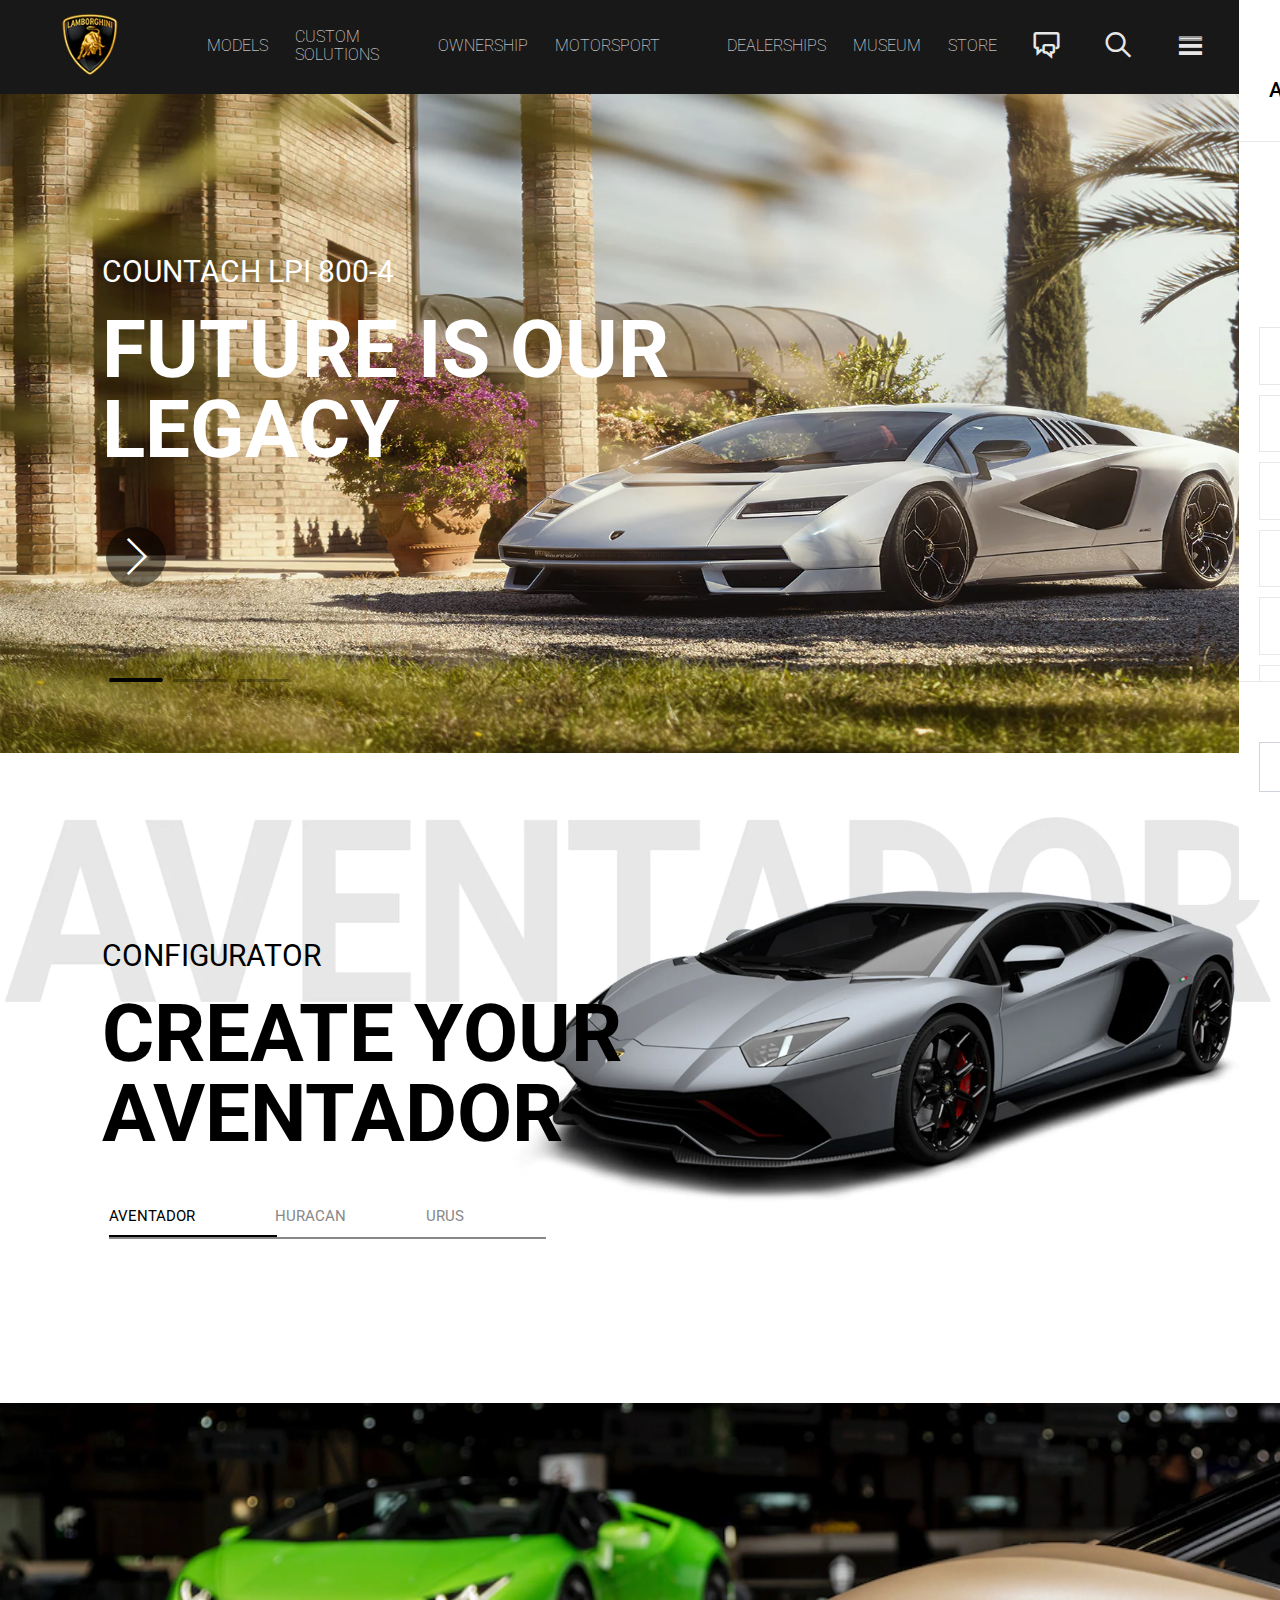
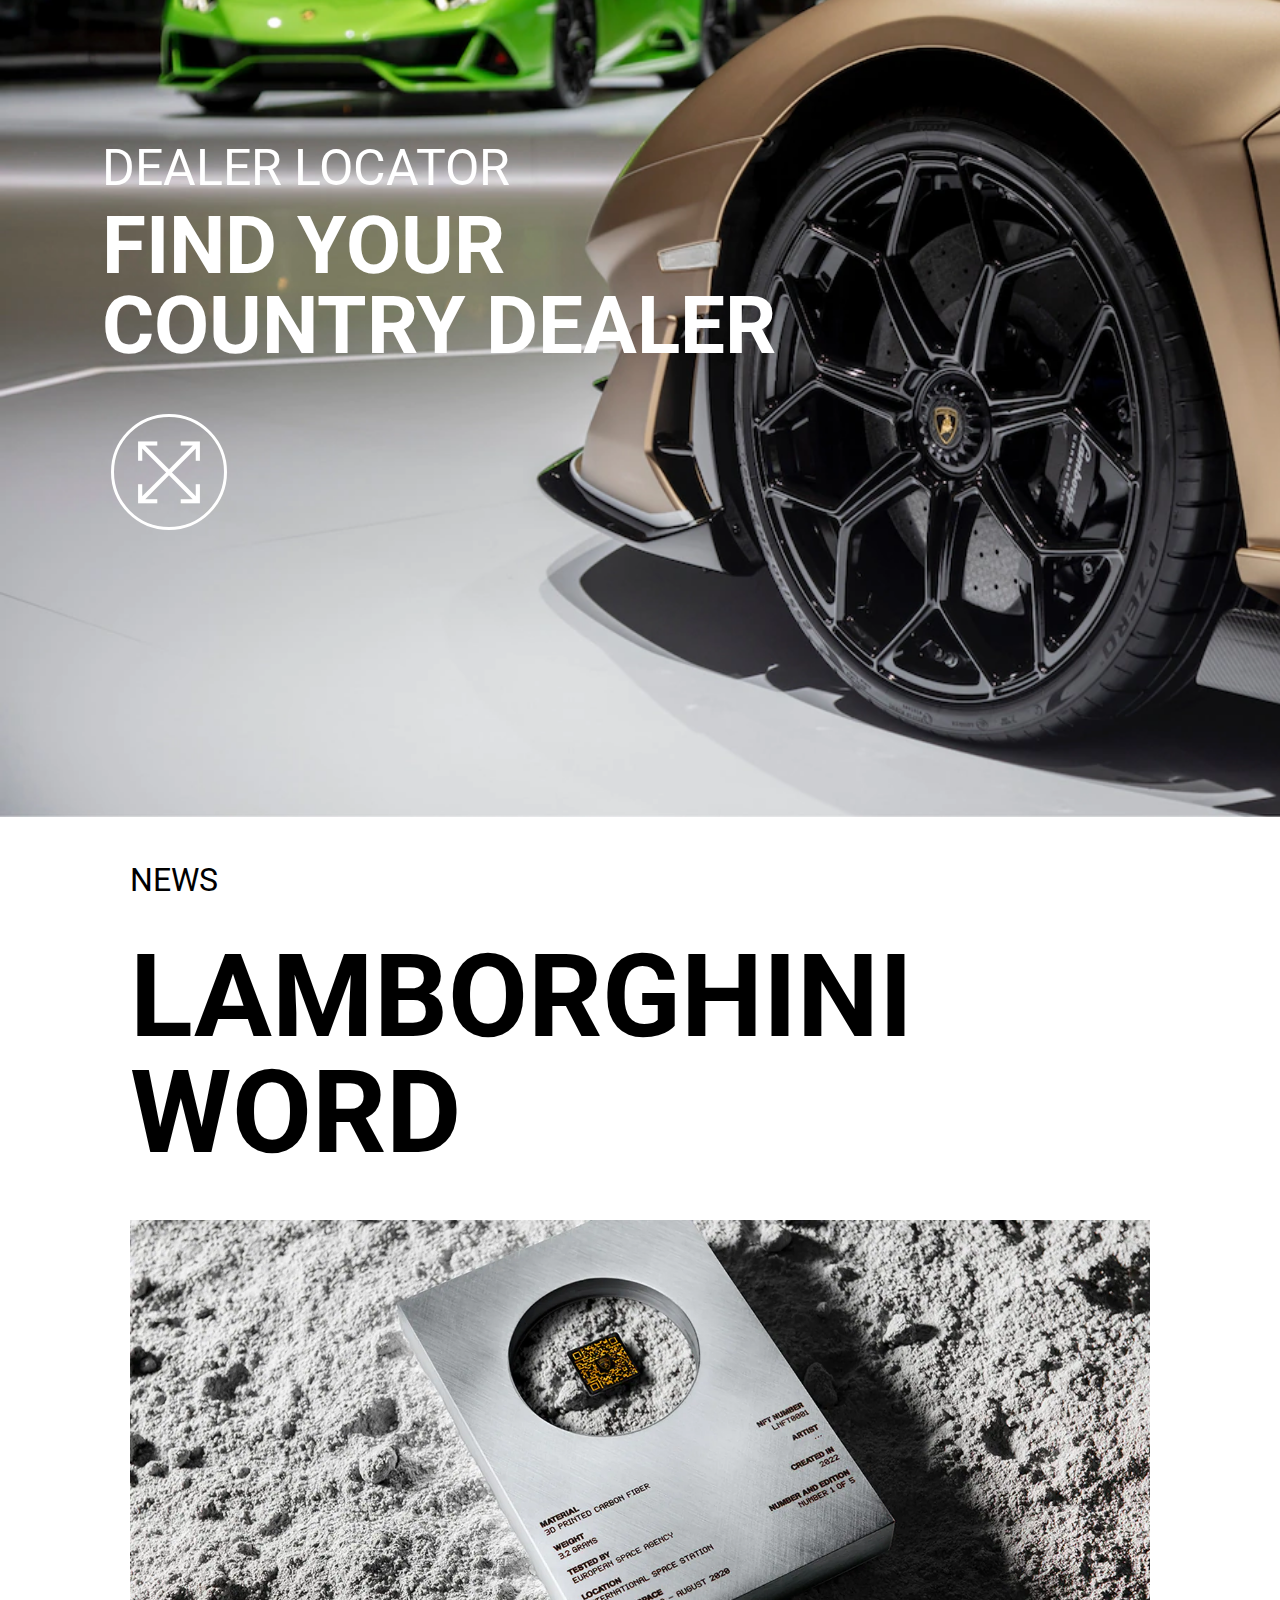
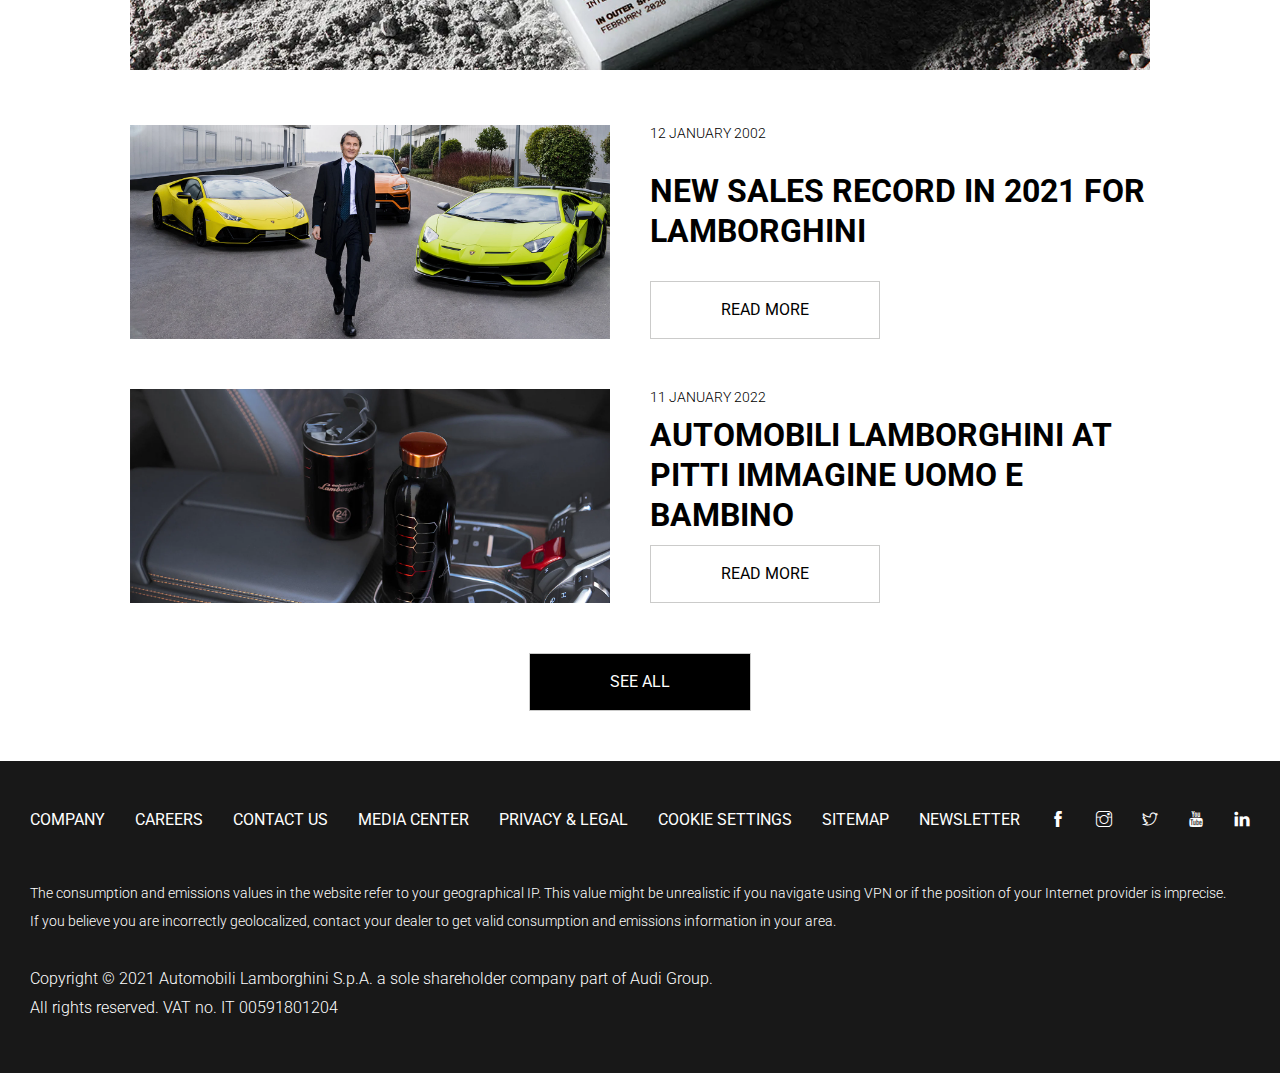
<file: index.html>
<!DOCTYPE html>
<html lang="en">
<head>
    <meta charset="UTF-8">
    <meta http-equiv="X-UA-Compatible" content="IE=edge">
    <meta name="viewport" content="width=device-width, initial-scale=1.0">
    <title>Document</title>
    <link href="https://fonts.googleapis.com/css2?family=Roboto:wght@300;400;500;700&display=swap" rel="stylesheet">
    <link rel="stylesheet" href="./assets/font/themify-icons-font/themify-icons/themify-icons.css">
    <link rel="stylesheet" href="./assets/font/fontawesome-free-6.1.1-web/fontawesome-free-6.1.1-web/css/all.min.css">
    <link rel="stylesheet" href="./assets/css/style.css">
    <link rel="stylesheet" href="./assets/css/base.css">

</head>
<body>
    <div class="app">
        <!-- header -->

       
            <div class="header">
                <div class="header-nav">
                    <div class="header-nav-left">
                        <div class="header-nav-left-list">
                            <div class="header-nav-left-item">
                                <div class="header-nav-img">
                                    <img src="./assets/img/logo.webp" alt="">
    
                                </div>
                            </div>
    
                            <div class="header-nav-left-item">
                                <a href="" class="header-nav-left-item-link">MODELS</a>

                                <ul class="header-nav-left-item-list">
                                    <li class="header-nav-left-item-item">
                                        <a href="">AVENTADOR</a>

                                        <ul class="header-nav-left-item-item-list">
                                            <li class="header-nav-left-item-item-item">
                                                <a href="">AVENTADOR SVJ</a>
                                            </li>
                                            <li class="header-nav-left-item-item-item">
                                                <a href="">AVENTADOR SVJ ROADSTER</a>
                                            </li>

                                            <li class="header-nav-left-item-item-item">
                                                <a href="">AVENTADOR LP 780-4 ULTIMAE</a>
                                            </li>

                                            <li class="header-nav-left-item-item-item">
                                                <a href="">AVENTADOR LP 780-4 ULTIMAE ROADSTER</a>
                                            </li>

                                        </ul>

                                    </li>
                                    <li class="header-nav-left-item-item">
                                        <a href="">HURACÁN</a>

                                        <ul class="header-nav-left-item-item-list">
                                            <li class="header-nav-left-item-item-item">
                                                <a href="">HURACÁN STO</a>
                                            </li>
                                            <li class="header-nav-left-item-item-item">
                                                <a href="">HURACÁN EVO</a>
                                            </li>

                                            <li class="header-nav-left-item-item-item">
                                                <a href="">HURACÁN EVO SPYDER</a>
                                            </li>

                                            <li class="header-nav-left-item-item-item">
                                                <a href="">HURACÁN EVO RWD</a>
                                            </li>

                                            <li class="header-nav-left-item-item-item">
                                                <a href="">HURACÁN EVO RWD SPYDER</a>
                                            </li>

                                            <li class="header-nav-left-item-item-item">
                                                <a href="">HURACÁN EVO FLUO CAPSULE</a>
                                            </li>

                                        </ul>


                                    </li>
                                    <li class="header-nav-left-item-item">
                                        <a href="">URUS</a>

                                        <ul class="header-nav-left-item-item-list">
                                            <li class="header-nav-left-item-item-item">
                                                <a href="">URUS
                                                    
                                                    </a>
                                            </li>
                                            <li class="header-nav-left-item-item-item">
                                                <a href="">URUS PEARL CAPSULE</a>
                                            </li>

                                            <li class="header-nav-left-item-item-item">
                                                <a href="">URUS GRAPHITE CAPSULE</a>
                                            </li>
                                        </ul>
                                    </li>
                                    <li class="header-nav-left-item-item">
                                        <a href="">PRE-OWNED</a>
                                    </li>
                                    <li class="header-nav-left-item-item">
                                        <a href="">LIMITED SERIES</a>


                                        <ul class="header-nav-left-item-item-list">
                                            <li class="header-nav-left-item-item-item">
                                                <a href="">SIÁN FKP 37</a>
                                            </li>
                                            <li class="header-nav-left-item-item-item">
                                                <a href=""> SIÁN ROADSTER</a>
                                            </li>

                                            <li class="header-nav-left-item-item-item">
                                                <a href=""> COUNTACH LPI 800-4</a>
                                            </li>
                                        </ul>
                                    </li>
                                    <li class="header-nav-left-item-item">
                                        <a href="">CONCEPT</a>

                                        <ul class="header-nav-left-item-item-list">
                                            <li class="header-nav-left-item-item-item">
                                                <a href="">TERZO MILLENNIO
                                                   
                                                    </a>
                                            </li>
                                            <li class="header-nav-left-item-item-item">
                                                <a href=""> ASTERION</a>
                                            </li>

                                            <li class="header-nav-left-item-item-item">
                                                <a href="">ESTOQUE</a>
                                            </li>
                                        </ul>
                                    </li>
                                </ul>

                            </div>
                            <div class="header-nav-left-item">
                                <a href="" class="header-nav-left-item-link">CUSTOM SOLUTIONS</a>

                                <ul class="header-nav-left-item-list">
                                    <li class="header-nav-left-item-item">
                                        <a href="">CUSTOMIZATION</a>
                                    </li>

                                    <li class="header-nav-left-item-item">
                                        <a href="">ACCESSORIES</a>
                                    </li>

                                    <li class="header-nav-left-item-item">
                                        <a href=""> FINANCIAL SERVICES</a>
                                    </li>
                                </ul>
                            </div>
                            <div class="header-nav-left-item">
                                <a href="" class="header-nav-left-item-link">OWNERSHIP</a>

                                <ul class="header-nav-left-item-list">
                                    <li class="header-nav-left-item-item">
                                        <a href="">CONNECTIVITY </a>
                                    </li>

                                    <li class="header-nav-left-item-item">
                                        <a href="">CUSTOMER APP</a>
                                    </li>

                                    <li class="header-nav-left-item-item">
                                        <a href="">CLASSICS</a>
                                    </li>
                                    <li class="header-nav-left-item-item">
                                        <a href="">SPARE PARTS</a>
                                    </li>
                                    <li class="header-nav-left-item-item">
                                        <a href=""> ASSISTANCE AND MAINTENANCE </a>

                                        <ul class="header-nav-left-item-item-list">
                                            <li class="header-nav-left-item-item-item">
                                                <a href="">ASSISTANCE </a>
                                            </li>
                                            <li class="header-nav-left-item-item-item">
                                                <a href="">WARRANTY</a>
                                            </li>

                                            <li class="header-nav-left-item-item-item">
                                                <a href="">CARE PROGRAM</a>
                                            </li>

                                            <li class="header-nav-left-item-item-item">
                                                <a href="">CERTIFIED BODY SHOP PROGRAM</a>
                                            </li>

                                            <li class="header-nav-left-item-item-item">
                                                <a href="">  RECALL CAMPAIGN</a>
                                            </li>
                                        </ul>
                                    </li>
                                </ul>
                            </div>
                            <div class="header-nav-left-item">
                                <a href="" class="header-nav-left-item-link">MOTORSPORT</a>

                                <ul class="header-nav-left-item-list">
                                    <li class="header-nav-left-item-item">
                                        <a href="">SUPER TROFEO </a>

                                        <ul class="header-nav-left-item-item-list">
                                            <li class="header-nav-left-item-item-item">
                                                <a href="">SUPER TROFEO EUROPE</a>
                                            </li>
                                            <li class="header-nav-left-item-item-item">
                                                <a href="">SUPER TROFEO NORTH AMERICA</a>
                                            </li>

                                            <li class="header-nav-left-item-item-item">
                                                <a href="">SUPER TROFEO WORLD FINAL</a>
                                            </li>
                                            <li class="header-nav-left-item-item-item">
                                                <a href=""> CALENDAR AND RESULTS</a>
                                            </li>
                                        </ul>
                                    </li>

                                    <li class="header-nav-left-item-item">
                                        <a href="">GT3</a>
                                    </li>

                                    <li class="header-nav-left-item-item">
                                        <a href=""> MOTORSPORT MODELS</a>

                                        <ul class="header-nav-left-item-item-list">
                                            <li class="header-nav-left-item-item-item">
                                                <a href="">HURACÁN GT3 EVO</a>
                                            </li>
                                            <li class="header-nav-left-item-item-item">
                                                <a href="">HURACÁN SUPER TROFEO EVO2</a>
                                            </li>

                                            <li class="header-nav-left-item-item-item">
                                                <a href="">SC18 ALSTON</a>
                                            </li>
                                            <li class="header-nav-left-item-item-item">
                                                <a href="">SC20</a>
                                            </li>
                                            <li class="header-nav-left-item-item-item">
                                                <a href=""> HERITAGE</a>
                                            </li>
                                            
                                        </ul>
                                    </li>
                                    <li class="header-nav-left-item-item">
                                        <a href=""> DRIVERS</a>
                                    </li>
                                    <li class="header-nav-left-item-item">
                                        <a href="">  MOTORSPORT NEWS</a>
                                    </li>
                                    <li class="header-nav-left-item-item">
                                        <a href="">  EXPERIENCE</a>

                                        <ul class="header-nav-left-item-item-list">
                                            <li class="header-nav-left-item-item-item">
                                                <a href="">LAMBORGHINI PILOTA</a>
                                            </li>
                                            <li class="header-nav-left-item-item-item">
                                                <a href="">SUPER TROFEO VIP PROGRAM</a>
                                            </li>

                                            
                                            
                                        </ul>

                                        

                                    </li>
                                    <li class="header-nav-left-item-item">
                                        <a href="">ESPORTS</a>
                                    </li>
                                </ul>


                            </div>
    
    
                        </div>
    
                    </div>
    
                    <div class="header-nav-left">
                        <div class="header-nav-left-list">
                            <div class="header-nav-left-item">
                                <a href="" class="header-nav-left-item-link">DEALERSHIPS</a>
                            </div>
                            <div class="header-nav-left-item">
                                <a href="" class="header-nav-left-item-link">MUSEUM</a>
                            </div>
                            <div class="header-nav-left-item">
                                <a href="" class="header-nav-left-item-link">STORE</a>
                            </div>
    
                            <div class="header-nav-left-item mess">
                                <i class="ti-comments mess"></i>  

                                


                            </div>
    
                            <div class="header-nav-left-item btnSearch">
                                <i class="ti-search"></i>
                            </div>
    
                            <div class="header-nav-left-item btnMenu">
                                <div class="menu-menu">
                                    <i class="ti-menu "></i>

                                </div>
                                <div class="menu-close">
                                    <i class="ti-close"></i>

                                </div>
                            </div>
    
    
                        </div>
                    </div>

                    <div class="mess-ask-me">
                        <div class="mess-header">
                            <span>ASK ME</span>
                            <i class="ti-close close"></i>
                        </div>


                        <div class="mess-content">
                            <div class="mess-content-text">
                                <p>I'm Lamborghini's first Artificial <br> Intelligence, how can I help you?</p>
                                <p>You can choose one of the
                                    <br> suggestions or ask me a question</p>

                            </div>

                            <div class="mess-content-list">
                                <div class="mess-content-item">
                                    <a href="">MODELS</a>
                                </div>

                                <div class="mess-content-item">
                                    <a href="">DEALERS</a>
                                </div>

                                <div class="mess-content-item">
                                    <a href="">MUSEUM AND PRODUCTION LINE</a>
                                </div>

                                <div class="mess-content-item">
                                    <a href="">AD PERSONAM</a>
                                </div>

                                <div class="mess-content-item">
                                    <a href="">WORK WITH US</a>
                                </div>

                                <div class="mess-content-item">
                                    <a href="">COMPANY AND HISTORY</a>
                                </div>

                                <div class="mess-content-item">
                                    <a href="">MASTERPIECES</a>
                                </div>
                            </div>
                        </div>

                        <div class="mess-footer">
                            <input type="text" placeholder="Hey, ask me something ...">
                            <button>SEND</button>
                        </div>
                    </div>



                    <div class="search">

                        <div class="search-header">

                        </div>
                        <div class="search-content">
                            <div class="search-text">
                                <p>LAMBORGHINI</p>
                                <span>SEARCH IN THE 
                                   <br> WEBSITE</span>
                                   
                                   
                                <div class="search-input">
                                    <input type="text" placeholder="Search on Lamborghini.com">
                                    <!-- <span>Search on Lamborghini</span> -->
                                    <span>SEARCH</span>
                                </div>
                                   
                            </div>
                            
                            <div class="search-close">
                                <p>CLOSE SEARCH</p>
                                <i class="ti-close "></i>
                            </div>
                        </div>


                        

                    </div>


                    <div class="menu">
                        <div class="menu-headers">
                            <div class="menu-header-1 menu-header">
                                <p>DESIGN</p>
                                <p>INNOVATION & EXCELLENCE</p>
                            </div>

                            <div class="menu-header-2 menu-header">
                                <p>DRIVING PROGRAMS</p>
                                <p>LOUNGE</p>
                                <p>CLUB</p>
                            </div>

                            <div class="menu-header-3 menu-header">
                                <p>HISTORY</p>
                                <p>NEWS</p>
                            </div>
                        </div>


                        <div class="menu-footers">
                            <div class="menu-languges">

                                <p class="text-menu">LANGUAGES</p>

                                <div class="menu-languges-1">
                                    <span class="menu-hover">ENGLISH</span>
                                    <span>ITALIAN</span>
                                    <span>FRENCH</span>

                                </div>

                                <div class="menu-languges-2">
                                    <span>SPANISH</span>
                                    <span>GERMAN</span>
                                    <span>CHINESE</span>

                                </div>

                                <div class="menu-languges-3">
                                    <span>JAPANESE</span>
                                    <span>VIETNAM</span>
                                    <span>RUSSIAN</span>

                                </div>
                            </div>

                            <div class="menu-socials">
                                <p class="text-menu">SOCIALS</p>
                                <ul class="menu-socials-list">
                                    <li>
                                        <i class="ti-facebook"></i>
                                    </li>
                                    <li>
                                        <i class="ti-instagram"></i>
                                    </li>
                                    <li>
                                        <i class="ti-twitter"></i>
                                    </li>
                                    <li>
                                        <i class="ti-youtube"></i>
                                    </li>
                                    <li>
                                        <i class="ti-linkedin"></i>
                                    </li> 
                                </ul>
                            </div>


                            <div class="menu-setting">

                                <p class="text-menu">SETTINGS</p>


                                <div class="menu-text-size  menu-tz-t">
                                    <span>TEXT SIZE</span>
                                    <div class="text-size">
                                        <i class="ti-plus menu-hover"></i>
                                        <i class="ti-minus"></i>
                                    </div>
                                </div>

                                <div class="menu-transitions menu-tz-t">
                                    <span>TRANSITIONS</span>
                                    <div class="transitions">
                                        <i class="ti-check"></i>
                                        <i class="ti-close menu-hover"></i>
                                    </div>
                                </div>
                            </div>
                        </div>
                    </div>

                </div>
            </div>

        

        <!-- Container -->
        
            <div class="container">
                <div class="slider-1">
                    <div class="slides">
                       
                        <div class="slide fade first">
                            <img src="./assets/img/countach_hp.webp" alt="">
                            <!-- <div class="slide-info leftToRight">
                                <span class="slide-info-1">COUNTACH LPI 800-4</span>
                                <span class="slide-info-2">COUNTACH LPI 800-4</span>
                            </div> -->
                        </div>
    
                        <div class="slide fade second">
                            <img src="./assets/img/ultimae_roadster_hp.webp" alt="">
                            <!-- <div class="slide-info leftToRight">
                                <span class="slide-info-1">AVENTADOR LP 740-4 ULTIMATE ROADSTER</span>
                                <span class="slide-info-2">
                                    IT TAKES TIME TO BECOME TIMELESS</span>
                            </div> -->
                        </div>
    
                        <div class="slide fade third">
                            <img src="./assets/img/urus_graphite_hp.webp" alt="">
                            <!-- <div class="slide-info">
                                <span class="slide-info-1">URUS GRAPHITE CAPSULE
                                    </span>
                                <span class="slide-info-2">UNLOCK ANY ROAD</span>
                            </div> -->
                        </div>



                        <div class="slider-1-info1 leftToRight slider-1-info-main">
                            <div class="slider-1-info-1 ">
                                <p>COUNTACH LPI 800-4
                                    </p>
                                <span>
                                    FUTURE IS OUR LEGACY
                                </span>
                            </div>

                        </div>


                        <div class="slider-1-info2 leftToRight slider-1-info-main">
                            <div class="slider-1-info-1 ">
                                <p>AVENTADOR LP 740-4 ULTIMATE ROADSTER</p>
                                <span>
                                    IT TAKES TIME TO BECOME TIMELESS
                                </span>
                            </div>

                        </div>
                        
                        <div class="slider-1-info3 leftToRight slider-1-info-main">
                            <div class="slider-1-info-1 ">
                                <p>URUS GRAPHITE CAPSULE
                                    </p>
                                <span>
                                    UNLOCK ANY ROAD
                                </span>
                            </div>

                        </div>
                       

    
    
                        




                        
                        <div class="navigation-auto">
                            <label for="" class="btn fade btn-1"  onclick="currentSlide(1)"></label>
                            <label for="" class="btn fade btn-2"  onclick="currentSlide(2)"></label>
                            <label for="" class="btn fade btn-3"  onclick="currentSlide(3)"></label>
                        </div>
    
                        <div class="arrow-right">
                            <i class="ti-angle-right arrow-slide-1" onclick="plusSlides(1)"></i>
                        </div>

                    </div>
                </div>


                


                <div class="slider-3">
                    <div class="slider-3-img">
                        <div class="slide3 fade slider-3-img-image slider-3-img-1">
                            <img src="./assets/img/create-aventador.webp" alt="">
                        </div>

                        <div class="slide3 fade slider-3-img-image slider-3-img-2">
                            <img src="./assets/img/create-huracan.webp" alt="">
                        </div>

                        <div class="slide3 fade slider-3-img-image slider-3-img-3">
                            <img src="./assets/img/create-urus.webp" alt="">
                        </div>
                    </div>

                    <div class="slider-3-nav ">
                        <div class="btn3 slider-3-nav-1 slider-3-nav-hover"  onclick="currentSlide3(1)">
                            <p>AVENTADOR</p>
                            
                        </div>

                        <div class="btn3 slider-3-nav-2" onclick="currentSlide3(2)">
                            <p>HURACAN</p>
                            
                        </div>

                        <div class="btn3 slider-3-nav-3" onclick="currentSlide3(3)">
                            <p>URUS</p>
                            
                        </div>
                    </div>

                    <div class="slider-3-info leftToRight">
                        <div>
                            <p>CONFIGURATOR</p>
                            <span>CREATE YOUR AVENTADOR</span>
                        </div>

                    </div>

                    <div class="slider-3-info leftToRight">
                        <div >
                            <p>CONFIGURATOR</p>
                            <span>CREATE YOUR HURCAN</span>
                        </div>

                    </div>

                    <div class="slider-3-info leftToRight">
                        <div >
                            <p>CONFIGURATOR
                                </p>
                            <span>CREATE YOUR URUS</span>
                        </div>

                    </div>

                    


                    

                </div>


                <div class="content-locator">
                    <div class="content-locator-img">
                        <img src="./assets/img/locator.webp" alt="">
                    </div>

                    <div class="content-locator-info">
                        <p>DEALER LOCATOR</p>
                        <span>
                            FIND YOUR COUNTRY DEALER
                        </span>
                    </div>

                    <i class="ti-fullscreen"></i>
                </div>


                <div class="content-news">
                    <div class="grid">
                        <div class="content-news-headers">
                            <p>NEWS</p>
                            <Span>LAMBORGHINI WORD</Span>
                        </div>


                        <div class="content-news-img">
                            <img src="./assets/img/newsmain.webp" alt="">
                        </div>

                        <div class="content-news-list">
                            <div class="content-news-item">
                                <div class="content-news-item-img">
                                    <img src="./assets/img/newssub.webp" alt="">
                                </div>

                                <div class="content-news-item-info">
                                    <p class="date">12 JANUARY 2002</p>
                                    <p class="text">NEW SALES RECORD IN 2021 FOR LAMBORGHINI</p>
                                    <span class="more">READ MORE</áp>

                                </div>
                            </div>

                            <div class="content-news-item">
                                <div class="content-news-item-img">
                                    <img src="./assets/img/newssbu2.webp" alt="">
                                </div>

                                <div class="content-news-item-info">
                                    <p class="date">11 JANUARY 2022</p>
                                    <p class="text">
                                        AUTOMOBILI LAMBORGHINI AT PITTI IMMAGINE UOMO E BAMBINO</p>
                                    <span class="more">READ MORE</áp>

                                </div>
                            </div>
                        </div>


                        <div class="content-news-seeall">
                            <p>SEE ALL</p>
                        </div>

                    </div>
                </div>
            </div>


            <div class="foooter">
                <div class="grid-footer">
                    <ul class="footer-list">
                        <li>COMPANY</li>
                        <li>CAREERS</li>
                        <li>CONTACT US</li>
                        <li>MEDIA CENTER</li>
                        <li>PRIVACY & LEGAL</li>
                        <li>COOKIE SETTINGS</li>
                        <li>SITEMAP</li>
                        <li>NEWSLETTER</li>
                        <li>
                            <i class="ti-facebook"></i>
                        </li>
                        <li>
                            <i class="ti-instagram"></i>
                        </li>
                        <li>
                            <i class="ti-twitter"></i>
                        </li>
                        <li>
                            <i class="ti-youtube"></i>
                        </li>
                        <li>
                            <i class="ti-linkedin"></i>
                        </li>
                    </ul>

                    <p>The consumption and emissions values in the website refer to your geographical IP. This value might be unrealistic if you navigate using VPN or if the position of your Internet provider is imprecise. If you believe you are incorrectly geolocalized, contact your dealer to get valid consumption and emissions information in your area.</p>


                    <p>Copyright © 2021 Automobili Lamborghini S.p.A. a sole shareholder company part of Audi Group.
                    <br>All rights reserved. VAT no. IT 00591801204</p>
                </div>
            </div>

      



        <script src="./assets/js/main.js"> </script>



    </div>
</body>
</html>
</file>
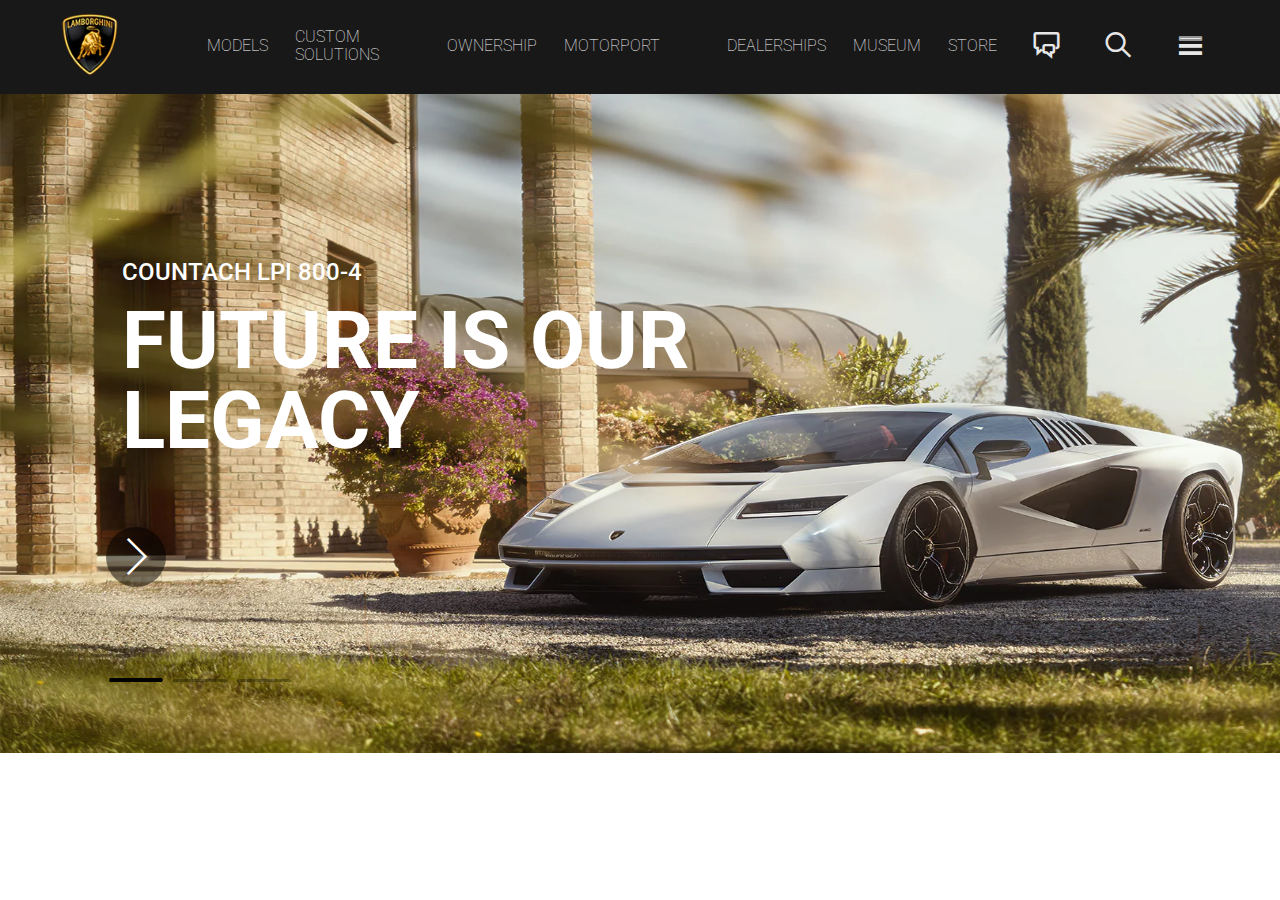
<file: html/index.html>
<!DOCTYPE html>
<html lang="en">
<head>
    <meta charset="UTF-8">
    <meta http-equiv="X-UA-Compatible" content="IE=edge">
    <meta name="viewport" content="width=device-width, initial-scale=1.0">
    <title>Document</title>
    <link href="https://fonts.googleapis.com/css2?family=Roboto:wght@300;400;500;700&display=swap" rel="stylesheet">
    <link rel="stylesheet" href="../assets/font/themify-icons-font/themify-icons/themify-icons.css">
    <link rel="stylesheet" href="../assets/font/fontawesome-free-6.1.1-web/fontawesome-free-6.1.1-web/css/all.min.css">
    <link rel="stylesheet" href="../assets/css/style.css">
    <link rel="stylesheet" href="../assets/css/base.css">

</head>
<body>
    <div class="app">
        <!-- header -->

       
            <div class="header">
                <div class="header-nav">
                    <div class="header-nav-left">
                        <div class="header-nav-left-list">
                            <div class="header-nav-left-item">
                                <div class="header-nav-img">
                                    <img src="../assets/img/logo.webp" alt="">
    
                                </div>
                            </div>
    
                            <div class="header-nav-left-item">
                                <a href="">MODELS</a>
                            </div>
                            <div class="header-nav-left-item">
                                <a href="">CUSTOM SOLUTIONS</a>
                            </div>
                            <div class="header-nav-left-item">
                                <a href="">OWNERSHIP</a>
                            </div>
                            <div class="header-nav-left-item">
                                <a href="">MOTORPORT</a>
                            </div>
    
    
                        </div>
    
                    </div>
    
                    <div class="header-nav-left">
                        <div class="header-nav-left-list">
                            <div class="header-nav-left-item">
                                <a href="">DEALERSHIPS</a>
                            </div>
                            <div class="header-nav-left-item">
                                <a href="">MUSEUM</a>
                            </div>
                            <div class="header-nav-left-item">
                                <a href="">STORE</a>
                            </div>
    
                            <div class="header-nav-left-item">
                                <i class="ti-comments"></i>  
                            </div>
    
                            <div class="header-nav-left-item">
                                <i class="ti-search"></i>
                            </div>
    
                            <div class="header-nav-left-item">
                               <i class="ti-menu"></i>
                            </div>
    
    
                        </div>
                    </div>
                </div>
            </div>

        

        <!-- Container -->
        
            <div class="container">
                <div class="slider-1">
                    <div class="slides">
                       
                        <div class="slide fade first">
                            <img src="../assets/img/countach_hp.webp" alt="">
                            <div class="slide-info">
                                <span class="slide-info-1">COUNTACH LPI 800-4</span>
                                <span class="slide-info-2">FUTURE IS OUR LEGACY</span>
                            </div>
                        </div>
    
                        <div class="slide fade second">
                            <img src="../assets/img/ultimae_roadster_hp.webp" alt="">
                            <div class="slide-info">
                                <span class="slide-info-1">AVENTADOR LP 740-4 ULTIMATE ROADSTER</span>
                                <span class="slide-info-2">
                                    IT TAKES TIME TO BECOME TIMELESS</span>
                            </div>
                        </div>
    
                        <div class="slide fade third">
                            <img src="../assets/img/urus_graphite_hp.webp" alt="">
                            <div class="slide-info">
                                <span class="slide-info-1">URUS GRAPHITE CAPSULE
                                    </span>
                                <span class="slide-info-2">UNLOCK ANY ROAD</span>
                            </div>
                        </div>

                        
                        <div class="navigation-auto">
                            <label for="" class="btn btn-1"  onclick="currentSlide(1)"></label>
                            <label for="" class="btn btn-2"  onclick="currentSlide(2)"></label>
                            <label for="" class="btn btn-3"  onclick="currentSlide(3)"></label>
                        </div>
    
                        <div class="arrow-right">
                            <i class="ti-angle-right arrow-slide-1" onclick="plusSlides(1)"></i>
                        </div>

                    </div>
                </div>
            </div>

      



        <script src="../assets/js/main.js"> </script>



    </div>
</body>
</html>
</file>
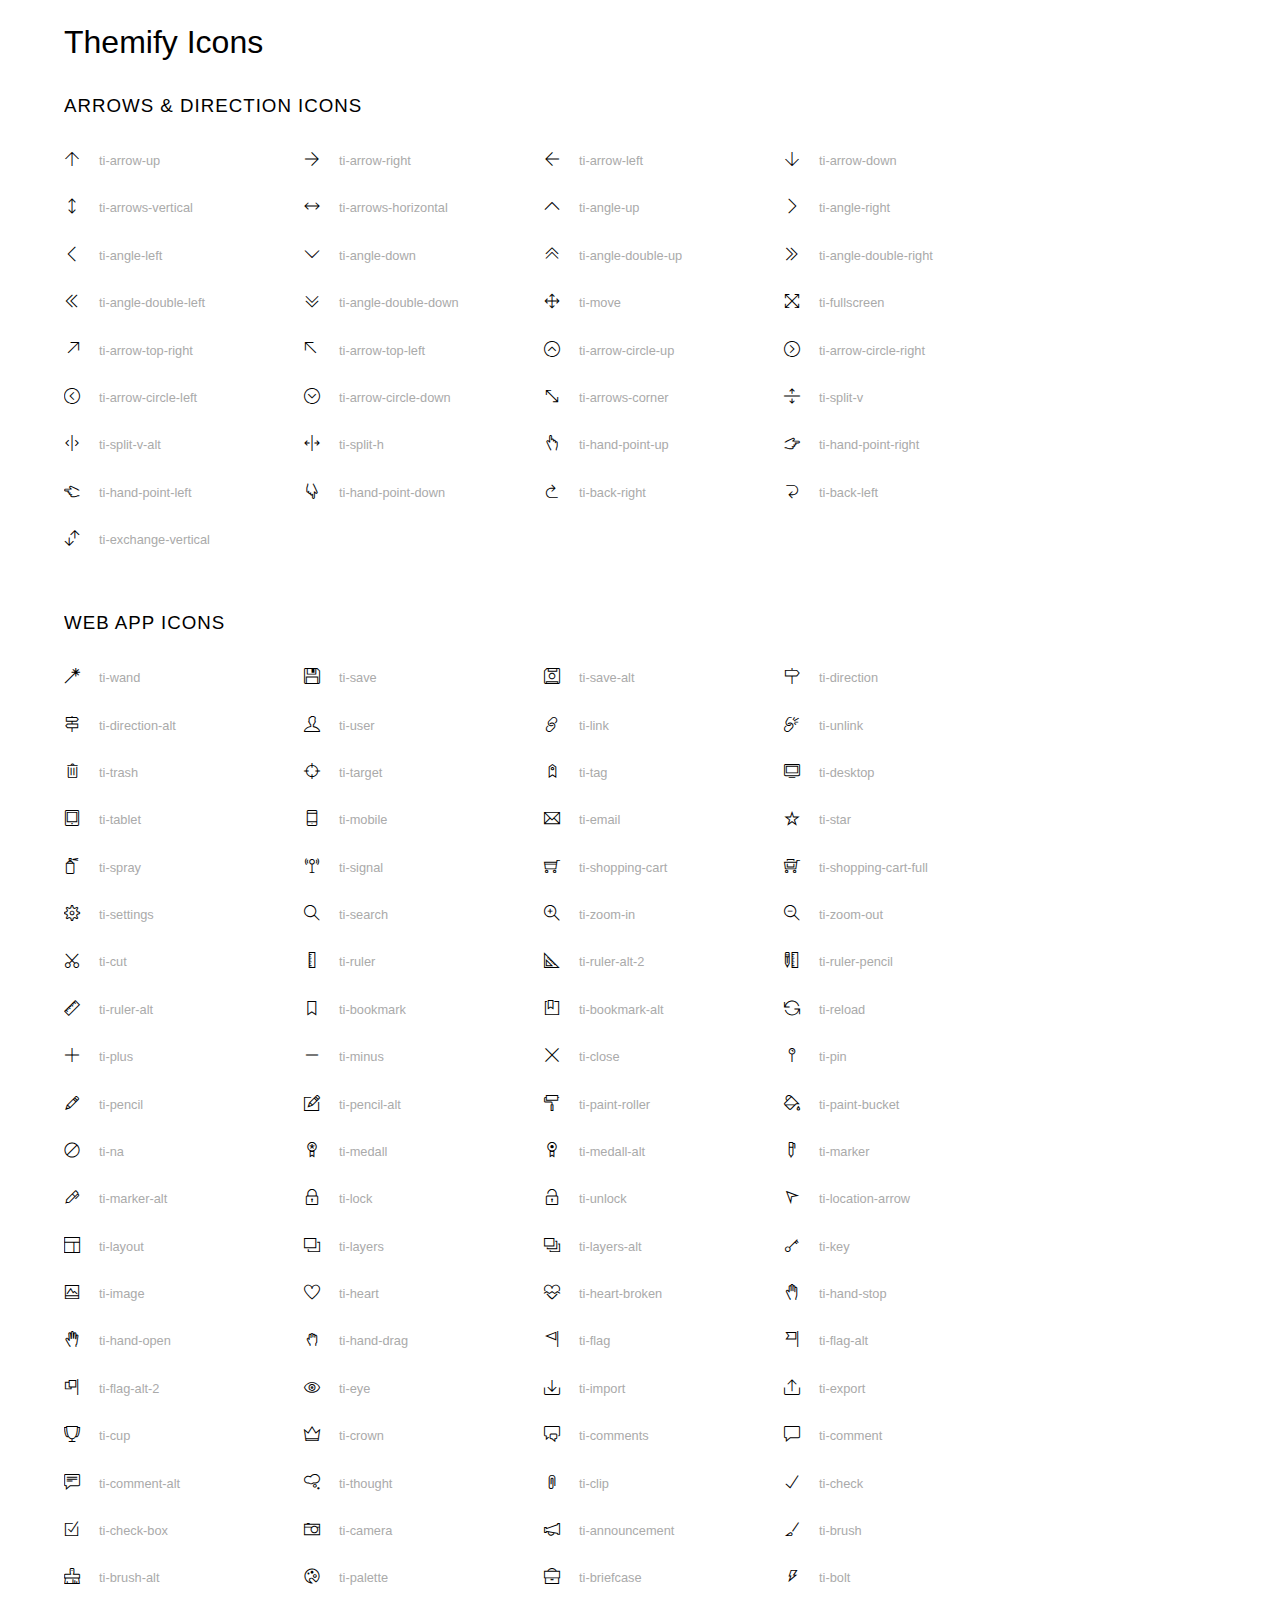
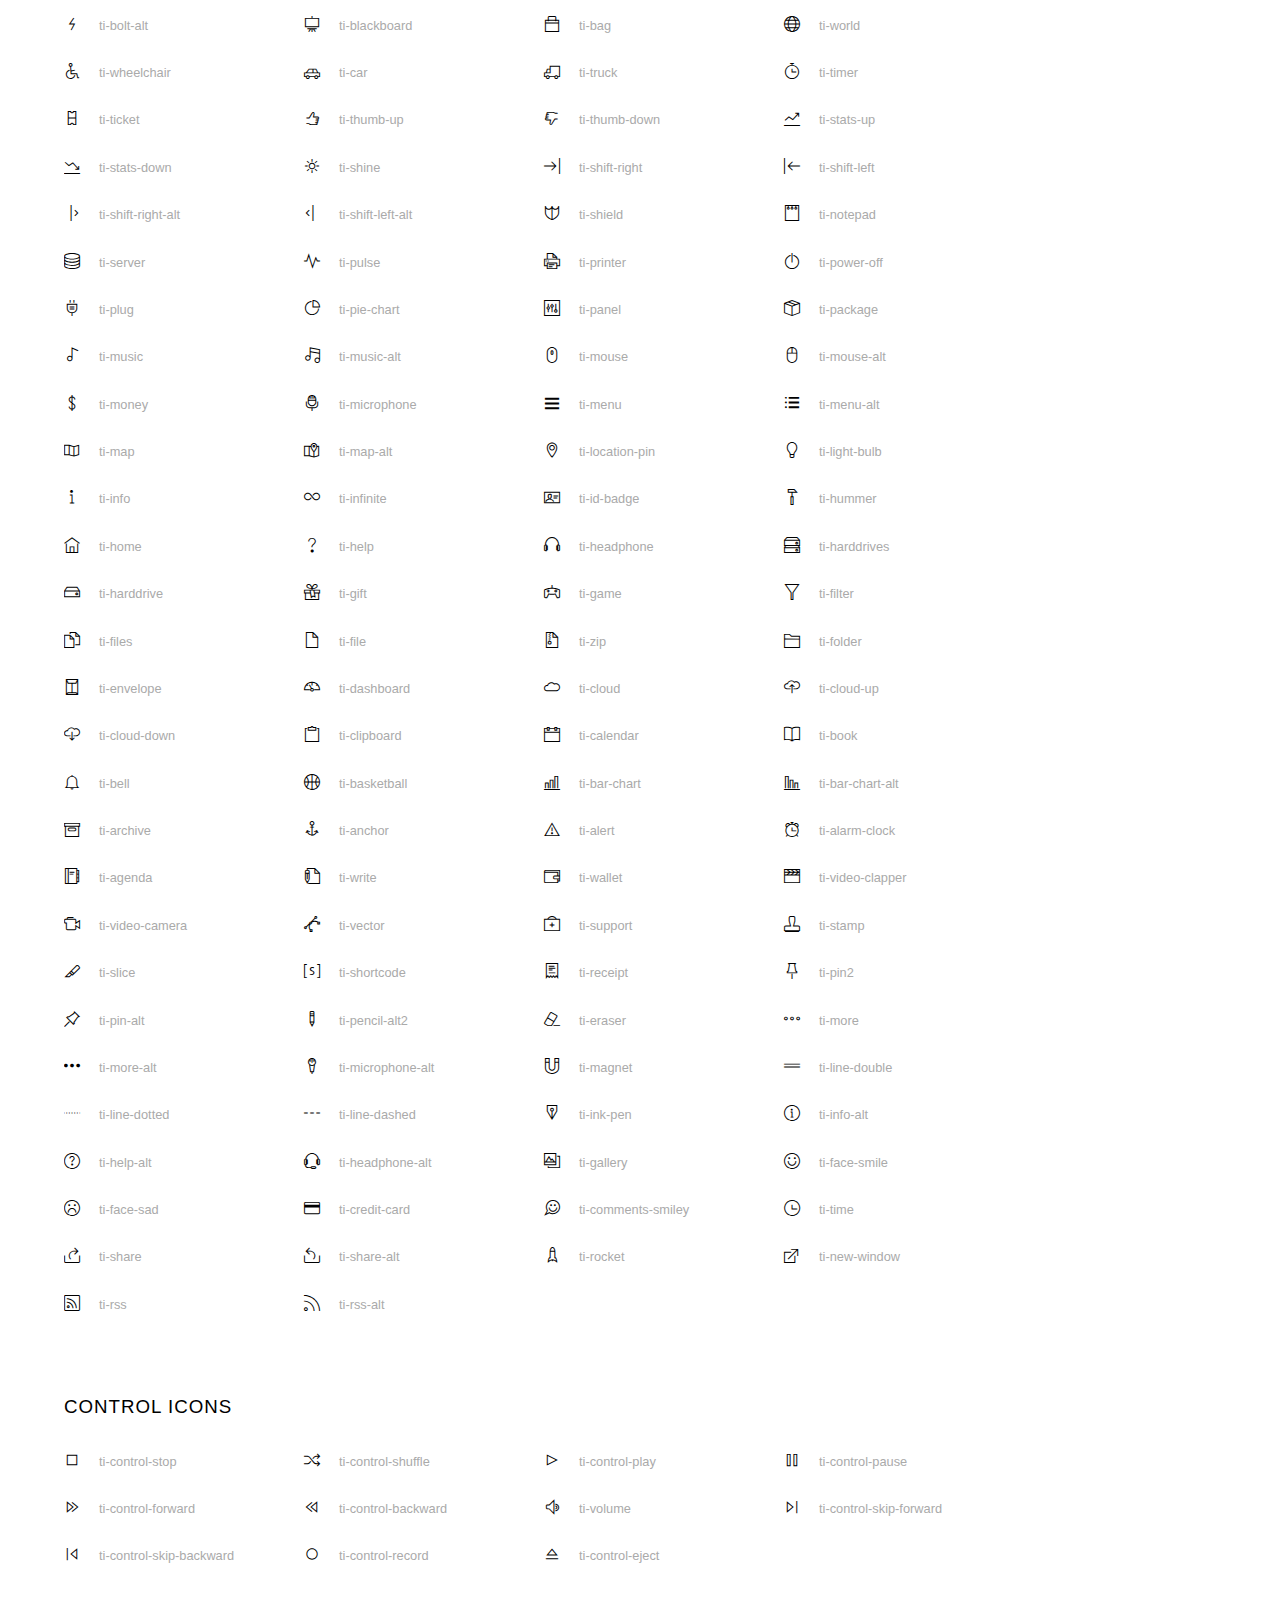
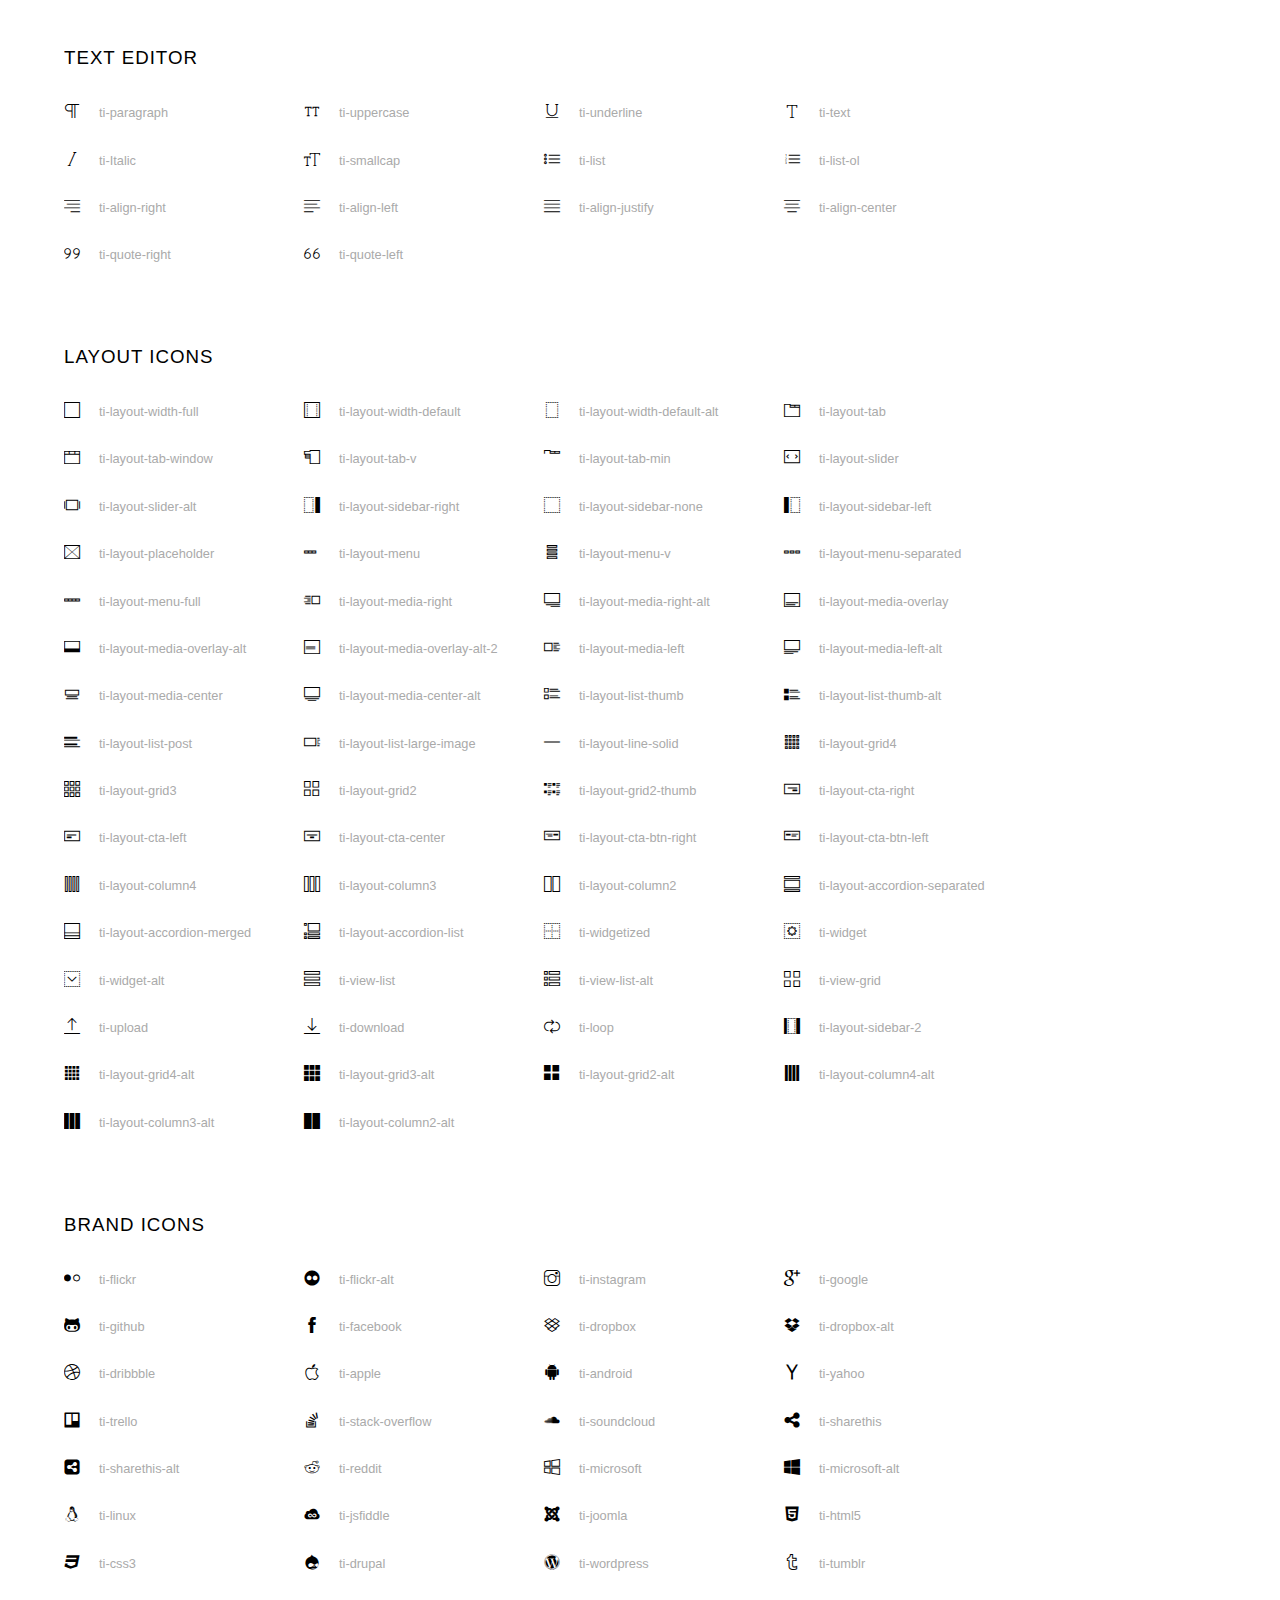
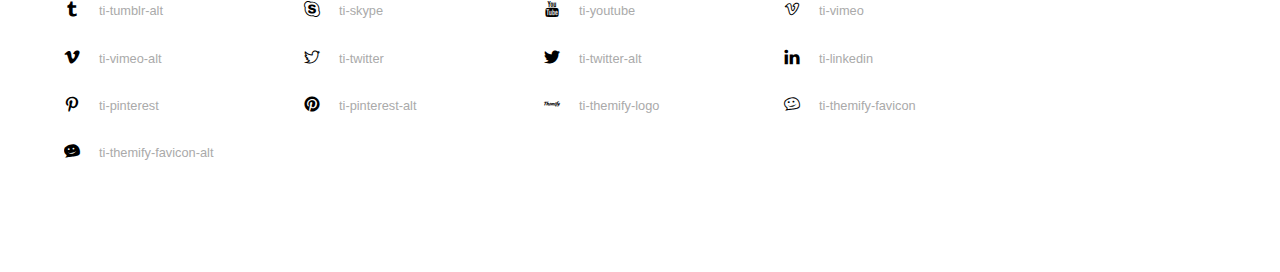
<file: assets/font/themify-icons-font/themify-icons/index.html>
<!doctype html>
<html>
<head>
	<meta charset="utf-8">
	<title>Themify Icon Font</title>
	<meta name="viewport" content="width=device-width">
	<link rel="stylesheet" href="demo-files/demo.css">
	<link rel="stylesheet" href="themify-icons.css">
	<!--[if lt IE 8]><!-->
	<link rel="stylesheet" href="ie7/ie7.css">
	<!--<![endif]-->
</head>
<body>
	<h1>Themify Icons</h1>

	<div class="icon-section">

		<div class="icon-section">
			<h3>Arrows &amp; Direction Icons </h3>

			<div class="icon-container">
				<span class="ti-arrow-up"></span><span class="icon-name"> ti-arrow-up</span>
			</div>
			<div class="icon-container">
				<span class="ti-arrow-right"></span><span class="icon-name"> ti-arrow-right</span>
			</div>
			<div class="icon-container">
				<span class="ti-arrow-left"></span><span class="icon-name"> ti-arrow-left</span>
			</div>
			<div class="icon-container">
				<span class="ti-arrow-down"></span><span class="icon-name"> ti-arrow-down</span>
			</div>
			<div class="icon-container">
				<span class="ti-arrows-vertical"></span><span class="icon-name"> ti-arrows-vertical</span>
			</div>
			<div class="icon-container">
				<span class="ti-arrows-horizontal"></span><span class="icon-name"> ti-arrows-horizontal</span>
			</div>
			<div class="icon-container">
				<span class="ti-angle-up"></span><span class="icon-name"> ti-angle-up</span>
			</div>
			<div class="icon-container">
				<span class="ti-angle-right"></span><span class="icon-name"> ti-angle-right</span>
			</div>
			<div class="icon-container">
				<span class="ti-angle-left"></span><span class="icon-name"> ti-angle-left</span>
			</div>
			<div class="icon-container">
				<span class="ti-angle-down"></span><span class="icon-name"> ti-angle-down</span>
			</div>	
			<div class="icon-container">
				<span class="ti-angle-double-up"></span><span class="icon-name"> ti-angle-double-up</span>
			</div>
			<div class="icon-container">
				<span class="ti-angle-double-right"></span><span class="icon-name"> ti-angle-double-right</span>
			</div>
			<div class="icon-container">
				<span class="ti-angle-double-left"></span><span class="icon-name"> ti-angle-double-left</span>
			</div>
			<div class="icon-container">
				<span class="ti-angle-double-down"></span><span class="icon-name"> ti-angle-double-down</span>
			</div>					
			<div class="icon-container">
				<span class="ti-move"></span><span class="icon-name"> ti-move</span>
			</div>
			<div class="icon-container">
				<span class="ti-fullscreen"></span><span class="icon-name"> ti-fullscreen</span>
			</div>
			<div class="icon-container">
				<span class="ti-arrow-top-right"></span><span class="icon-name"> ti-arrow-top-right</span>
			</div>
			<div class="icon-container">
				<span class="ti-arrow-top-left"></span><span class="icon-name"> ti-arrow-top-left</span>
			</div>
			<div class="icon-container">
				<span class="ti-arrow-circle-up"></span><span class="icon-name"> ti-arrow-circle-up</span>
			</div>
			<div class="icon-container">
				<span class="ti-arrow-circle-right"></span><span class="icon-name"> ti-arrow-circle-right</span>
			</div>
			<div class="icon-container">
				<span class="ti-arrow-circle-left"></span><span class="icon-name"> ti-arrow-circle-left</span>
			</div>
			<div class="icon-container">
				<span class="ti-arrow-circle-down"></span><span class="icon-name"> ti-arrow-circle-down</span>
			</div>
			<div class="icon-container">
				<span class="ti-arrows-corner"></span><span class="icon-name"> ti-arrows-corner</span>
			</div>
			<div class="icon-container">
				<span class="ti-split-v"></span><span class="icon-name"> ti-split-v</span>
			</div>

			<div class="icon-container">
				<span class="ti-split-v-alt"></span><span class="icon-name"> ti-split-v-alt</span>
			</div>
			<div class="icon-container">
				<span class="ti-split-h"></span><span class="icon-name"> ti-split-h</span>
			</div>
			<div class="icon-container">
				<span class="ti-hand-point-up"></span><span class="icon-name"> ti-hand-point-up</span>
			</div>
			<div class="icon-container">
				<span class="ti-hand-point-right"></span><span class="icon-name"> ti-hand-point-right</span>
			</div>
			<div class="icon-container">
				<span class="ti-hand-point-left"></span><span class="icon-name"> ti-hand-point-left</span>
			</div>
			<div class="icon-container">
				<span class="ti-hand-point-down"></span><span class="icon-name"> ti-hand-point-down</span>
			</div>
			<div class="icon-container">
				<span class="ti-back-right"></span><span class="icon-name"> ti-back-right</span>
			</div>
			<div class="icon-container">
				<span class="ti-back-left"></span><span class="icon-name"> ti-back-left</span>
			</div>
			<div class="icon-container">
				<span class="ti-exchange-vertical"></span><span class="icon-name"> ti-exchange-vertical</span>
			</div>

		</div> <!-- Arrows Icons -->



		<h3>Web App Icons</h3>
		
		<div class="icon-section">

			<div class="icon-container">
				<span class="ti-wand"></span><span class="icon-name"> ti-wand</span>
			</div>
			<div class="icon-container">
				<span class="ti-save"></span><span class="icon-name"> ti-save</span>
			</div>
			<div class="icon-container">
				<span class="ti-save-alt"></span><span class="icon-name"> ti-save-alt</span>
			</div>

			<div class="icon-container">
				<span class="ti-direction"></span><span class="icon-name"> ti-direction</span>
			</div>
			<div class="icon-container">
				<span class="ti-direction-alt"></span><span class="icon-name"> ti-direction-alt</span>
			</div>
			<div class="icon-container">
				<span class="ti-user"></span><span class="icon-name"> ti-user</span>
			</div>
			<div class="icon-container">
				<span class="ti-link"></span><span class="icon-name"> ti-link</span>
			</div>
			<div class="icon-container">
				<span class="ti-unlink"></span><span class="icon-name"> ti-unlink</span>
			</div>
			<div class="icon-container">
				<span class="ti-trash"></span><span class="icon-name"> ti-trash</span>
			</div>
			<div class="icon-container">
				<span class="ti-target"></span><span class="icon-name"> ti-target</span>
			</div>
			<div class="icon-container">
				<span class="ti-tag"></span><span class="icon-name"> ti-tag</span>
			</div>
			<div class="icon-container">
				<span class="ti-desktop"></span><span class="icon-name"> ti-desktop</span>
			</div>
			<div class="icon-container">
				<span class="ti-tablet"></span><span class="icon-name"> ti-tablet</span>
			</div>
			<div class="icon-container">
				<span class="ti-mobile"></span><span class="icon-name"> ti-mobile</span>
			</div>
			<div class="icon-container">
				<span class="ti-email"></span><span class="icon-name"> ti-email</span>
			</div>	
			<div class="icon-container">
				<span class="ti-star"></span><span class="icon-name"> ti-star</span>
			</div>
			<div class="icon-container">
				<span class="ti-spray"></span><span class="icon-name"> ti-spray</span>
			</div>
			<div class="icon-container">
				<span class="ti-signal"></span><span class="icon-name"> ti-signal</span>
			</div>
			<div class="icon-container">
				<span class="ti-shopping-cart"></span><span class="icon-name"> ti-shopping-cart</span>
			</div>
			<div class="icon-container">
				<span class="ti-shopping-cart-full"></span><span class="icon-name"> ti-shopping-cart-full</span>
			</div>
			<div class="icon-container">
				<span class="ti-settings"></span><span class="icon-name"> ti-settings</span>
			</div>
			<div class="icon-container">
				<span class="ti-search"></span><span class="icon-name"> ti-search</span>
			</div>
			<div class="icon-container">
				<span class="ti-zoom-in"></span><span class="icon-name"> ti-zoom-in</span>
			</div>
			<div class="icon-container">
				<span class="ti-zoom-out"></span><span class="icon-name"> ti-zoom-out</span>
			</div>
			<div class="icon-container">
				<span class="ti-cut"></span><span class="icon-name"> ti-cut</span>
			</div>
			<div class="icon-container">
				<span class="ti-ruler"></span><span class="icon-name"> ti-ruler</span>
			</div>
			<div class="icon-container">
				<span class="ti-ruler-alt-2"></span><span class="icon-name"> ti-ruler-alt-2</span>
			</div>			
			<div class="icon-container">
				<span class="ti-ruler-pencil"></span><span class="icon-name"> ti-ruler-pencil</span>
			</div>
			<div class="icon-container">
				<span class="ti-ruler-alt"></span><span class="icon-name"> ti-ruler-alt</span>
			</div>
			<div class="icon-container">
				<span class="ti-bookmark"></span><span class="icon-name"> ti-bookmark</span>
			</div>
			<div class="icon-container">
				<span class="ti-bookmark-alt"></span><span class="icon-name"> ti-bookmark-alt</span>
			</div>
			<div class="icon-container">
				<span class="ti-reload"></span><span class="icon-name"> ti-reload</span>
			</div>
			<div class="icon-container">
				<span class="ti-plus"></span><span class="icon-name"> ti-plus</span>
			</div>
			<div class="icon-container">
				<span class="ti-minus"></span><span class="icon-name"> ti-minus</span>
			</div>
			<div class="icon-container">
				<span class="ti-close"></span><span class="icon-name"> ti-close</span>
			</div>			
			<div class="icon-container">
				<span class="ti-pin"></span><span class="icon-name"> ti-pin</span>
			</div>
			<div class="icon-container">
				<span class="ti-pencil"></span><span class="icon-name"> ti-pencil</span>
			</div>
					
		  	<div class="icon-container">
				<span class="ti-pencil-alt"></span><span class="icon-name"> ti-pencil-alt</span>
			</div>
			<div class="icon-container">
				<span class="ti-paint-roller"></span><span class="icon-name"> ti-paint-roller</span>
			</div>
			<div class="icon-container">
				<span class="ti-paint-bucket"></span><span class="icon-name"> ti-paint-bucket</span>
			</div>
			<div class="icon-container">
				<span class="ti-na"></span><span class="icon-name"> ti-na</span>
			</div>
			<div class="icon-container">
				<span class="ti-medall"></span><span class="icon-name"> ti-medall</span>
			</div>
			<div class="icon-container">
				<span class="ti-medall-alt"></span><span class="icon-name"> ti-medall-alt</span>
			</div>
			<div class="icon-container">
				<span class="ti-marker"></span><span class="icon-name"> ti-marker</span>
			</div>
			<div class="icon-container">
				<span class="ti-marker-alt"></span><span class="icon-name"> ti-marker-alt</span>
			</div>

			<div class="icon-container">
				<span class="ti-lock"></span><span class="icon-name"> ti-lock</span>
			</div>
			<div class="icon-container">
				<span class="ti-unlock"></span><span class="icon-name"> ti-unlock</span>
			</div>
			<div class="icon-container">
				<span class="ti-location-arrow"></span><span class="icon-name"> ti-location-arrow</span>
			</div>
			<div class="icon-container">
				<span class="ti-layout"></span><span class="icon-name"> ti-layout</span>
			</div>
			<div class="icon-container">
				<span class="ti-layers"></span><span class="icon-name"> ti-layers</span>
			</div>
			<div class="icon-container">
				<span class="ti-layers-alt"></span><span class="icon-name"> ti-layers-alt</span>
			</div>
			<div class="icon-container">
				<span class="ti-key"></span><span class="icon-name"> ti-key</span>
			</div>
			<div class="icon-container">
				<span class="ti-image"></span><span class="icon-name"> ti-image</span>
			</div>
			<div class="icon-container">
				<span class="ti-heart"></span><span class="icon-name"> ti-heart</span>
			</div>
			<div class="icon-container">
				<span class="ti-heart-broken"></span><span class="icon-name"> ti-heart-broken</span>
			</div>
			<div class="icon-container">
				<span class="ti-hand-stop"></span><span class="icon-name"> ti-hand-stop</span>
			</div>
			<div class="icon-container">
				<span class="ti-hand-open"></span><span class="icon-name"> ti-hand-open</span>
			</div>
			<div class="icon-container">
				<span class="ti-hand-drag"></span><span class="icon-name"> ti-hand-drag</span>
			</div>
			<div class="icon-container">
				<span class="ti-flag"></span><span class="icon-name"> ti-flag</span>
			</div>
			<div class="icon-container">
				<span class="ti-flag-alt"></span><span class="icon-name"> ti-flag-alt</span>
			</div>
			<div class="icon-container">
				<span class="ti-flag-alt-2"></span><span class="icon-name"> ti-flag-alt-2</span>
			</div>
			<div class="icon-container">
				<span class="ti-eye"></span><span class="icon-name"> ti-eye</span>
			</div>
			<div class="icon-container">
				<span class="ti-import"></span><span class="icon-name"> ti-import</span>
			</div>			
			<div class="icon-container">
				<span class="ti-export"></span><span class="icon-name"> ti-export</span>
			</div>
			<div class="icon-container">
				<span class="ti-cup"></span><span class="icon-name"> ti-cup</span>
			</div>
			<div class="icon-container">
				<span class="ti-crown"></span><span class="icon-name"> ti-crown</span>
			</div>
			<div class="icon-container">
				<span class="ti-comments"></span><span class="icon-name"> ti-comments</span>
			</div>
			<div class="icon-container">
				<span class="ti-comment"></span><span class="icon-name"> ti-comment</span>
			</div>
			<div class="icon-container">
				<span class="ti-comment-alt"></span><span class="icon-name"> ti-comment-alt</span>
			</div>
			<div class="icon-container">
				<span class="ti-thought"></span><span class="icon-name"> ti-thought</span>
			</div>			
			<div class="icon-container">
				<span class="ti-clip"></span><span class="icon-name"> ti-clip</span>
			</div>

			<div class="icon-container">
				<span class="ti-check"></span><span class="icon-name"> ti-check</span>
			</div>
			<div class="icon-container">
				<span class="ti-check-box"></span><span class="icon-name"> ti-check-box</span>
			</div>
			<div class="icon-container">
				<span class="ti-camera"></span><span class="icon-name"> ti-camera</span>
			</div>
			<div class="icon-container">
				<span class="ti-announcement"></span><span class="icon-name"> ti-announcement</span>
			</div>
			<div class="icon-container">
				<span class="ti-brush"></span><span class="icon-name"> ti-brush</span>
			</div>
			<div class="icon-container">
				<span class="ti-brush-alt"></span><span class="icon-name"> ti-brush-alt</span>
			</div>
			<div class="icon-container">
				<span class="ti-palette"></span><span class="icon-name"> ti-palette</span>
			</div>			
			<div class="icon-container">
				<span class="ti-briefcase"></span><span class="icon-name"> ti-briefcase</span>
			</div>
			<div class="icon-container">
				<span class="ti-bolt"></span><span class="icon-name"> ti-bolt</span>
			</div>
			<div class="icon-container">
				<span class="ti-bolt-alt"></span><span class="icon-name"> ti-bolt-alt</span>
			</div>
			<div class="icon-container">
				<span class="ti-blackboard"></span><span class="icon-name"> ti-blackboard</span>
			</div>
			<div class="icon-container">
				<span class="ti-bag"></span><span class="icon-name"> ti-bag</span>
			</div>
			<div class="icon-container">
				<span class="ti-world"></span><span class="icon-name"> ti-world</span>
			</div>
			<div class="icon-container">
				<span class="ti-wheelchair"></span><span class="icon-name"> ti-wheelchair</span>
			</div>
			<div class="icon-container">
				<span class="ti-car"></span><span class="icon-name"> ti-car</span>
			</div>
			<div class="icon-container">
				<span class="ti-truck"></span><span class="icon-name"> ti-truck</span>
			</div>
			<div class="icon-container">
				<span class="ti-timer"></span><span class="icon-name"> ti-timer</span>
			</div>
			<div class="icon-container">
				<span class="ti-ticket"></span><span class="icon-name"> ti-ticket</span>
			</div>
			<div class="icon-container">
				<span class="ti-thumb-up"></span><span class="icon-name"> ti-thumb-up</span>
			</div>
			<div class="icon-container">
				<span class="ti-thumb-down"></span><span class="icon-name"> ti-thumb-down</span>
			</div>

			<div class="icon-container">
				<span class="ti-stats-up"></span><span class="icon-name"> ti-stats-up</span>
			</div>
			<div class="icon-container">
				<span class="ti-stats-down"></span><span class="icon-name"> ti-stats-down</span>
			</div>
			<div class="icon-container">
				<span class="ti-shine"></span><span class="icon-name"> ti-shine</span>
			</div>
			<div class="icon-container">
				<span class="ti-shift-right"></span><span class="icon-name"> ti-shift-right</span>
			</div>
			<div class="icon-container">
				<span class="ti-shift-left"></span><span class="icon-name"> ti-shift-left</span>
			</div>

			<div class="icon-container">
				<span class="ti-shift-right-alt"></span><span class="icon-name"> ti-shift-right-alt</span>
			</div>
			<div class="icon-container">
				<span class="ti-shift-left-alt"></span><span class="icon-name"> ti-shift-left-alt</span>
			</div>
			<div class="icon-container">
				<span class="ti-shield"></span><span class="icon-name"> ti-shield</span>
			</div>
			<div class="icon-container">
				<span class="ti-notepad"></span><span class="icon-name"> ti-notepad</span>
			</div>
			<div class="icon-container">
				<span class="ti-server"></span><span class="icon-name"> ti-server</span>
			</div>

			<div class="icon-container">
				<span class="ti-pulse"></span><span class="icon-name"> ti-pulse</span>
			</div>
			<div class="icon-container">
				<span class="ti-printer"></span><span class="icon-name"> ti-printer</span>
			</div>
			<div class="icon-container">
				<span class="ti-power-off"></span><span class="icon-name"> ti-power-off</span>
			</div>
			<div class="icon-container">
				<span class="ti-plug"></span><span class="icon-name"> ti-plug</span>
			</div>
			<div class="icon-container">
				<span class="ti-pie-chart"></span><span class="icon-name"> ti-pie-chart</span>
			</div>

			<div class="icon-container">
				<span class="ti-panel"></span><span class="icon-name"> ti-panel</span>
			</div>
			<div class="icon-container">
				<span class="ti-package"></span><span class="icon-name"> ti-package</span>
			</div>
			<div class="icon-container">
				<span class="ti-music"></span><span class="icon-name"> ti-music</span>
			</div>
			<div class="icon-container">
				<span class="ti-music-alt"></span><span class="icon-name"> ti-music-alt</span>
			</div>
			<div class="icon-container">
				<span class="ti-mouse"></span><span class="icon-name"> ti-mouse</span>
			</div>
			<div class="icon-container">
				<span class="ti-mouse-alt"></span><span class="icon-name"> ti-mouse-alt</span>
			</div>
			<div class="icon-container">
				<span class="ti-money"></span><span class="icon-name"> ti-money</span>
			</div>
			<div class="icon-container">
				<span class="ti-microphone"></span><span class="icon-name"> ti-microphone</span>
			</div>
			<div class="icon-container">
				<span class="ti-menu"></span><span class="icon-name"> ti-menu</span>
			</div>
			<div class="icon-container">
				<span class="ti-menu-alt"></span><span class="icon-name"> ti-menu-alt</span>
			</div>
			<div class="icon-container">
				<span class="ti-map"></span><span class="icon-name"> ti-map</span>
			</div>
			<div class="icon-container">
				<span class="ti-map-alt"></span><span class="icon-name"> ti-map-alt</span>
			</div>

			<div class="icon-container">
				<span class="ti-location-pin"></span><span class="icon-name"> ti-location-pin</span>
			</div>

			<div class="icon-container">
				<span class="ti-light-bulb"></span><span class="icon-name"> ti-light-bulb</span>
			</div>
			<div class="icon-container">
				<span class="ti-info"></span><span class="icon-name"> ti-info</span>
			</div>
			<div class="icon-container">
				<span class="ti-infinite"></span><span class="icon-name"> ti-infinite</span>
			</div>
			<div class="icon-container">
				<span class="ti-id-badge"></span><span class="icon-name"> ti-id-badge</span>
			</div>
			<div class="icon-container">
				<span class="ti-hummer"></span><span class="icon-name"> ti-hummer</span>
			</div>
			<div class="icon-container">
				<span class="ti-home"></span><span class="icon-name"> ti-home</span>
			</div>
			<div class="icon-container">
				<span class="ti-help"></span><span class="icon-name"> ti-help</span>
			</div>
			<div class="icon-container">
				<span class="ti-headphone"></span><span class="icon-name"> ti-headphone</span>
			</div>
			<div class="icon-container">
				<span class="ti-harddrives"></span><span class="icon-name"> ti-harddrives</span>
			</div>
			<div class="icon-container">
				<span class="ti-harddrive"></span><span class="icon-name"> ti-harddrive</span>
			</div>
			<div class="icon-container">
				<span class="ti-gift"></span><span class="icon-name"> ti-gift</span>
			</div>
			<div class="icon-container">
				<span class="ti-game"></span><span class="icon-name"> ti-game</span>
			</div>
			<div class="icon-container">
				<span class="ti-filter"></span><span class="icon-name"> ti-filter</span>
			</div>
			<div class="icon-container">
				<span class="ti-files"></span><span class="icon-name"> ti-files</span>
			</div>
			<div class="icon-container">
				<span class="ti-file"></span><span class="icon-name"> ti-file</span>
			</div>
			<div class="icon-container">
				<span class="ti-zip"></span><span class="icon-name"> ti-zip</span>
			</div>
			<div class="icon-container">
				<span class="ti-folder"></span><span class="icon-name"> ti-folder</span>
			</div>			
			<div class="icon-container">
				<span class="ti-envelope"></span><span class="icon-name"> ti-envelope</span>
			</div>


			<div class="icon-container">
				<span class="ti-dashboard"></span><span class="icon-name"> ti-dashboard</span>
			</div>
			<div class="icon-container">
				<span class="ti-cloud"></span><span class="icon-name"> ti-cloud</span>
			</div>
			<div class="icon-container">
				<span class="ti-cloud-up"></span><span class="icon-name"> ti-cloud-up</span>
			</div>
			<div class="icon-container">
				<span class="ti-cloud-down"></span><span class="icon-name"> ti-cloud-down</span>
			</div>
			<div class="icon-container">
				<span class="ti-clipboard"></span><span class="icon-name"> ti-clipboard</span>
			</div>
			<div class="icon-container">
				<span class="ti-calendar"></span><span class="icon-name"> ti-calendar</span>
			</div>
			<div class="icon-container">
				<span class="ti-book"></span><span class="icon-name"> ti-book</span>
			</div>
			<div class="icon-container">
				<span class="ti-bell"></span><span class="icon-name"> ti-bell</span>
			</div>
			<div class="icon-container">
				<span class="ti-basketball"></span><span class="icon-name"> ti-basketball</span>
			</div>
			<div class="icon-container">
				<span class="ti-bar-chart"></span><span class="icon-name"> ti-bar-chart</span>
			</div>
			<div class="icon-container">
				<span class="ti-bar-chart-alt"></span><span class="icon-name"> ti-bar-chart-alt</span>
			</div>


			<div class="icon-container">
				<span class="ti-archive"></span><span class="icon-name"> ti-archive</span>
			</div>
			<div class="icon-container">
				<span class="ti-anchor"></span><span class="icon-name"> ti-anchor</span>
			</div>

			<div class="icon-container">
				<span class="ti-alert"></span><span class="icon-name"> ti-alert</span>
			</div>
			<div class="icon-container">
				<span class="ti-alarm-clock"></span><span class="icon-name"> ti-alarm-clock</span>
			</div>
			<div class="icon-container">
				<span class="ti-agenda"></span><span class="icon-name"> ti-agenda</span>
			</div>
			<div class="icon-container">
				<span class="ti-write"></span><span class="icon-name"> ti-write</span>
			</div>

			<div class="icon-container">
				<span class="ti-wallet"></span><span class="icon-name"> ti-wallet</span>
			</div>
			<div class="icon-container">
				<span class="ti-video-clapper"></span><span class="icon-name"> ti-video-clapper</span>
			</div>
			<div class="icon-container">
				<span class="ti-video-camera"></span><span class="icon-name"> ti-video-camera</span>
			</div>
			<div class="icon-container">
				<span class="ti-vector"></span><span class="icon-name"> ti-vector</span>
			</div>

			<div class="icon-container">
				<span class="ti-support"></span><span class="icon-name"> ti-support</span>
			</div>
			<div class="icon-container">
				<span class="ti-stamp"></span><span class="icon-name"> ti-stamp</span>
			</div>
			<div class="icon-container">
				<span class="ti-slice"></span><span class="icon-name"> ti-slice</span>
			</div>
			<div class="icon-container">
				<span class="ti-shortcode"></span><span class="icon-name"> ti-shortcode</span>
			</div>
			<div class="icon-container">
				<span class="ti-receipt"></span><span class="icon-name"> ti-receipt</span>
			</div>
			<div class="icon-container">
				<span class="ti-pin2"></span><span class="icon-name"> ti-pin2</span>
			</div>
			<div class="icon-container">
				<span class="ti-pin-alt"></span><span class="icon-name"> ti-pin-alt</span>
			</div>
			<div class="icon-container">
				<span class="ti-pencil-alt2"></span><span class="icon-name"> ti-pencil-alt2</span>
			</div>
			<div class="icon-container">
				<span class="ti-eraser"></span><span class="icon-name"> ti-eraser</span>
			</div>			
			<div class="icon-container">
				<span class="ti-more"></span><span class="icon-name"> ti-more</span>
			</div>
			<div class="icon-container">
				<span class="ti-more-alt"></span><span class="icon-name"> ti-more-alt</span>
			</div>
			<div class="icon-container">
				<span class="ti-microphone-alt"></span><span class="icon-name"> ti-microphone-alt</span>
			</div>
			<div class="icon-container">
				<span class="ti-magnet"></span><span class="icon-name"> ti-magnet</span>
			</div>
			<div class="icon-container">
				<span class="ti-line-double"></span><span class="icon-name"> ti-line-double</span>
			</div>
			<div class="icon-container">
				<span class="ti-line-dotted"></span><span class="icon-name"> ti-line-dotted</span>
			</div>
			<div class="icon-container">
				<span class="ti-line-dashed"></span><span class="icon-name"> ti-line-dashed</span>
			</div>

			<div class="icon-container">
				<span class="ti-ink-pen"></span><span class="icon-name"> ti-ink-pen</span>
			</div>
			<div class="icon-container">
				<span class="ti-info-alt"></span><span class="icon-name"> ti-info-alt</span>
			</div>
			<div class="icon-container">
				<span class="ti-help-alt"></span><span class="icon-name"> ti-help-alt</span>
			</div>
			<div class="icon-container">
				<span class="ti-headphone-alt"></span><span class="icon-name"> ti-headphone-alt</span>
			</div>

			<div class="icon-container">
				<span class="ti-gallery"></span><span class="icon-name"> ti-gallery</span>
			</div>
			<div class="icon-container">
				<span class="ti-face-smile"></span><span class="icon-name"> ti-face-smile</span>
			</div>
			<div class="icon-container">
				<span class="ti-face-sad"></span><span class="icon-name"> ti-face-sad</span>
			</div>
			<div class="icon-container">
				<span class="ti-credit-card"></span><span class="icon-name"> ti-credit-card</span>
			</div>
			<div class="icon-container">
				<span class="ti-comments-smiley"></span><span class="icon-name"> ti-comments-smiley</span>
			</div>
			<div class="icon-container">
				<span class="ti-time"></span><span class="icon-name"> ti-time</span>
			</div>
			<div class="icon-container">
				<span class="ti-share"></span><span class="icon-name"> ti-share</span>
			</div>
			<div class="icon-container">
				<span class="ti-share-alt"></span><span class="icon-name"> ti-share-alt</span>
			</div>
			<div class="icon-container">
				<span class="ti-rocket"></span><span class="icon-name"> ti-rocket</span>
			</div>

			<div class="icon-container">
				<span class="ti-new-window"></span><span class="icon-name"> ti-new-window</span>
			</div>

			<div class="icon-container">
				<span class="ti-rss"></span><span class="icon-name"> ti-rss</span>
			</div>

			<div class="icon-container">
				<span class="ti-rss-alt"></span><span class="icon-name"> ti-rss-alt</span>
			</div>
			
		</div><!-- Web App Icons -->


		<div class="icon-section">
			<h3>Control Icons</h3>
			<div class="icon-container">
				<span class="ti-control-stop"></span><span class="icon-name"> ti-control-stop</span>
			</div>
			<div class="icon-container">
				<span class="ti-control-shuffle"></span><span class="icon-name"> ti-control-shuffle</span>
			</div>
			<div class="icon-container">
				<span class="ti-control-play"></span><span class="icon-name"> ti-control-play</span>
			</div>
			<div class="icon-container">
				<span class="ti-control-pause"></span><span class="icon-name"> ti-control-pause</span>
			</div>
			<div class="icon-container">
				<span class="ti-control-forward"></span><span class="icon-name"> ti-control-forward</span>
			</div>
			<div class="icon-container">
				<span class="ti-control-backward"></span><span class="icon-name"> ti-control-backward</span>
			</div>	
			<div class="icon-container">
				<span class="ti-volume"></span><span class="icon-name"> ti-volume</span>
			</div>
			<div class="icon-container">
				<span class="ti-control-skip-forward"></span><span class="icon-name"> ti-control-skip-forward</span>
			</div>
			<div class="icon-container">
				<span class="ti-control-skip-backward"></span><span class="icon-name"> ti-control-skip-backward</span>
			</div>
			<div class="icon-container">
				<span class="ti-control-record"></span><span class="icon-name"> ti-control-record</span>
			</div>
			<div class="icon-container">
				<span class="ti-control-eject"></span><span class="icon-name"> ti-control-eject</span>
			</div>			
		</div> <!-- Control Icons -->


		<div class="icon-section">
			<h3>Text Editor</h3>

			<div class="icon-container">
				<span class="ti-paragraph"></span><span class="icon-name"> ti-paragraph</span>
			</div>
			<div class="icon-container">
				<span class="ti-uppercase"></span><span class="icon-name"> ti-uppercase</span>
			</div>

			<div class="icon-container">
				<span class="ti-underline"></span><span class="icon-name"> ti-underline</span>
			</div>
			<div class="icon-container">
				<span class="ti-text"></span><span class="icon-name"> ti-text</span>
			</div>
			<div class="icon-container">
				<span class="ti-Italic"></span><span class="icon-name"> ti-Italic</span>
			</div>
			<div class="icon-container">
				<span class="ti-smallcap"></span><span class="icon-name"> ti-smallcap</span>
			</div>
			<div class="icon-container">
				<span class="ti-list"></span><span class="icon-name"> ti-list</span>
			</div>
			<div class="icon-container">
				<span class="ti-list-ol"></span><span class="icon-name"> ti-list-ol</span>
			</div>
			<div class="icon-container">
				<span class="ti-align-right"></span><span class="icon-name"> ti-align-right</span>
			</div>
			<div class="icon-container">
				<span class="ti-align-left"></span><span class="icon-name"> ti-align-left</span>
			</div>
			<div class="icon-container">
				<span class="ti-align-justify"></span><span class="icon-name"> ti-align-justify</span>
			</div>
			<div class="icon-container">
				<span class="ti-align-center"></span><span class="icon-name"> ti-align-center</span>
			</div>
			<div class="icon-container">
				<span class="ti-quote-right"></span><span class="icon-name"> ti-quote-right</span>
			</div>
			<div class="icon-container">
				<span class="ti-quote-left"></span><span class="icon-name"> ti-quote-left</span>
			</div>

		</div> <!-- Text Editor -->



		<div class="icon-section">
			<h3>Layout Icons</h3>
			<div class="icon-container">
				<span class="ti-layout-width-full"></span><span class="icon-name"> ti-layout-width-full</span>
			</div>
			<div class="icon-container">
				<span class="ti-layout-width-default"></span><span class="icon-name"> ti-layout-width-default</span>
			</div>
			<div class="icon-container">
				<span class="ti-layout-width-default-alt"></span><span class="icon-name"> ti-layout-width-default-alt</span>
			</div>
			<div class="icon-container">
				<span class="ti-layout-tab"></span><span class="icon-name"> ti-layout-tab</span>
			</div>
			<div class="icon-container">
				<span class="ti-layout-tab-window"></span><span class="icon-name"> ti-layout-tab-window</span>
			</div>
			<div class="icon-container">
				<span class="ti-layout-tab-v"></span><span class="icon-name"> ti-layout-tab-v</span>
			</div>
			<div class="icon-container">
				<span class="ti-layout-tab-min"></span><span class="icon-name"> ti-layout-tab-min</span>
			</div>
			<div class="icon-container">
				<span class="ti-layout-slider"></span><span class="icon-name"> ti-layout-slider</span>
			</div>
			<div class="icon-container">
				<span class="ti-layout-slider-alt"></span><span class="icon-name"> ti-layout-slider-alt</span>
			</div>
			<div class="icon-container">
				<span class="ti-layout-sidebar-right"></span><span class="icon-name"> ti-layout-sidebar-right</span>
			</div>
			<div class="icon-container">
				<span class="ti-layout-sidebar-none"></span><span class="icon-name"> ti-layout-sidebar-none</span>
			</div>
			<div class="icon-container">
				<span class="ti-layout-sidebar-left"></span><span class="icon-name"> ti-layout-sidebar-left</span>
			</div>
			<div class="icon-container">
				<span class="ti-layout-placeholder"></span><span class="icon-name"> ti-layout-placeholder</span>
			</div>
			<div class="icon-container">
				<span class="ti-layout-menu"></span><span class="icon-name"> ti-layout-menu</span>
			</div>
			<div class="icon-container">
				<span class="ti-layout-menu-v"></span><span class="icon-name"> ti-layout-menu-v</span>
			</div>
			<div class="icon-container">
				<span class="ti-layout-menu-separated"></span><span class="icon-name"> ti-layout-menu-separated</span>
			</div>
			<div class="icon-container">
				<span class="ti-layout-menu-full"></span><span class="icon-name"> ti-layout-menu-full</span>
			</div>
			<div class="icon-container">
				<span class="ti-layout-media-right"></span><span class="icon-name"> ti-layout-media-right</span>
			</div>
			<div class="icon-container">
				<span class="ti-layout-media-right-alt"></span><span class="icon-name"> ti-layout-media-right-alt</span>
			</div>
			<div class="icon-container">
				<span class="ti-layout-media-overlay"></span><span class="icon-name"> ti-layout-media-overlay</span>
			</div>
			<div class="icon-container">
				<span class="ti-layout-media-overlay-alt"></span><span class="icon-name"> ti-layout-media-overlay-alt</span>
			</div>
			<div class="icon-container">
				<span class="ti-layout-media-overlay-alt-2"></span><span class="icon-name"> ti-layout-media-overlay-alt-2</span>
			</div>
			<div class="icon-container">
				<span class="ti-layout-media-left"></span><span class="icon-name"> ti-layout-media-left</span>
			</div>
			<div class="icon-container">
				<span class="ti-layout-media-left-alt"></span><span class="icon-name"> ti-layout-media-left-alt</span>
			</div>
			<div class="icon-container">
				<span class="ti-layout-media-center"></span><span class="icon-name"> ti-layout-media-center</span>
			</div>
			<div class="icon-container">
				<span class="ti-layout-media-center-alt"></span><span class="icon-name"> ti-layout-media-center-alt</span>
			</div>
			<div class="icon-container">
				<span class="ti-layout-list-thumb"></span><span class="icon-name"> ti-layout-list-thumb</span>
			</div>
			<div class="icon-container">
				<span class="ti-layout-list-thumb-alt"></span><span class="icon-name"> ti-layout-list-thumb-alt</span>
			</div>
			<div class="icon-container">
				<span class="ti-layout-list-post"></span><span class="icon-name"> ti-layout-list-post</span>
			</div>
			<div class="icon-container">
				<span class="ti-layout-list-large-image"></span><span class="icon-name"> ti-layout-list-large-image</span>
			</div>
			<div class="icon-container">
				<span class="ti-layout-line-solid"></span><span class="icon-name"> ti-layout-line-solid</span>
			</div>
			<div class="icon-container">
				<span class="ti-layout-grid4"></span><span class="icon-name"> ti-layout-grid4</span>
			</div>
			<div class="icon-container">
				<span class="ti-layout-grid3"></span><span class="icon-name"> ti-layout-grid3</span>
			</div>
			<div class="icon-container">
				<span class="ti-layout-grid2"></span><span class="icon-name"> ti-layout-grid2</span>
			</div>
			<div class="icon-container">
				<span class="ti-layout-grid2-thumb"></span><span class="icon-name"> ti-layout-grid2-thumb</span>
			</div>
			<div class="icon-container">
				<span class="ti-layout-cta-right"></span><span class="icon-name"> ti-layout-cta-right</span>
			</div>
			<div class="icon-container">
				<span class="ti-layout-cta-left"></span><span class="icon-name"> ti-layout-cta-left</span>
			</div>
			<div class="icon-container">
				<span class="ti-layout-cta-center"></span><span class="icon-name"> ti-layout-cta-center</span>
			</div>
			<div class="icon-container">
				<span class="ti-layout-cta-btn-right"></span><span class="icon-name"> ti-layout-cta-btn-right</span>
			</div>
			<div class="icon-container">
				<span class="ti-layout-cta-btn-left"></span><span class="icon-name"> ti-layout-cta-btn-left</span>
			</div>
			<div class="icon-container">
				<span class="ti-layout-column4"></span><span class="icon-name"> ti-layout-column4</span>
			</div>
			<div class="icon-container">
				<span class="ti-layout-column3"></span><span class="icon-name"> ti-layout-column3</span>
			</div>
			<div class="icon-container">
				<span class="ti-layout-column2"></span><span class="icon-name"> ti-layout-column2</span>
			</div>
			<div class="icon-container">
				<span class="ti-layout-accordion-separated"></span><span class="icon-name"> ti-layout-accordion-separated</span>
			</div>
			<div class="icon-container">
				<span class="ti-layout-accordion-merged"></span><span class="icon-name"> ti-layout-accordion-merged</span>
			</div>
			<div class="icon-container">
				<span class="ti-layout-accordion-list"></span><span class="icon-name"> ti-layout-accordion-list</span>
			</div>
			<div class="icon-container">
				<span class="ti-widgetized"></span><span class="icon-name"> ti-widgetized</span>
			</div>
			<div class="icon-container">
				<span class="ti-widget"></span><span class="icon-name"> ti-widget</span>
			</div>
			<div class="icon-container">
				<span class="ti-widget-alt"></span><span class="icon-name"> ti-widget-alt</span>
			</div>
			<div class="icon-container">
				<span class="ti-view-list"></span><span class="icon-name"> ti-view-list</span>
			</div>
			<div class="icon-container">
				<span class="ti-view-list-alt"></span><span class="icon-name"> ti-view-list-alt</span>
			</div>
			<div class="icon-container">
				<span class="ti-view-grid"></span><span class="icon-name"> ti-view-grid</span>
			</div>
			<div class="icon-container">
				<span class="ti-upload"></span><span class="icon-name"> ti-upload</span>
			</div>
			<div class="icon-container">
				<span class="ti-download"></span><span class="icon-name"> ti-download</span>
			</div>	
			<div class="icon-container">
				<span class="ti-loop"></span><span class="icon-name"> ti-loop</span>
			</div>
			<div class="icon-container">
				<span class="ti-layout-sidebar-2"></span><span class="icon-name"> ti-layout-sidebar-2</span>
			</div>
			<div class="icon-container">
				<span class="ti-layout-grid4-alt"></span><span class="icon-name"> ti-layout-grid4-alt</span>
			</div>
			<div class="icon-container">
				<span class="ti-layout-grid3-alt"></span><span class="icon-name"> ti-layout-grid3-alt</span>
			</div>
			<div class="icon-container">
				<span class="ti-layout-grid2-alt"></span><span class="icon-name"> ti-layout-grid2-alt</span>
			</div>
			<div class="icon-container">
				<span class="ti-layout-column4-alt"></span><span class="icon-name"> ti-layout-column4-alt</span>
			</div>
			<div class="icon-container">
				<span class="ti-layout-column3-alt"></span><span class="icon-name"> ti-layout-column3-alt</span>
			</div>
			<div class="icon-container">
				<span class="ti-layout-column2-alt"></span><span class="icon-name"> ti-layout-column2-alt</span>
			</div>		


		</div> <!-- Layout Icons -->


		<div class="icon-section">
			<h3>Brand Icons</h3>

			<div class="icon-container">
				<span class="ti-flickr"></span><span class="icon-name"> ti-flickr</span>
			</div>
			<div class="icon-container">
				<span class="ti-flickr-alt"></span><span class="icon-name"> ti-flickr-alt</span>
			</div>			
			<div class="icon-container">
				<span class="ti-instagram"></span><span class="icon-name"> ti-instagram</span>
			</div>
			<div class="icon-container">
				<span class="ti-google"></span><span class="icon-name"> ti-google</span>
			</div>
			<div class="icon-container">
				<span class="ti-github"></span><span class="icon-name"> ti-github</span>
			</div>

			<div class="icon-container">
				<span class="ti-facebook"></span><span class="icon-name"> ti-facebook</span>
			</div>
			<div class="icon-container">
				<span class="ti-dropbox"></span><span class="icon-name"> ti-dropbox</span>
			</div>
			<div class="icon-container">
				<span class="ti-dropbox-alt"></span><span class="icon-name"> ti-dropbox-alt</span>
			</div>
			<div class="icon-container">
				<span class="ti-dribbble"></span><span class="icon-name"> ti-dribbble</span>
			</div>
			<div class="icon-container">
				<span class="ti-apple"></span><span class="icon-name"> ti-apple</span>
			</div>
			<div class="icon-container">
				<span class="ti-android"></span><span class="icon-name"> ti-android</span>
			</div>
			<div class="icon-container">
				<span class="ti-yahoo"></span><span class="icon-name"> ti-yahoo</span>
			</div>
			<div class="icon-container">
				<span class="ti-trello"></span><span class="icon-name"> ti-trello</span>
			</div>
			<div class="icon-container">
				<span class="ti-stack-overflow"></span><span class="icon-name"> ti-stack-overflow</span>
			</div>
			<div class="icon-container">
				<span class="ti-soundcloud"></span><span class="icon-name"> ti-soundcloud</span>
			</div>
			<div class="icon-container">
				<span class="ti-sharethis"></span><span class="icon-name"> ti-sharethis</span>
			</div>
			<div class="icon-container">
				<span class="ti-sharethis-alt"></span><span class="icon-name"> ti-sharethis-alt</span>
			</div>
			<div class="icon-container">
				<span class="ti-reddit"></span><span class="icon-name"> ti-reddit</span>
			</div>

			<div class="icon-container">
				<span class="ti-microsoft"></span><span class="icon-name"> ti-microsoft</span>
			</div>
			<div class="icon-container">
				<span class="ti-microsoft-alt"></span><span class="icon-name"> ti-microsoft-alt</span>
			</div>
			<div class="icon-container">
				<span class="ti-linux"></span><span class="icon-name"> ti-linux</span>
			</div>
			<div class="icon-container">
				<span class="ti-jsfiddle"></span><span class="icon-name"> ti-jsfiddle</span>
			</div>
			<div class="icon-container">
				<span class="ti-joomla"></span><span class="icon-name"> ti-joomla</span>
			</div>
			<div class="icon-container">
				<span class="ti-html5"></span><span class="icon-name"> ti-html5</span>
			</div>
			<div class="icon-container">
				<span class="ti-css3"></span><span class="icon-name"> ti-css3</span>
			</div>	
			<div class="icon-container">
				<span class="ti-drupal"></span><span class="icon-name"> ti-drupal</span>
			</div>
			<div class="icon-container">
				<span class="ti-wordpress"></span><span class="icon-name"> ti-wordpress</span>
			</div>		
			<div class="icon-container">
				<span class="ti-tumblr"></span><span class="icon-name"> ti-tumblr</span>
			</div>
			<div class="icon-container">
				<span class="ti-tumblr-alt"></span><span class="icon-name"> ti-tumblr-alt</span>
			</div>
			<div class="icon-container">
				<span class="ti-skype"></span><span class="icon-name"> ti-skype</span>
			</div>
			<div class="icon-container">
				<span class="ti-youtube"></span><span class="icon-name"> ti-youtube</span>
			</div>
			<div class="icon-container">
				<span class="ti-vimeo"></span><span class="icon-name"> ti-vimeo</span>
			</div>
			<div class="icon-container">
				<span class="ti-vimeo-alt"></span><span class="icon-name"> ti-vimeo-alt</span>
			</div>			
			<div class="icon-container">
				<span class="ti-twitter"></span><span class="icon-name"> ti-twitter</span>
			</div>
			<div class="icon-container">
				<span class="ti-twitter-alt"></span><span class="icon-name"> ti-twitter-alt</span>
			</div>
			<div class="icon-container">
				<span class="ti-linkedin"></span><span class="icon-name"> ti-linkedin</span>
			</div>
			<div class="icon-container">
				<span class="ti-pinterest"></span><span class="icon-name"> ti-pinterest</span>
			</div>

			<div class="icon-container">
				<span class="ti-pinterest-alt"></span><span class="icon-name"> ti-pinterest-alt</span>
			</div>
			<div class="icon-container">
				<span class="ti-themify-logo"></span><span class="icon-name"> ti-themify-logo</span>
			</div>
			<div class="icon-container">
				<span class="ti-themify-favicon"></span><span class="icon-name"> ti-themify-favicon</span>
			</div>
			<div class="icon-container">
				<span class="ti-themify-favicon-alt"></span><span class="icon-name"> ti-themify-favicon-alt</span>
			</div>

		</div> <!-- brand Icons -->

	</div>

</body>
</html>
</file>
<file: assets/font/themify-icons-font/themify-icons/themify-icons.css>
@font-face {
	font-family: 'themify';
	src:url('fonts/themify.eot?-fvbane');
	src:url('fonts/themify.eot?#iefix-fvbane') format('embedded-opentype'),
		url('fonts/themify.woff?-fvbane') format('woff'),
		url('fonts/themify.ttf?-fvbane') format('truetype'),
		url('fonts/themify.svg?-fvbane#themify') format('svg');
	font-weight: normal;
	font-style: normal;
}

[class^="ti-"], [class*=" ti-"] {
	font-family: 'themify';
	speak: none;
	font-style: normal;
	font-weight: normal;
	font-variant: normal;
	text-transform: none;
	line-height: 1;

	/* Better Font Rendering =========== */
	-webkit-font-smoothing: antialiased;
	-moz-osx-font-smoothing: grayscale;
}

.ti-wand:before {
	content: "\e600";
}
.ti-volume:before {
	content: "\e601";
}
.ti-user:before {
	content: "\e602";
}
.ti-unlock:before {
	content: "\e603";
}
.ti-unlink:before {
	content: "\e604";
}
.ti-trash:before {
	content: "\e605";
}
.ti-thought:before {
	content: "\e606";
}
.ti-target:before {
	content: "\e607";
}
.ti-tag:before {
	content: "\e608";
}
.ti-tablet:before {
	content: "\e609";
}
.ti-star:before {
	content: "\e60a";
}
.ti-spray:before {
	content: "\e60b";
}
.ti-signal:before {
	content: "\e60c";
}
.ti-shopping-cart:before {
	content: "\e60d";
}
.ti-shopping-cart-full:before {
	content: "\e60e";
}
.ti-settings:before {
	content: "\e60f";
}
.ti-search:before {
	content: "\e610";
}
.ti-zoom-in:before {
	content: "\e611";
}
.ti-zoom-out:before {
	content: "\e612";
}
.ti-cut:before {
	content: "\e613";
}
.ti-ruler:before {
	content: "\e614";
}
.ti-ruler-pencil:before {
	content: "\e615";
}
.ti-ruler-alt:before {
	content: "\e616";
}
.ti-bookmark:before {
	content: "\e617";
}
.ti-bookmark-alt:before {
	content: "\e618";
}
.ti-reload:before {
	content: "\e619";
}
.ti-plus:before {
	content: "\e61a";
}
.ti-pin:before {
	content: "\e61b";
}
.ti-pencil:before {
	content: "\e61c";
}
.ti-pencil-alt:before {
	content: "\e61d";
}
.ti-paint-roller:before {
	content: "\e61e";
}
.ti-paint-bucket:before {
	content: "\e61f";
}
.ti-na:before {
	content: "\e620";
}
.ti-mobile:before {
	content: "\e621";
}
.ti-minus:before {
	content: "\e622";
}
.ti-medall:before {
	content: "\e623";
}
.ti-medall-alt:before {
	content: "\e624";
}
.ti-marker:before {
	content: "\e625";
}
.ti-marker-alt:before {
	content: "\e626";
}
.ti-arrow-up:before {
	content: "\e627";
}
.ti-arrow-right:before {
	content: "\e628";
}
.ti-arrow-left:before {
	content: "\e629";
}
.ti-arrow-down:before {
	content: "\e62a";
}
.ti-lock:before {
	content: "\e62b";
}
.ti-location-arrow:before {
	content: "\e62c";
}
.ti-link:before {
	content: "\e62d";
}
.ti-layout:before {
	content: "\e62e";
}
.ti-layers:before {
	content: "\e62f";
}
.ti-layers-alt:before {
	content: "\e630";
}
.ti-key:before {
	content: "\e631";
}
.ti-import:before {
	content: "\e632";
}
.ti-image:before {
	content: "\e633";
}
.ti-heart:before {
	content: "\e634";
}
.ti-heart-broken:before {
	content: "\e635";
}
.ti-hand-stop:before {
	content: "\e636";
}
.ti-hand-open:before {
	content: "\e637";
}
.ti-hand-drag:before {
	content: "\e638";
}
.ti-folder:before {
	content: "\e639";
}
.ti-flag:before {
	content: "\e63a";
}
.ti-flag-alt:before {
	content: "\e63b";
}
.ti-flag-alt-2:before {
	content: "\e63c";
}
.ti-eye:before {
	content: "\e63d";
}
.ti-export:before {
	content: "\e63e";
}
.ti-exchange-vertical:before {
	content: "\e63f";
}
.ti-desktop:before {
	content: "\e640";
}
.ti-cup:before {
	content: "\e641";
}
.ti-crown:before {
	content: "\e642";
}
.ti-comments:before {
	content: "\e643";
}
.ti-comment:before {
	content: "\e644";
}
.ti-comment-alt:before {
	content: "\e645";
}
.ti-close:before {
	content: "\e646";
}
.ti-clip:before {
	content: "\e647";
}
.ti-angle-up:before {
	content: "\e648";
}
.ti-angle-right:before {
	content: "\e649";
}
.ti-angle-left:before {
	content: "\e64a";
}
.ti-angle-down:before {
	content: "\e64b";
}
.ti-check:before {
	content: "\e64c";
}
.ti-check-box:before {
	content: "\e64d";
}
.ti-camera:before {
	content: "\e64e";
}
.ti-announcement:before {
	content: "\e64f";
}
.ti-brush:before {
	content: "\e650";
}
.ti-briefcase:before {
	content: "\e651";
}
.ti-bolt:before {
	content: "\e652";
}
.ti-bolt-alt:before {
	content: "\e653";
}
.ti-blackboard:before {
	content: "\e654";
}
.ti-bag:before {
	content: "\e655";
}
.ti-move:before {
	content: "\e656";
}
.ti-arrows-vertical:before {
	content: "\e657";
}
.ti-arrows-horizontal:before {
	content: "\e658";
}
.ti-fullscreen:before {
	content: "\e659";
}
.ti-arrow-top-right:before {
	content: "\e65a";
}
.ti-arrow-top-left:before {
	content: "\e65b";
}
.ti-arrow-circle-up:before {
	content: "\e65c";
}
.ti-arrow-circle-right:before {
	content: "\e65d";
}
.ti-arrow-circle-left:before {
	content: "\e65e";
}
.ti-arrow-circle-down:before {
	content: "\e65f";
}
.ti-angle-double-up:before {
	content: "\e660";
}
.ti-angle-double-right:before {
	content: "\e661";
}
.ti-angle-double-left:before {
	content: "\e662";
}
.ti-angle-double-down:before {
	content: "\e663";
}
.ti-zip:before {
	content: "\e664";
}
.ti-world:before {
	content: "\e665";
}
.ti-wheelchair:before {
	content: "\e666";
}
.ti-view-list:before {
	content: "\e667";
}
.ti-view-list-alt:before {
	content: "\e668";
}
.ti-view-grid:before {
	content: "\e669";
}
.ti-uppercase:before {
	content: "\e66a";
}
.ti-upload:before {
	content: "\e66b";
}
.ti-underline:before {
	content: "\e66c";
}
.ti-truck:before {
	content: "\e66d";
}
.ti-timer:before {
	content: "\e66e";
}
.ti-ticket:before {
	content: "\e66f";
}
.ti-thumb-up:before {
	content: "\e670";
}
.ti-thumb-down:before {
	content: "\e671";
}
.ti-text:before {
	content: "\e672";
}
.ti-stats-up:before {
	content: "\e673";
}
.ti-stats-down:before {
	content: "\e674";
}
.ti-split-v:before {
	content: "\e675";
}
.ti-split-h:before {
	content: "\e676";
}
.ti-smallcap:before {
	content: "\e677";
}
.ti-shine:before {
	content: "\e678";
}
.ti-shift-right:before {
	content: "\e679";
}
.ti-shift-left:before {
	content: "\e67a";
}
.ti-shield:before {
	content: "\e67b";
}
.ti-notepad:before {
	content: "\e67c";
}
.ti-server:before {
	content: "\e67d";
}
.ti-quote-right:before {
	content: "\e67e";
}
.ti-quote-left:before {
	content: "\e67f";
}
.ti-pulse:before {
	content: "\e680";
}
.ti-printer:before {
	content: "\e681";
}
.ti-power-off:before {
	content: "\e682";
}
.ti-plug:before {
	content: "\e683";
}
.ti-pie-chart:before {
	content: "\e684";
}
.ti-paragraph:before {
	content: "\e685";
}
.ti-panel:before {
	content: "\e686";
}
.ti-package:before {
	content: "\e687";
}
.ti-music:before {
	content: "\e688";
}
.ti-music-alt:before {
	content: "\e689";
}
.ti-mouse:before {
	content: "\e68a";
}
.ti-mouse-alt:before {
	content: "\e68b";
}
.ti-money:before {
	content: "\e68c";
}
.ti-microphone:before {
	content: "\e68d";
}
.ti-menu:before {
	content: "\e68e";
}
.ti-menu-alt:before {
	content: "\e68f";
}
.ti-map:before {
	content: "\e690";
}
.ti-map-alt:before {
	content: "\e691";
}
.ti-loop:before {
	content: "\e692";
}
.ti-location-pin:before {
	content: "\e693";
}
.ti-list:before {
	content: "\e694";
}
.ti-light-bulb:before {
	content: "\e695";
}
.ti-Italic:before {
	content: "\e696";
}
.ti-info:before {
	content: "\e697";
}
.ti-infinite:before {
	content: "\e698";
}
.ti-id-badge:before {
	content: "\e699";
}
.ti-hummer:before {
	content: "\e69a";
}
.ti-home:before {
	content: "\e69b";
}
.ti-help:before {
	content: "\e69c";
}
.ti-headphone:before {
	content: "\e69d";
}
.ti-harddrives:before {
	content: "\e69e";
}
.ti-harddrive:before {
	content: "\e69f";
}
.ti-gift:before {
	content: "\e6a0";
}
.ti-game:before {
	content: "\e6a1";
}
.ti-filter:before {
	content: "\e6a2";
}
.ti-files:before {
	content: "\e6a3";
}
.ti-file:before {
	content: "\e6a4";
}
.ti-eraser:before {
	content: "\e6a5";
}
.ti-envelope:before {
	content: "\e6a6";
}
.ti-download:before {
	content: "\e6a7";
}
.ti-direction:before {
	content: "\e6a8";
}
.ti-direction-alt:before {
	content: "\e6a9";
}
.ti-dashboard:before {
	content: "\e6aa";
}
.ti-control-stop:before {
	content: "\e6ab";
}
.ti-control-shuffle:before {
	content: "\e6ac";
}
.ti-control-play:before {
	content: "\e6ad";
}
.ti-control-pause:before {
	content: "\e6ae";
}
.ti-control-forward:before {
	content: "\e6af";
}
.ti-control-backward:before {
	content: "\e6b0";
}
.ti-cloud:before {
	content: "\e6b1";
}
.ti-cloud-up:before {
	content: "\e6b2";
}
.ti-cloud-down:before {
	content: "\e6b3";
}
.ti-clipboard:before {
	content: "\e6b4";
}
.ti-car:before {
	content: "\e6b5";
}
.ti-calendar:before {
	content: "\e6b6";
}
.ti-book:before {
	content: "\e6b7";
}
.ti-bell:before {
	content: "\e6b8";
}
.ti-basketball:before {
	content: "\e6b9";
}
.ti-bar-chart:before {
	content: "\e6ba";
}
.ti-bar-chart-alt:before {
	content: "\e6bb";
}
.ti-back-right:before {
	content: "\e6bc";
}
.ti-back-left:before {
	content: "\e6bd";
}
.ti-arrows-corner:before {
	content: "\e6be";
}
.ti-archive:before {
	content: "\e6bf";
}
.ti-anchor:before {
	content: "\e6c0";
}
.ti-align-right:before {
	content: "\e6c1";
}
.ti-align-left:before {
	content: "\e6c2";
}
.ti-align-justify:before {
	content: "\e6c3";
}
.ti-align-center:before {
	content: "\e6c4";
}
.ti-alert:before {
	content: "\e6c5";
}
.ti-alarm-clock:before {
	content: "\e6c6";
}
.ti-agenda:before {
	content: "\e6c7";
}
.ti-write:before {
	content: "\e6c8";
}
.ti-window:before {
	content: "\e6c9";
}
.ti-widgetized:before {
	content: "\e6ca";
}
.ti-widget:before {
	content: "\e6cb";
}
.ti-widget-alt:before {
	content: "\e6cc";
}
.ti-wallet:before {
	content: "\e6cd";
}
.ti-video-clapper:before {
	content: "\e6ce";
}
.ti-video-camera:before {
	content: "\e6cf";
}
.ti-vector:before {
	content: "\e6d0";
}
.ti-themify-logo:before {
	content: "\e6d1";
}
.ti-themify-favicon:before {
	content: "\e6d2";
}
.ti-themify-favicon-alt:before {
	content: "\e6d3";
}
.ti-support:before {
	content: "\e6d4";
}
.ti-stamp:before {
	content: "\e6d5";
}
.ti-split-v-alt:before {
	content: "\e6d6";
}
.ti-slice:before {
	content: "\e6d7";
}
.ti-shortcode:before {
	content: "\e6d8";
}
.ti-shift-right-alt:before {
	content: "\e6d9";
}
.ti-shift-left-alt:before {
	content: "\e6da";
}
.ti-ruler-alt-2:before {
	content: "\e6db";
}
.ti-receipt:before {
	content: "\e6dc";
}
.ti-pin2:before {
	content: "\e6dd";
}
.ti-pin-alt:before {
	content: "\e6de";
}
.ti-pencil-alt2:before {
	content: "\e6df";
}
.ti-palette:before {
	content: "\e6e0";
}
.ti-more:before {
	content: "\e6e1";
}
.ti-more-alt:before {
	content: "\e6e2";
}
.ti-microphone-alt:before {
	content: "\e6e3";
}
.ti-magnet:before {
	content: "\e6e4";
}
.ti-line-double:before {
	content: "\e6e5";
}
.ti-line-dotted:before {
	content: "\e6e6";
}
.ti-line-dashed:before {
	content: "\e6e7";
}
.ti-layout-width-full:before {
	content: "\e6e8";
}
.ti-layout-width-default:before {
	content: "\e6e9";
}
.ti-layout-width-default-alt:before {
	content: "\e6ea";
}
.ti-layout-tab:before {
	content: "\e6eb";
}
.ti-layout-tab-window:before {
	content: "\e6ec";
}
.ti-layout-tab-v:before {
	content: "\e6ed";
}
.ti-layout-tab-min:before {
	content: "\e6ee";
}
.ti-layout-slider:before {
	content: "\e6ef";
}
.ti-layout-slider-alt:before {
	content: "\e6f0";
}
.ti-layout-sidebar-right:before {
	content: "\e6f1";
}
.ti-layout-sidebar-none:before {
	content: "\e6f2";
}
.ti-layout-sidebar-left:before {
	content: "\e6f3";
}
.ti-layout-placeholder:before {
	content: "\e6f4";
}
.ti-layout-menu:before {
	content: "\e6f5";
}
.ti-layout-menu-v:before {
	content: "\e6f6";
}
.ti-layout-menu-separated:before {
	content: "\e6f7";
}
.ti-layout-menu-full:before {
	content: "\e6f8";
}
.ti-layout-media-right-alt:before {
	content: "\e6f9";
}
.ti-layout-media-right:before {
	content: "\e6fa";
}
.ti-layout-media-overlay:before {
	content: "\e6fb";
}
.ti-layout-media-overlay-alt:before {
	content: "\e6fc";
}
.ti-layout-media-overlay-alt-2:before {
	content: "\e6fd";
}
.ti-layout-media-left-alt:before {
	content: "\e6fe";
}
.ti-layout-media-left:before {
	content: "\e6ff";
}
.ti-layout-media-center-alt:before {
	content: "\e700";
}
.ti-layout-media-center:before {
	content: "\e701";
}
.ti-layout-list-thumb:before {
	content: "\e702";
}
.ti-layout-list-thumb-alt:before {
	content: "\e703";
}
.ti-layout-list-post:before {
	content: "\e704";
}
.ti-layout-list-large-image:before {
	content: "\e705";
}
.ti-layout-line-solid:before {
	content: "\e706";
}
.ti-layout-grid4:before {
	content: "\e707";
}
.ti-layout-grid3:before {
	content: "\e708";
}
.ti-layout-grid2:before {
	content: "\e709";
}
.ti-layout-grid2-thumb:before {
	content: "\e70a";
}
.ti-layout-cta-right:before {
	content: "\e70b";
}
.ti-layout-cta-left:before {
	content: "\e70c";
}
.ti-layout-cta-center:before {
	content: "\e70d";
}
.ti-layout-cta-btn-right:before {
	content: "\e70e";
}
.ti-layout-cta-btn-left:before {
	content: "\e70f";
}
.ti-layout-column4:before {
	content: "\e710";
}
.ti-layout-column3:before {
	content: "\e711";
}
.ti-layout-column2:before {
	content: "\e712";
}
.ti-layout-accordion-separated:before {
	content: "\e713";
}
.ti-layout-accordion-merged:before {
	content: "\e714";
}
.ti-layout-accordion-list:before {
	content: "\e715";
}
.ti-ink-pen:before {
	content: "\e716";
}
.ti-info-alt:before {
	content: "\e717";
}
.ti-help-alt:before {
	content: "\e718";
}
.ti-headphone-alt:before {
	content: "\e719";
}
.ti-hand-point-up:before {
	content: "\e71a";
}
.ti-hand-point-right:before {
	content: "\e71b";
}
.ti-hand-point-left:before {
	content: "\e71c";
}
.ti-hand-point-down:before {
	content: "\e71d";
}
.ti-gallery:before {
	content: "\e71e";
}
.ti-face-smile:before {
	content: "\e71f";
}
.ti-face-sad:before {
	content: "\e720";
}
.ti-credit-card:before {
	content: "\e721";
}
.ti-control-skip-forward:before {
	content: "\e722";
}
.ti-control-skip-backward:before {
	content: "\e723";
}
.ti-control-record:before {
	content: "\e724";
}
.ti-control-eject:before {
	content: "\e725";
}
.ti-comments-smiley:before {
	content: "\e726";
}
.ti-brush-alt:before {
	content: "\e727";
}
.ti-youtube:before {
	content: "\e728";
}
.ti-vimeo:before {
	content: "\e729";
}
.ti-twitter:before {
	content: "\e72a";
}
.ti-time:before {
	content: "\e72b";
}
.ti-tumblr:before {
	content: "\e72c";
}
.ti-skype:before {
	content: "\e72d";
}
.ti-share:before {
	content: "\e72e";
}
.ti-share-alt:before {
	content: "\e72f";
}
.ti-rocket:before {
	content: "\e730";
}
.ti-pinterest:before {
	content: "\e731";
}
.ti-new-window:before {
	content: "\e732";
}
.ti-microsoft:before {
	content: "\e733";
}
.ti-list-ol:before {
	content: "\e734";
}
.ti-linkedin:before {
	content: "\e735";
}
.ti-layout-sidebar-2:before {
	content: "\e736";
}
.ti-layout-grid4-alt:before {
	content: "\e737";
}
.ti-layout-grid3-alt:before {
	content: "\e738";
}
.ti-layout-grid2-alt:before {
	content: "\e739";
}
.ti-layout-column4-alt:before {
	content: "\e73a";
}
.ti-layout-column3-alt:before {
	content: "\e73b";
}
.ti-layout-column2-alt:before {
	content: "\e73c";
}
.ti-instagram:before {
	content: "\e73d";
}
.ti-google:before {
	content: "\e73e";
}
.ti-github:before {
	content: "\e73f";
}
.ti-flickr:before {
	content: "\e740";
}
.ti-facebook:before {
	content: "\e741";
}
.ti-dropbox:before {
	content: "\e742";
}
.ti-dribbble:before {
	content: "\e743";
}
.ti-apple:before {
	content: "\e744";
}
.ti-android:before {
	content: "\e745";
}
.ti-save:before {
	content: "\e746";
}
.ti-save-alt:before {
	content: "\e747";
}
.ti-yahoo:before {
	content: "\e748";
}
.ti-wordpress:before {
	content: "\e749";
}
.ti-vimeo-alt:before {
	content: "\e74a";
}
.ti-twitter-alt:before {
	content: "\e74b";
}
.ti-tumblr-alt:before {
	content: "\e74c";
}
.ti-trello:before {
	content: "\e74d";
}
.ti-stack-overflow:before {
	content: "\e74e";
}
.ti-soundcloud:before {
	content: "\e74f";
}
.ti-sharethis:before {
	content: "\e750";
}
.ti-sharethis-alt:before {
	content: "\e751";
}
.ti-reddit:before {
	content: "\e752";
}
.ti-pinterest-alt:before {
	content: "\e753";
}
.ti-microsoft-alt:before {
	content: "\e754";
}
.ti-linux:before {
	content: "\e755";
}
.ti-jsfiddle:before {
	content: "\e756";
}
.ti-joomla:before {
	content: "\e757";
}
.ti-html5:before {
	content: "\e758";
}
.ti-flickr-alt:before {
	content: "\e759";
}
.ti-email:before {
	content: "\e75a";
}
.ti-drupal:before {
	content: "\e75b";
}
.ti-dropbox-alt:before {
	content: "\e75c";
}
.ti-css3:before {
	content: "\e75d";
}
.ti-rss:before {
	content: "\e75e";
}
.ti-rss-alt:before {
	content: "\e75f";
}
</file>
<file: assets/css/style.css>
.header {
   z-index: 999;
}

.header-nav {
    position: fixed;
    z-index: 1000;
    display: flex;
    justify-content: space-between;
    background-color: var(--primary);
    height: 94px;
    width: 100%;
    
    
}

.header-nav-left {
    
}

.header-nav-left-list {
    display: flex;
    align-items: center;
    height: 100%;
}

.header-nav-left-item {
    padding-right: 27px;
    position: relative;
    /* z-index: 100; */
   
}

.header-nav-left-item:hover .header-nav-left-item-list {
    animation-name: topToBottom;
    animation-duration: .2s;
    /* transition: .5s; */
    transform-origin: 90%   10% ;
}

.header-nav-left-item-list {
    position: absolute;
    list-style: none;
    top: 110%;
    left: 0%;
    font-size: 1.4rem;
    background-color: var(--primary);
    /* background-color: #888; */
    transition: .1s;
    animation-name:   bottomToTop;
    /* animation-duration: .6s; */
    transform-origin:    10% ;
    visibility: hidden;
}

.header-nav-left-item-list::after {
    content: "";
    position: absolute;
    background-color: var(--primary);
    /* background-color: #888; */
    width: 150vw;
    height: 100%;
    top:20px;
    left: -50vw;
    z-index: -1;
}




.header-nav-left-item-item {
    /* position: relative; */
    margin-top: 40px;
    /* color: #6f6f6f; */
    width: calc(100% + 500px);
    opacity: 50%;
}

.header-nav-left-item-item:hover .header-nav-left-item-item-list{
    visibility: visible;
}

.header-nav-left-item-item-list {
    position: absolute;
    list-style: none;
    left: 270px;
    top: 40px;
    visibility: hidden;
}


.header-nav-left-item-item:last-child {
    margin-bottom: 30px;
}

.header-nav-left-item-item:hover {
    opacity: 100%;
}


.header-nav-left-item-item-item {
    width: calc(100% + 500px);
    margin-bottom: 40px;
}


.header-nav-left-item::before {
    content: "";
    position: absolute;
    /* background-color: red; */
    width: 100%;
    height: 70%;
    top: 50%;
}

.header-nav-left-item i {
    font-weight: 1000;
}


.header-nav-img {
    margin-left: 30px;
    width: 6rem;
    margin: 0 60px;
    z-index: 501;

}

.header-nav-img img  {
    width: 100%;
    height: 100%;
    z-index: 500;
}

.header-nav-left-item a {
    position: relative;
    text-decoration: none;
    color: white;
    font-size: 1.6rem;
    font-weight: 50;
}

.header-nav-left-item-link::before {
    content: "";
    position: absolute;
    transition: 0.6s;
    
    bottom: -40%;
    width: 0px;
    height: 0px;
    border-radius: 15px;
    transition: .6s;
    animation-name: endToStart;
    animation-duration: .6s;
    /* opacity: 0%; */
    /* overflow: hidden; */
    visibility: hidden;
    border: 0.1px  white solid;

    z-index: 100;
}


.header-nav-left-item:hover .header-nav-left-item-list {
    visibility: visible;
}

.header-nav-left-item-link:hover::before {
   visibility: visible;
   /* border: 0.1px  white solid; */
    /* transition: opancity 0.5s linear; */
    /* transition: 10s; */
    animation-name: startToEnd;
    animation-duration: .6s;
    width: 100%;
    height: 0.05px;
    /* animation: startToEnd .4s ease-in-out; */
    /* animation-direction: alternate;  */
    /* animation-iteration-count: infinite; */
}


.header-nav-left-item i {
    color: rgb(231, 231, 231);
    font-size: 2.5rem;
    margin: 0 10px;
}

.header-nav-left-item i:hover {
    color: white;
}

.header-nav-left-list:last-child {
    margin-right: 40px;
}


/* Container */


/* Slider -1 */

.slider-1 {
    
}

.slides {
    position: relative;
    
}

.slide {
    position: relative;
    width: 1519px;
    height: 753px;
    /* opacity: 0.7; */

    filter: alpha(opacity=80);
   
}

.slide img {
    width: 100%;
    height: 100%;
    /* opacity: 0.7; */
  /* filter: alpha(opacity=80); */
}




.slide-info {
    transition: 1s;
    animation-name:  startToEnd;
    animation-duration: 1s;
    /* position: relative; */
}

.slide-info-1 {
    position: absolute;
    top: 35%;
    left: 8%;
    color: white;
    font-size: 2.4rem;
    font-weight: 500;
}

.slide-info-2 {
    position: absolute;
    top: 40%;
    left: 8%;
    width: 800px;
    height: 100px;
    line-height: 80px;
    color: white;
    font-size: 8rem;
    font-weight: 700;
}


.navigation-auto {
    position: absolute;
   display: flex;
   align-items: flex-end;
   top:90%;
   left: 8.5%;
    
}

.btn {
    /* position: absolute; */
    margin-right: 10px;
    width: 54px;
    color: black;
    background-color: rgba(0,0,0,0.3);
    /* background-color: black; */
    height: 3px;
    border-radius: 20px;
    

}

.btn-hover {
    background-color:black;
    height: 4px;
}

.btn:hover {
    cursor: pointer;
    background-color: black;
}

.arrow-slide-1 {
    position: absolute;
    font-size: 40px;
    color: rgb(255, 255, 255);
    background-color: rgba(0,0,0,0.5);
    top: 70%;
    left: 8.3%;
    padding: 10px 10px;
    border-radius: 50%;
    font: 100;
}

.arrow-slide-1:hover {
    background-color: rgba(0,0,0,0.8);
    cursor: pointer;
    color: #888;
    /* color: black; */
}


.first {

} 

.second {
    display: none;
}

.third {
    display: none;
}


/* //hexagon */
/* 
.hexagon {
    
        clip-path: polygon(50% 0, 100% 25%, 100% 75%, 50% 100%, 0 75%, 0 25%);
      
} */

.slider-2 {
    
}

.slider-2-img {
   position: relative;
}

.slider-2-img-image {
    /* width: calc(100% /3 ); */
    height: 753px;
}

.slider-2-img-1 {
    position:absolute;
    left: -45%;
    z-index: 5;
    /* width: 722px; */
}

.slider-2-img-2 {
    position: absolute;
    left: -20%;
    z-index: 4;
    /* width: 722px; */
}

.slider-2-img-3 {
    position: absolute;
    z-index: 3;
    right: -20%;
    /* width: 1195px; */
}

.slider-2-img-image img {
    height: 100%;
    width: 100%;
}



/* slider -3 */

.slider-3 {
    position: relative;
    background-color: white;
    height: 650px;
}


.slider-3-img-image {
    /* height: 558px; */
}

.slider-3-img-image img {
    height: 100%;
    width: 100%;
}

.slider-3-img-2 ,
.slider-3-img-3 {
    display: none;
}


.slider-3-nav {
    position: absolute;
    display: flex;
    /* align-items: flex-end; */
    top:70%;
    left: 8.5%;
    cursor: pointer;
    color: #888;
    /* background-color: antiquewhite; */


}

.slider-3-nav-hover {
    color: black;
}

.slider-3-nav div {
    position: relative;
  padding-right: 80px;
  /* margin-right: 5px; */
  font-size: 1.5rem;
 /* padding-top: 10px; */
  /* padding-bottom: 100px; */
}



.slider-3-nav div:before {
    position: absolute;
    content: "";
    border: 0.05px solid #888;
    width: 100%;
    top:180%;
}

.slider-3-nav div::after {
    position: absolute;
    content: "";
    top: 170%;
    border: 0.05px solid transparent;
    width: 100%;
    transition: .5s;
    
    animation-name: endToStart;
    animation-duration: .6s;

}

.slider-3-nav-hover p::after {
    position: absolute;
    content: "";
    top: 170%;
    left: 0%;
    border: 0.1px solid black;
    width: 100%;
  
}

.slider-3-nav div:hover::after {
    border-color: black;
    animation-name: startToEnd;
    animation-duration: .6s;
}



/* .slider-3-nav div label {
    background-color: black;
    width: 50px;
} */

.slider-3-info {
    position: absolute;
    top: 30%;
    left: 8%;
    width: 700px;
    height: 200px;
    /* background-color: #888; */
   
}

.slider-1-info-main {
    position: absolute;
    top: 35%;
    left: 8%;
    width: 800px;
    height: 500px;
    color: white;
}

.slider-1-info-main p,
.slider-3-info p {
    font-size: 3rem;
    margin-bottom: 30px;
}

.slider-1-info-main span,
.slider-3-info span {
    font-size: 8rem;
    font-weight: 700;
    line-height: 80px;
    
}


/* content locator */

.content-locator {
    position: relative;
}

.content-locator-img {
    width:1519px;
    height: 1014;
}

.content-locator-img img {
    width: 100%;
    height: 100%;
}


.content-locator-info {
    position: absolute;
    top: 35%;
    left: 8%;
    width: 700px;
    color: white;
}

.content-locator-info p {
    font-size: 5rem;
    padding-bottom: 30px;
}

.content-locator-info span {
    font-size: 8rem;
    font-weight: 700;
    line-height: 80px;
}

.content-locator i {
    cursor: pointer;
    position: absolute;
    top:60%;
    left: 8.7%;
    padding: 20px 20px;
    /* background-color: aliceblue; */
    border: solid ;
    border-color: white;
    border-radius: 50%;
    font-size: 7rem;
    color: white;

}


/* content news */

.content-news {
    margin-top: 50px;
}

.grid {
    max-width: 1020px;
    width: 100%;
    margin: 0 auto;
}

.content-news-headers {
    margin-bottom: 50px;
}

.content-news-headers p {

    font-size: 3.2rem;
    margin-bottom: 50px;
}

.content-news-headers span {
    font-size: 11.6rem;
    font-weight: 700;
    line-height: 11.6rem;
   
}

.content-news-img {
    width: 100%;
}

.content-news-img img {
    width: 100%;
    height: 100%;
}

.content-news-list {
    margin-top: 40px;
}

.content-news-item {
    display: flex;
    margin: 50px 0;

}

.content-news-item-img {
    width: 486px;
    height: 214px;
}

.content-news-item-img img {
    width: 100%;
    height: 100%;
}

.content-news-item-info {
    display: flex;
    flex-direction: column;
    justify-content: space-between;
    align-items: flex-start;
    margin-left: 40px;
}

.date {
    font-size: 1.4rem;
    font-weight: 300;
}

.text {
    width: 500px;
    font-size: 3.2rem;
    font-weight: 700;
    color: black;
    line-height: 4rem;
    cursor: pointer;
}

.more {
    padding: 20px 70px;
    font-size: 1.6rem;
    font-weight: 400;
    text-align: center;
    border: 1px solid #cbcbca;
    cursor: pointer;
}

.more:hover {
    transition: 0.5s;
    background-color: black;
    color: white;

    
}

.content-news-seeall {
    display: flex;
    justify-content: center;
    margin-bottom: 50px;
}

.content-news-seeall p {
    /* display: f; */
    padding: 20px 80px;
    font-size: 1.6rem;
    font-weight: 400;
    text-align: center;
    border: 1px solid #cbcbca;
    cursor: pointer;
    color: white;
    background-color: black;
}

.content-news-seeall p:hover {
    transition: 0.5s;
    color: black;
    background-color: white;
}
/* footer */



.foooter {
    background-color: #181818;
}

.grid-footer {

    /* margin-top: 50px; */
    max-width: 1220px;
    width: 100%;
    margin: 0 auto;
    color: white;
}

.footer-list {
    
    list-style: none;
    color: white;
    display: flex;
    justify-content: space-between;
    align-items: center;
}

.footer-list li {
    cursor: pointer;
    position: relative;
    margin: 50px 0 ;
    font-size: 1.6rem;
}

.footer-list li::after {
    content: "";
    position: absolute;
    border: 1px solid white;
    top: 150%;
    left: 0%;
    width: 100%;
    visibility: hidden;
    animation-name: endToStart;
    animation-duration: .6s;
    transition: .5s;
}

.footer-list li:hover::after {
    
    animation-name: startToEnd;
    animation-duration: .6s;
    visibility: visible;
}



.grid-footer p {
    margin: 0 0 3rem;
    font-size: 1.4rem;
    font-weight: 300;
    color: white;
    width: 1200px;
    /* padding-left: 1rem; */
    /* text-indent: -1rem; */
    /* text-align: start; */
    line-height: 2;
}

.grid-footer p:last-child {
        margin: 0;
        padding-bottom: 50px ;
        font-size: 1.6rem;
        font-weight: 300;
        line-height: 1.8;
        color: white;

}


/* Ask me */

.mess-ask-me {
   
    height: 100vh;
    width: 42.5rem;
    position: absolute;
    top: 0;

    right: -30%;
    background-color: white;


    
    transition: .5s;
}


.mess-header {
    margin-top: 40px;
    border-bottom: 1px solid #e8e8e8;
    padding: 40px 30px;
    display: flex;
    justify-content: space-between;
    align-items: center;
    font-size: 2.1rem;
    font-weight: 500;
    line-height: 2.1rem;
    color: black;
}

.close:hover {
    /* font-size: 3rem; */
    font-weight: 700;
}

.mess-content {
    display: flex;
    flex-direction: column;
    border-bottom: 1px solid #e8e8e8;


    overflow: auto;
    overflow: -moz-scrollbars-none;
    -ms-overflow-style: none;
    height: 60vh;

}

.mess-content-text {
    display: flex;
    flex-direction: column;
    align-items: center;
}

.mess-content p {
    vertical-align: middle;
    padding-left: 18px;
    font-size: 1.8rem;
    font-weight: 400;
    line-height: 2.5rem;
    word-spacing: 0.5rem;
    color: black;
    margin: 20px 0;
}


.mess-content-list {
    display: flex;
    flex-direction: column;
    align-items: stretch;
    /* overflow-y: scroll; */
    /* overflow: hidden; */
}

.mess-content::-webkit-scrollbar { 
    width: 0 !important;
    display: none; 
  }

.mess-content-item {
    border: 1px solid #e8e8e8;
    margin: 5px 20px;
    display: flex;
    justify-content: center;
}

.mess-content-item:hover {
    transition: .9s;
    border-color: black;
}

.mess-content-item a {

    padding: 15px 0;
    text-decoration: none;
    font-size: 1.7rem;
    line-height: 1.5;
    color: #181818;
}

.mess-footer {
    display: flex;
    justify-content: space-between;
    padding: 60px 20px;
}

.mess-footer input {
    border: 1px solid #ced4da;
    padding: 0 20px;
    height: 5rem;
    width: 77.3%;
    font-size: 1.7rem;
    /* letter-spacing: 0.2rem; */
    color: #d0d0d0
}


.header-nav-left-item i,
.close {
    cursor: pointer;
}


/* SEARCH */

.search {
    position: absolute;
    top :-1500%;
    background-color: #181818;
    color: white;
    left: 0%;
    width: 100vw;
    height: 100vh;
    transition: .9s;
    z-index: 1;
}

.search-header {
    position: absolute;
    top: -13%;
    left: 0%;
    background-color: rgba(0,0,0,0.5);
    width: 100%;
    height: 100px;
    z-index: 10001;
    
}

.search-content {
    display: flex;
    justify-content: space-around;
    align-items: flex-start;
    margin: 100px 0;
    z-index: -1;
}
.search-text p{
    margin-bottom: 2.4rem;
        font-size: 3.4rem;
        font-weight: 500;
        line-height: 1;

}

.search-text span {
    margin-bottom: 12rem;
    line-height: 1;
    font-size: 11.6rem;
    font-weight: bold;

}

.search-input {
    width: 100%;
    margin-top: 160px;
    border-bottom: 1px solid #464646;
    display: flex;
    justify-content: space-between;
}

.search-input input {
    border: none;
    /* padding: 1.3rem 0; */
    /* border-bottom: 1px solid #464646; */
    font-size: 2.6rem;
    font-style: italic;
    background-color: transparent;
    /* min-width: 0; */
    color: white;
    width: 100%;
    border-color: transparent;
    outline: none;
}

.search-input span {
    margin-bottom: 1rem;
    font-size: 2rem;
    font-weight: 300;

}


.search-close {
    display: flex;
    align-items: center;
    
}

.search-close  p {
    margin-right: 2rem;
    font-size: 2rem;
    line-height: 2.8rem;
}

.search i {
    font-size: 2rem;
    cursor: pointer;
    font-weight: 1000;
}


/* slider-2 */
#content .slider2 {
    position: relative;
    height: 100vh;
    min-height: 680px;
    width: 100%;
    overflow: hidden;
    white-space: nowrap;
  }
  @media (max-width: 1024px) {
    #content .slider2 {
      display: none;
    }
  }
  #content .slider2 .slides2 {
    position: absolute;
    height: 100%;
    top: 0;
    right: 0;
    display: flex;
  }
  #content .slider2 .slides2 .slide2 {
    position: relative;
    width: 29.2vw;
    height: 100%;
    transition: width 0.5s ease-out;
  }
  #content .slider2 .slides2 .slide2.active {
    width: 60vw;
  }
  #content .slider2 .slides2 .slide2.active .slide2-skew::after {
    opacity: 0;
  }
  
  #content .slider2 .slides2 .slide2 .slide2-skew {
    position: relative;
    width: 100%;
    height: 100%;
    transform: skew(-20deg);
    transform-origin: bottom left;
    background-color: black;
    overflow: hidden;
  }

   
  #content .slider2 .slides2 .slide2 .slide2-skew::after {
    content: "";
    width: 100%;
    height: 100%;
    position: absolute;
    top: 0;
    background-color: rgba(0, 0, 0, 0.75);
    /* background-color: red; */
    opacity: 1;
  }
  #content .slider2 .slides2 .slide2 .slide2-skew .skew-fix {
    position: relative;
    width: 236%;
    height: 100%;
    transform: skew(20deg);
    transform-origin: bottom left;
  }
  #content .slider2 .slides2 .slide2 .slide2-skew .skew-fix img {
    max-width: unset;
    width: auto;
    height: 100%;
    position: absolute;
    left: 21%;
    bottom: 0;
    transform: translateX(-50%);
  }



   #content .slider2 .slider2-navigation {
    position: absolute;
    z-index: 5;
    top: 17%;
    left: 10%;
    display: flex;
    flex-direction: column;
  }
  #content .slider2 .slider2-navigation .tittle {
    font-size: 3.4rem;
    font-weight: 500;
    color: white;
    margin-bottom: 3.5rem;
    line-height: 1;
  }
  #content .slider2 .slider2-navigation .slider2-navigation-btn {
    display: inline-block;
  }
  #content .slider2 .slider2-navigation .slider2-navigation-btn .btn {
    display: inline-block;
    width: 4.3rem;
    height: 4.3rem;
    cursor: pointer;
  }
  #content .slider2 .slider2-navigation .slider2-navigation-btn .btn:first-child {
    margin-right: 3.4rem;
  }
  #content .slider2 .slider2-navigation .slider2-navigation-btn .btn path {
    stroke: white;
    fill: transparent;
  }
  #content .slider2 .slider2-navigation .slider2-navigation-btn .btn:hover path {
    fill: white;
  }
  #content .slider2 .slider2-navigation .slider2-navigation-btn .btn:hover .icon.on-dark {
    stroke: black;
  }



  #content .slider2 .slide2-text-container {
    position: relative;
    top: 50%;
    right: -9%;
  }
  #content .slider2 .slide2-text-container .text-container {
    position: absolute;
    top: 0;
    display: flex;
    flex-direction: column;
    color: white;
    transform: translateX(-105rem);
    opacity: 0;
    transition: transform 0.2s ease-out, opacity 0.3s ease;
  }
  #content .slider2 .slide2-text-container .text-container.active {
    opacity: 1;
    transform: translateX(0);
    transition: transform 0.5s ease-out, opacity 0.5s ease;
  }
  #content .slider2 .slide2-text-container .text-container .name-car {
    font-size: 11.6rem;
    font-weight: 700;
    line-height: 1.2;
  }
  #content .slider2 .slide2-text-container .text-container .slogan-car {
    font-size: 3.2rem;
    font-weight: 500;
  }


  #content .slider2 .slide2-text-container .slider2-explore {
    position: relative;
    top: 250px;
    left: -4px;
    display: flex;
    padding-left: 1rem;
  }
  #content .slider2 .slide2-text-container .slider2-explore-icon {
    display: block;
    width: 4.3rem;
    height: 4.3rem;
    margin-right: 2.5rem;
    cursor: pointer;
  }
  #content .slider2 .slide2-text-container .slider2-explore-icon path {
    fill: transparent;
    stroke: white;
  }
  #content .slider2 .slide2-text-container .slider2-explore-icon:hover path {
    fill: white;
  }
  #content .slider2 .slide2-text-container .slider2-explore-icon:hover .icon.on-dark path {
    stroke: black;
  }
  #content .slider2 .slide2-text-container .slider2-explore-text {
    font-size: 1.6rem;
    font-weight: 300;
    color: white;
    line-height: 2.5rem;
  } 


  /* menu */

  .menu {
      position: absolute;
      width: 100vw;
      height: 70vh;
      top: -1100%;
      background-color: #181818;
      display: flex;
      flex-direction: column;
      justify-content: center;
      /* align-items: center */
      transition:  0.5s ;
  }

  .menu-headers {

    margin-top: 100px;
    max-width: 1260px;
    width: 100%;
    margin: 0 auto;
      display: flex;
      justify-content: space-evenly;

      border-bottom: 1px solid rgba(255, 255, 255, 0.1);
      
  }

  .menu-headers div p {
    margin: 20px 10px;
      font-size: 2.2rem;
    line-height: 1.5;
    font-weight: 500;
    text-decoration: none;
    letter-spacing: 1.3px;
    color: white;
  }


  .menu-footers {
      display: flex;
      /* justify-content: space-around; */


      max-width: 1120px;
      width: 100%;
      margin: 0 auto;

      
    }
    
    .menu-languges {
        
        font-size: 1.7rem;
      font-weight: 600;
      text-decoration: none;
      color: white;
      margin-left: 70px;
    }

    .menu-languges div {
        margin-bottom:  30px;
    }

    .menu-languges div span {
        margin-right: 50px;
    }


    .text-menu {
        margin: 30px 0;
        font-size: 1.4rem;
        font-weight: 500;
        text-align: start;
        letter-spacing: 0.25rem;
        color: #909090;
    }

    .menu-socials {
        margin-left: 40px;
    }


  .menu-socials-list {
      display: flex;
      list-style: none;


      font-size: 3rem;
      font-weight: 600;
      text-decoration: none;
      color: white;
  }

  .menu-socials-list li {
      margin-right: 30px;
  }

  .menu-setting {
      /* padding-right: 500px; */
      margin-left: 50px;
  }


  .menu-tz-t {
      display: flex;
      justify-content: space-between;
      margin: 30px 0;
    }
    
    .menu-tz-t span {
        
        font-size: 1.7rem;
        color: #909090;
  }

  .menu-tz-t div {
      margin-left: 50px;
  }

  .menu-tz-t i {
      margin-left: 30px;
      font-size: 1.7rem;
    font-weight: bolder;
    color: white;  }

    .menu-hover {
        color: #464646 !important;
    }


    .menu-close {
        display: none;
        /* visibility: hidden; */
        /* visibility: visible; */
        
    }
</file>
<file: assets/css/base.css>
:root{
    --primary : #181818
}


* {
    box-sizing: inherit;
    padding: 0 0 ;
    margin: 0 0 ;
}

html {
    font-size:62.5% ;
    line-height: 1.6rem;
    font-family: 'Roboto',sans-serif;
    box-sizing: border-box;
    
}










/* animation */

.fade {
    animation-name: fade;
    animation-duration: .5s;
  }

.leftToRight {
    animation-name: leftToRight;
    animation-duration: .5s;
}
  
@keyframes fade {
    from {
        
        opacity: .4} 
    to {
        
        opacity: 1}
  }


@keyframes startToEnd {
    0% {
        opacity: 0% ;
        width: 0%;
        
    }
    
    100% {
        opacity: 100% ;
        width: 100%;
    }
}

@keyframes endToStart {
    0% {
        /* opacity: 100% ; */
        width: 100%;
       
    }
    
    100% {
        /* opacity: 0% ; */
        width: 0%;
        height: 0%;
        /* border: 0px black; */
        
    }
}


@keyframes topToBottom {
    0% {
        /* opacity: 0; */
       transform: scaleY(0%);
    }
    

    100% {
        /* opacity: 1; */
        transform: scaleY(1);
    }
}

@keyframes bottomToTop {
    0% {
        opacity: 100% ;
        transform: translateY(0%);
       
    }
    
    100% {
        opacity: 0% ;
        transform: translateY(1);
        /* border: 0px black; */
        
    }
}


@keyframes leftToRight {
    from {
        left:-300px;
        
    }

    to {
        left:8%;
    }
}

@keyframes rightToLeft {
    from {
        left: -30%;
    }
    to {
        left: 0%;
    }
}
</file>
<file: assets/font/themify-icons-font/themify-icons/demo-files/demo.css>
body {
	font: normal 1em/1.5em Arial, Helvetica, sans-serif;
	max-width: 90%;
	margin: 30px auto 0;
}
h1, h3 {
	font-weight: normal;
}
h3 {
	font-size: 1.4;
	text-transform: uppercase;
	letter-spacing: 1px;
}

.icon-section {
	margin: 0 0 3em;
	clear: both;
	overflow: hidden;
}
.icon-container {
	width: 240px; 
	padding: .7em 0;
	float: left; 
	position: relative;
	text-align: left;
}
.icon-container [class^="ti-"], 
.icon-container [class*=" ti-"] {
	color: #000;
	position: absolute;
	margin-top: 3px;
	transition: .3s;
}
.icon-container:hover [class^="ti-"],
.icon-container:hover [class*=" ti-"] {
	font-size: 2.2em;
	margin-top: -5px;
}
.icon-container:hover .icon-name {
	color: #000;
}
.icon-name {
	color: #aaa;
	margin-left: 35px;
	font-size: .8em;
	transition: .3s;
}
.icon-container:hover .icon-name {
	margin-left: 45px;
}
</file>
<file: assets/font/themify-icons-font/themify-icons/ie7/ie7.css>
.ti-wand {
	*zoom: expression(this.runtimeStyle['zoom'] = '1', this.innerHTML = '&#xe600;');
}
.ti-volume {
	*zoom: expression(this.runtimeStyle['zoom'] = '1', this.innerHTML = '&#xe601;');
}
.ti-user {
	*zoom: expression(this.runtimeStyle['zoom'] = '1', this.innerHTML = '&#xe602;');
}
.ti-unlock {
	*zoom: expression(this.runtimeStyle['zoom'] = '1', this.innerHTML = '&#xe603;');
}
.ti-unlink {
	*zoom: expression(this.runtimeStyle['zoom'] = '1', this.innerHTML = '&#xe604;');
}
.ti-trash {
	*zoom: expression(this.runtimeStyle['zoom'] = '1', this.innerHTML = '&#xe605;');
}
.ti-thought {
	*zoom: expression(this.runtimeStyle['zoom'] = '1', this.innerHTML = '&#xe606;');
}
.ti-target {
	*zoom: expression(this.runtimeStyle['zoom'] = '1', this.innerHTML = '&#xe607;');
}
.ti-tag {
	*zoom: expression(this.runtimeStyle['zoom'] = '1', this.innerHTML = '&#xe608;');
}
.ti-tablet {
	*zoom: expression(this.runtimeStyle['zoom'] = '1', this.innerHTML = '&#xe609;');
}
.ti-star {
	*zoom: expression(this.runtimeStyle['zoom'] = '1', this.innerHTML = '&#xe60a;');
}
.ti-spray {
	*zoom: expression(this.runtimeStyle['zoom'] = '1', this.innerHTML = '&#xe60b;');
}
.ti-signal {
	*zoom: expression(this.runtimeStyle['zoom'] = '1', this.innerHTML = '&#xe60c;');
}
.ti-shopping-cart {
	*zoom: expression(this.runtimeStyle['zoom'] = '1', this.innerHTML = '&#xe60d;');
}
.ti-shopping-cart-full {
	*zoom: expression(this.runtimeStyle['zoom'] = '1', this.innerHTML = '&#xe60e;');
}
.ti-settings {
	*zoom: expression(this.runtimeStyle['zoom'] = '1', this.innerHTML = '&#xe60f;');
}
.ti-search {
	*zoom: expression(this.runtimeStyle['zoom'] = '1', this.innerHTML = '&#xe610;');
}
.ti-zoom-in {
	*zoom: expression(this.runtimeStyle['zoom'] = '1', this.innerHTML = '&#xe611;');
}
.ti-zoom-out {
	*zoom: expression(this.runtimeStyle['zoom'] = '1', this.innerHTML = '&#xe612;');
}
.ti-cut {
	*zoom: expression(this.runtimeStyle['zoom'] = '1', this.innerHTML = '&#xe613;');
}
.ti-ruler {
	*zoom: expression(this.runtimeStyle['zoom'] = '1', this.innerHTML = '&#xe614;');
}
.ti-ruler-pencil {
	*zoom: expression(this.runtimeStyle['zoom'] = '1', this.innerHTML = '&#xe615;');
}
.ti-ruler-alt {
	*zoom: expression(this.runtimeStyle['zoom'] = '1', this.innerHTML = '&#xe616;');
}
.ti-bookmark {
	*zoom: expression(this.runtimeStyle['zoom'] = '1', this.innerHTML = '&#xe617;');
}
.ti-bookmark-alt {
	*zoom: expression(this.runtimeStyle['zoom'] = '1', this.innerHTML = '&#xe618;');
}
.ti-reload {
	*zoom: expression(this.runtimeStyle['zoom'] = '1', this.innerHTML = '&#xe619;');
}
.ti-plus {
	*zoom: expression(this.runtimeStyle['zoom'] = '1', this.innerHTML = '&#xe61a;');
}
.ti-pin {
	*zoom: expression(this.runtimeStyle['zoom'] = '1', this.innerHTML = '&#xe61b;');
}
.ti-pencil {
	*zoom: expression(this.runtimeStyle['zoom'] = '1', this.innerHTML = '&#xe61c;');
}
.ti-pencil-alt {
	*zoom: expression(this.runtimeStyle['zoom'] = '1', this.innerHTML = '&#xe61d;');
}
.ti-paint-roller {
	*zoom: expression(this.runtimeStyle['zoom'] = '1', this.innerHTML = '&#xe61e;');
}
.ti-paint-bucket {
	*zoom: expression(this.runtimeStyle['zoom'] = '1', this.innerHTML = '&#xe61f;');
}
.ti-na {
	*zoom: expression(this.runtimeStyle['zoom'] = '1', this.innerHTML = '&#xe620;');
}
.ti-mobile {
	*zoom: expression(this.runtimeStyle['zoom'] = '1', this.innerHTML = '&#xe621;');
}
.ti-minus {
	*zoom: expression(this.runtimeStyle['zoom'] = '1', this.innerHTML = '&#xe622;');
}
.ti-medall {
	*zoom: expression(this.runtimeStyle['zoom'] = '1', this.innerHTML = '&#xe623;');
}
.ti-medall-alt {
	*zoom: expression(this.runtimeStyle['zoom'] = '1', this.innerHTML = '&#xe624;');
}
.ti-marker {
	*zoom: expression(this.runtimeStyle['zoom'] = '1', this.innerHTML = '&#xe625;');
}
.ti-marker-alt {
	*zoom: expression(this.runtimeStyle['zoom'] = '1', this.innerHTML = '&#xe626;');
}
.ti-arrow-up {
	*zoom: expression(this.runtimeStyle['zoom'] = '1', this.innerHTML = '&#xe627;');
}
.ti-arrow-right {
	*zoom: expression(this.runtimeStyle['zoom'] = '1', this.innerHTML = '&#xe628;');
}
.ti-arrow-left {
	*zoom: expression(this.runtimeStyle['zoom'] = '1', this.innerHTML = '&#xe629;');
}
.ti-arrow-down {
	*zoom: expression(this.runtimeStyle['zoom'] = '1', this.innerHTML = '&#xe62a;');
}
.ti-lock {
	*zoom: expression(this.runtimeStyle['zoom'] = '1', this.innerHTML = '&#xe62b;');
}
.ti-location-arrow {
	*zoom: expression(this.runtimeStyle['zoom'] = '1', this.innerHTML = '&#xe62c;');
}
.ti-link {
	*zoom: expression(this.runtimeStyle['zoom'] = '1', this.innerHTML = '&#xe62d;');
}
.ti-layout {
	*zoom: expression(this.runtimeStyle['zoom'] = '1', this.innerHTML = '&#xe62e;');
}
.ti-layers {
	*zoom: expression(this.runtimeStyle['zoom'] = '1', this.innerHTML = '&#xe62f;');
}
.ti-layers-alt {
	*zoom: expression(this.runtimeStyle['zoom'] = '1', this.innerHTML = '&#xe630;');
}
.ti-key {
	*zoom: expression(this.runtimeStyle['zoom'] = '1', this.innerHTML = '&#xe631;');
}
.ti-import {
	*zoom: expression(this.runtimeStyle['zoom'] = '1', this.innerHTML = '&#xe632;');
}
.ti-image {
	*zoom: expression(this.runtimeStyle['zoom'] = '1', this.innerHTML = '&#xe633;');
}
.ti-heart {
	*zoom: expression(this.runtimeStyle['zoom'] = '1', this.innerHTML = '&#xe634;');
}
.ti-heart-broken {
	*zoom: expression(this.runtimeStyle['zoom'] = '1', this.innerHTML = '&#xe635;');
}
.ti-hand-stop {
	*zoom: expression(this.runtimeStyle['zoom'] = '1', this.innerHTML = '&#xe636;');
}
.ti-hand-open {
	*zoom: expression(this.runtimeStyle['zoom'] = '1', this.innerHTML = '&#xe637;');
}
.ti-hand-drag {
	*zoom: expression(this.runtimeStyle['zoom'] = '1', this.innerHTML = '&#xe638;');
}
.ti-folder {
	*zoom: expression(this.runtimeStyle['zoom'] = '1', this.innerHTML = '&#xe639;');
}
.ti-flag {
	*zoom: expression(this.runtimeStyle['zoom'] = '1', this.innerHTML = '&#xe63a;');
}
.ti-flag-alt {
	*zoom: expression(this.runtimeStyle['zoom'] = '1', this.innerHTML = '&#xe63b;');
}
.ti-flag-alt-2 {
	*zoom: expression(this.runtimeStyle['zoom'] = '1', this.innerHTML = '&#xe63c;');
}
.ti-eye {
	*zoom: expression(this.runtimeStyle['zoom'] = '1', this.innerHTML = '&#xe63d;');
}
.ti-export {
	*zoom: expression(this.runtimeStyle['zoom'] = '1', this.innerHTML = '&#xe63e;');
}
.ti-exchange-vertical {
	*zoom: expression(this.runtimeStyle['zoom'] = '1', this.innerHTML = '&#xe63f;');
}
.ti-desktop {
	*zoom: expression(this.runtimeStyle['zoom'] = '1', this.innerHTML = '&#xe640;');
}
.ti-cup {
	*zoom: expression(this.runtimeStyle['zoom'] = '1', this.innerHTML = '&#xe641;');
}
.ti-crown {
	*zoom: expression(this.runtimeStyle['zoom'] = '1', this.innerHTML = '&#xe642;');
}
.ti-comments {
	*zoom: expression(this.runtimeStyle['zoom'] = '1', this.innerHTML = '&#xe643;');
}
.ti-comment {
	*zoom: expression(this.runtimeStyle['zoom'] = '1', this.innerHTML = '&#xe644;');
}
.ti-comment-alt {
	*zoom: expression(this.runtimeStyle['zoom'] = '1', this.innerHTML = '&#xe645;');
}
.ti-close {
	*zoom: expression(this.runtimeStyle['zoom'] = '1', this.innerHTML = '&#xe646;');
}
.ti-clip {
	*zoom: expression(this.runtimeStyle['zoom'] = '1', this.innerHTML = '&#xe647;');
}
.ti-angle-up {
	*zoom: expression(this.runtimeStyle['zoom'] = '1', this.innerHTML = '&#xe648;');
}
.ti-angle-right {
	*zoom: expression(this.runtimeStyle['zoom'] = '1', this.innerHTML = '&#xe649;');
}
.ti-angle-left {
	*zoom: expression(this.runtimeStyle['zoom'] = '1', this.innerHTML = '&#xe64a;');
}
.ti-angle-down {
	*zoom: expression(this.runtimeStyle['zoom'] = '1', this.innerHTML = '&#xe64b;');
}
.ti-check {
	*zoom: expression(this.runtimeStyle['zoom'] = '1', this.innerHTML = '&#xe64c;');
}
.ti-check-box {
	*zoom: expression(this.runtimeStyle['zoom'] = '1', this.innerHTML = '&#xe64d;');
}
.ti-camera {
	*zoom: expression(this.runtimeStyle['zoom'] = '1', this.innerHTML = '&#xe64e;');
}
.ti-announcement {
	*zoom: expression(this.runtimeStyle['zoom'] = '1', this.innerHTML = '&#xe64f;');
}
.ti-brush {
	*zoom: expression(this.runtimeStyle['zoom'] = '1', this.innerHTML = '&#xe650;');
}
.ti-briefcase {
	*zoom: expression(this.runtimeStyle['zoom'] = '1', this.innerHTML = '&#xe651;');
}
.ti-bolt {
	*zoom: expression(this.runtimeStyle['zoom'] = '1', this.innerHTML = '&#xe652;');
}
.ti-bolt-alt {
	*zoom: expression(this.runtimeStyle['zoom'] = '1', this.innerHTML = '&#xe653;');
}
.ti-blackboard {
	*zoom: expression(this.runtimeStyle['zoom'] = '1', this.innerHTML = '&#xe654;');
}
.ti-bag {
	*zoom: expression(this.runtimeStyle['zoom'] = '1', this.innerHTML = '&#xe655;');
}
.ti-move {
	*zoom: expression(this.runtimeStyle['zoom'] = '1', this.innerHTML = '&#xe656;');
}
.ti-arrows-vertical {
	*zoom: expression(this.runtimeStyle['zoom'] = '1', this.innerHTML = '&#xe657;');
}
.ti-arrows-horizontal {
	*zoom: expression(this.runtimeStyle['zoom'] = '1', this.innerHTML = '&#xe658;');
}
.ti-fullscreen {
	*zoom: expression(this.runtimeStyle['zoom'] = '1', this.innerHTML = '&#xe659;');
}
.ti-arrow-top-right {
	*zoom: expression(this.runtimeStyle['zoom'] = '1', this.innerHTML = '&#xe65a;');
}
.ti-arrow-top-left {
	*zoom: expression(this.runtimeStyle['zoom'] = '1', this.innerHTML = '&#xe65b;');
}
.ti-arrow-circle-up {
	*zoom: expression(this.runtimeStyle['zoom'] = '1', this.innerHTML = '&#xe65c;');
}
.ti-arrow-circle-right {
	*zoom: expression(this.runtimeStyle['zoom'] = '1', this.innerHTML = '&#xe65d;');
}
.ti-arrow-circle-left {
	*zoom: expression(this.runtimeStyle['zoom'] = '1', this.innerHTML = '&#xe65e;');
}
.ti-arrow-circle-down {
	*zoom: expression(this.runtimeStyle['zoom'] = '1', this.innerHTML = '&#xe65f;');
}
.ti-angle-double-up {
	*zoom: expression(this.runtimeStyle['zoom'] = '1', this.innerHTML = '&#xe660;');
}
.ti-angle-double-right {
	*zoom: expression(this.runtimeStyle['zoom'] = '1', this.innerHTML = '&#xe661;');
}
.ti-angle-double-left {
	*zoom: expression(this.runtimeStyle['zoom'] = '1', this.innerHTML = '&#xe662;');
}
.ti-angle-double-down {
	*zoom: expression(this.runtimeStyle['zoom'] = '1', this.innerHTML = '&#xe663;');
}
.ti-zip {
	*zoom: expression(this.runtimeStyle['zoom'] = '1', this.innerHTML = '&#xe664;');
}
.ti-world {
	*zoom: expression(this.runtimeStyle['zoom'] = '1', this.innerHTML = '&#xe665;');
}
.ti-wheelchair {
	*zoom: expression(this.runtimeStyle['zoom'] = '1', this.innerHTML = '&#xe666;');
}
.ti-view-list {
	*zoom: expression(this.runtimeStyle['zoom'] = '1', this.innerHTML = '&#xe667;');
}
.ti-view-list-alt {
	*zoom: expression(this.runtimeStyle['zoom'] = '1', this.innerHTML = '&#xe668;');
}
.ti-view-grid {
	*zoom: expression(this.runtimeStyle['zoom'] = '1', this.innerHTML = '&#xe669;');
}
.ti-uppercase {
	*zoom: expression(this.runtimeStyle['zoom'] = '1', this.innerHTML = '&#xe66a;');
}
.ti-upload {
	*zoom: expression(this.runtimeStyle['zoom'] = '1', this.innerHTML = '&#xe66b;');
}
.ti-underline {
	*zoom: expression(this.runtimeStyle['zoom'] = '1', this.innerHTML = '&#xe66c;');
}
.ti-truck {
	*zoom: expression(this.runtimeStyle['zoom'] = '1', this.innerHTML = '&#xe66d;');
}
.ti-timer {
	*zoom: expression(this.runtimeStyle['zoom'] = '1', this.innerHTML = '&#xe66e;');
}
.ti-ticket {
	*zoom: expression(this.runtimeStyle['zoom'] = '1', this.innerHTML = '&#xe66f;');
}
.ti-thumb-up {
	*zoom: expression(this.runtimeStyle['zoom'] = '1', this.innerHTML = '&#xe670;');
}
.ti-thumb-down {
	*zoom: expression(this.runtimeStyle['zoom'] = '1', this.innerHTML = '&#xe671;');
}
.ti-text {
	*zoom: expression(this.runtimeStyle['zoom'] = '1', this.innerHTML = '&#xe672;');
}
.ti-stats-up {
	*zoom: expression(this.runtimeStyle['zoom'] = '1', this.innerHTML = '&#xe673;');
}
.ti-stats-down {
	*zoom: expression(this.runtimeStyle['zoom'] = '1', this.innerHTML = '&#xe674;');
}
.ti-split-v {
	*zoom: expression(this.runtimeStyle['zoom'] = '1', this.innerHTML = '&#xe675;');
}
.ti-split-h {
	*zoom: expression(this.runtimeStyle['zoom'] = '1', this.innerHTML = '&#xe676;');
}
.ti-smallcap {
	*zoom: expression(this.runtimeStyle['zoom'] = '1', this.innerHTML = '&#xe677;');
}
.ti-shine {
	*zoom: expression(this.runtimeStyle['zoom'] = '1', this.innerHTML = '&#xe678;');
}
.ti-shift-right {
	*zoom: expression(this.runtimeStyle['zoom'] = '1', this.innerHTML = '&#xe679;');
}
.ti-shift-left {
	*zoom: expression(this.runtimeStyle['zoom'] = '1', this.innerHTML = '&#xe67a;');
}
.ti-shield {
	*zoom: expression(this.runtimeStyle['zoom'] = '1', this.innerHTML = '&#xe67b;');
}
.ti-notepad {
	*zoom: expression(this.runtimeStyle['zoom'] = '1', this.innerHTML = '&#xe67c;');
}
.ti-server {
	*zoom: expression(this.runtimeStyle['zoom'] = '1', this.innerHTML = '&#xe67d;');
}
.ti-quote-right {
	*zoom: expression(this.runtimeStyle['zoom'] = '1', this.innerHTML = '&#xe67e;');
}
.ti-quote-left {
	*zoom: expression(this.runtimeStyle['zoom'] = '1', this.innerHTML = '&#xe67f;');
}
.ti-pulse {
	*zoom: expression(this.runtimeStyle['zoom'] = '1', this.innerHTML = '&#xe680;');
}
.ti-printer {
	*zoom: expression(this.runtimeStyle['zoom'] = '1', this.innerHTML = '&#xe681;');
}
.ti-power-off {
	*zoom: expression(this.runtimeStyle['zoom'] = '1', this.innerHTML = '&#xe682;');
}
.ti-plug {
	*zoom: expression(this.runtimeStyle['zoom'] = '1', this.innerHTML = '&#xe683;');
}
.ti-pie-chart {
	*zoom: expression(this.runtimeStyle['zoom'] = '1', this.innerHTML = '&#xe684;');
}
.ti-paragraph {
	*zoom: expression(this.runtimeStyle['zoom'] = '1', this.innerHTML = '&#xe685;');
}
.ti-panel {
	*zoom: expression(this.runtimeStyle['zoom'] = '1', this.innerHTML = '&#xe686;');
}
.ti-package {
	*zoom: expression(this.runtimeStyle['zoom'] = '1', this.innerHTML = '&#xe687;');
}
.ti-music {
	*zoom: expression(this.runtimeStyle['zoom'] = '1', this.innerHTML = '&#xe688;');
}
.ti-music-alt {
	*zoom: expression(this.runtimeStyle['zoom'] = '1', this.innerHTML = '&#xe689;');
}
.ti-mouse {
	*zoom: expression(this.runtimeStyle['zoom'] = '1', this.innerHTML = '&#xe68a;');
}
.ti-mouse-alt {
	*zoom: expression(this.runtimeStyle['zoom'] = '1', this.innerHTML = '&#xe68b;');
}
.ti-money {
	*zoom: expression(this.runtimeStyle['zoom'] = '1', this.innerHTML = '&#xe68c;');
}
.ti-microphone {
	*zoom: expression(this.runtimeStyle['zoom'] = '1', this.innerHTML = '&#xe68d;');
}
.ti-menu {
	*zoom: expression(this.runtimeStyle['zoom'] = '1', this.innerHTML = '&#xe68e;');
}
.ti-menu-alt {
	*zoom: expression(this.runtimeStyle['zoom'] = '1', this.innerHTML = '&#xe68f;');
}
.ti-map {
	*zoom: expression(this.runtimeStyle['zoom'] = '1', this.innerHTML = '&#xe690;');
}
.ti-map-alt {
	*zoom: expression(this.runtimeStyle['zoom'] = '1', this.innerHTML = '&#xe691;');
}
.ti-loop {
	*zoom: expression(this.runtimeStyle['zoom'] = '1', this.innerHTML = '&#xe692;');
}
.ti-location-pin {
	*zoom: expression(this.runtimeStyle['zoom'] = '1', this.innerHTML = '&#xe693;');
}
.ti-list {
	*zoom: expression(this.runtimeStyle['zoom'] = '1', this.innerHTML = '&#xe694;');
}
.ti-light-bulb {
	*zoom: expression(this.runtimeStyle['zoom'] = '1', this.innerHTML = '&#xe695;');
}
.ti-Italic {
	*zoom: expression(this.runtimeStyle['zoom'] = '1', this.innerHTML = '&#xe696;');
}
.ti-info {
	*zoom: expression(this.runtimeStyle['zoom'] = '1', this.innerHTML = '&#xe697;');
}
.ti-infinite {
	*zoom: expression(this.runtimeStyle['zoom'] = '1', this.innerHTML = '&#xe698;');
}
.ti-id-badge {
	*zoom: expression(this.runtimeStyle['zoom'] = '1', this.innerHTML = '&#xe699;');
}
.ti-hummer {
	*zoom: expression(this.runtimeStyle['zoom'] = '1', this.innerHTML = '&#xe69a;');
}
.ti-home {
	*zoom: expression(this.runtimeStyle['zoom'] = '1', this.innerHTML = '&#xe69b;');
}
.ti-help {
	*zoom: expression(this.runtimeStyle['zoom'] = '1', this.innerHTML = '&#xe69c;');
}
.ti-headphone {
	*zoom: expression(this.runtimeStyle['zoom'] = '1', this.innerHTML = '&#xe69d;');
}
.ti-harddrives {
	*zoom: expression(this.runtimeStyle['zoom'] = '1', this.innerHTML = '&#xe69e;');
}
.ti-harddrive {
	*zoom: expression(this.runtimeStyle['zoom'] = '1', this.innerHTML = '&#xe69f;');
}
.ti-gift {
	*zoom: expression(this.runtimeStyle['zoom'] = '1', this.innerHTML = '&#xe6a0;');
}
.ti-game {
	*zoom: expression(this.runtimeStyle['zoom'] = '1', this.innerHTML = '&#xe6a1;');
}
.ti-filter {
	*zoom: expression(this.runtimeStyle['zoom'] = '1', this.innerHTML = '&#xe6a2;');
}
.ti-files {
	*zoom: expression(this.runtimeStyle['zoom'] = '1', this.innerHTML = '&#xe6a3;');
}
.ti-file {
	*zoom: expression(this.runtimeStyle['zoom'] = '1', this.innerHTML = '&#xe6a4;');
}
.ti-eraser {
	*zoom: expression(this.runtimeStyle['zoom'] = '1', this.innerHTML = '&#xe6a5;');
}
.ti-envelope {
	*zoom: expression(this.runtimeStyle['zoom'] = '1', this.innerHTML = '&#xe6a6;');
}
.ti-download {
	*zoom: expression(this.runtimeStyle['zoom'] = '1', this.innerHTML = '&#xe6a7;');
}
.ti-direction {
	*zoom: expression(this.runtimeStyle['zoom'] = '1', this.innerHTML = '&#xe6a8;');
}
.ti-direction-alt {
	*zoom: expression(this.runtimeStyle['zoom'] = '1', this.innerHTML = '&#xe6a9;');
}
.ti-dashboard {
	*zoom: expression(this.runtimeStyle['zoom'] = '1', this.innerHTML = '&#xe6aa;');
}
.ti-control-stop {
	*zoom: expression(this.runtimeStyle['zoom'] = '1', this.innerHTML = '&#xe6ab;');
}
.ti-control-shuffle {
	*zoom: expression(this.runtimeStyle['zoom'] = '1', this.innerHTML = '&#xe6ac;');
}
.ti-control-play {
	*zoom: expression(this.runtimeStyle['zoom'] = '1', this.innerHTML = '&#xe6ad;');
}
.ti-control-pause {
	*zoom: expression(this.runtimeStyle['zoom'] = '1', this.innerHTML = '&#xe6ae;');
}
.ti-control-forward {
	*zoom: expression(this.runtimeStyle['zoom'] = '1', this.innerHTML = '&#xe6af;');
}
.ti-control-backward {
	*zoom: expression(this.runtimeStyle['zoom'] = '1', this.innerHTML = '&#xe6b0;');
}
.ti-cloud {
	*zoom: expression(this.runtimeStyle['zoom'] = '1', this.innerHTML = '&#xe6b1;');
}
.ti-cloud-up {
	*zoom: expression(this.runtimeStyle['zoom'] = '1', this.innerHTML = '&#xe6b2;');
}
.ti-cloud-down {
	*zoom: expression(this.runtimeStyle['zoom'] = '1', this.innerHTML = '&#xe6b3;');
}
.ti-clipboard {
	*zoom: expression(this.runtimeStyle['zoom'] = '1', this.innerHTML = '&#xe6b4;');
}
.ti-car {
	*zoom: expression(this.runtimeStyle['zoom'] = '1', this.innerHTML = '&#xe6b5;');
}
.ti-calendar {
	*zoom: expression(this.runtimeStyle['zoom'] = '1', this.innerHTML = '&#xe6b6;');
}
.ti-book {
	*zoom: expression(this.runtimeStyle['zoom'] = '1', this.innerHTML = '&#xe6b7;');
}
.ti-bell {
	*zoom: expression(this.runtimeStyle['zoom'] = '1', this.innerHTML = '&#xe6b8;');
}
.ti-basketball {
	*zoom: expression(this.runtimeStyle['zoom'] = '1', this.innerHTML = '&#xe6b9;');
}
.ti-bar-chart {
	*zoom: expression(this.runtimeStyle['zoom'] = '1', this.innerHTML = '&#xe6ba;');
}
.ti-bar-chart-alt {
	*zoom: expression(this.runtimeStyle['zoom'] = '1', this.innerHTML = '&#xe6bb;');
}
.ti-back-right {
	*zoom: expression(this.runtimeStyle['zoom'] = '1', this.innerHTML = '&#xe6bc;');
}
.ti-back-left {
	*zoom: expression(this.runtimeStyle['zoom'] = '1', this.innerHTML = '&#xe6bd;');
}
.ti-arrows-corner {
	*zoom: expression(this.runtimeStyle['zoom'] = '1', this.innerHTML = '&#xe6be;');
}
.ti-archive {
	*zoom: expression(this.runtimeStyle['zoom'] = '1', this.innerHTML = '&#xe6bf;');
}
.ti-anchor {
	*zoom: expression(this.runtimeStyle['zoom'] = '1', this.innerHTML = '&#xe6c0;');
}
.ti-align-right {
	*zoom: expression(this.runtimeStyle['zoom'] = '1', this.innerHTML = '&#xe6c1;');
}
.ti-align-left {
	*zoom: expression(this.runtimeStyle['zoom'] = '1', this.innerHTML = '&#xe6c2;');
}
.ti-align-justify {
	*zoom: expression(this.runtimeStyle['zoom'] = '1', this.innerHTML = '&#xe6c3;');
}
.ti-align-center {
	*zoom: expression(this.runtimeStyle['zoom'] = '1', this.innerHTML = '&#xe6c4;');
}
.ti-alert {
	*zoom: expression(this.runtimeStyle['zoom'] = '1', this.innerHTML = '&#xe6c5;');
}
.ti-alarm-clock {
	*zoom: expression(this.runtimeStyle['zoom'] = '1', this.innerHTML = '&#xe6c6;');
}
.ti-agenda {
	*zoom: expression(this.runtimeStyle['zoom'] = '1', this.innerHTML = '&#xe6c7;');
}
.ti-write {
	*zoom: expression(this.runtimeStyle['zoom'] = '1', this.innerHTML = '&#xe6c8;');
}
.ti-window {
	*zoom: expression(this.runtimeStyle['zoom'] = '1', this.innerHTML = '&#xe6c9;');
}
.ti-widgetized {
	*zoom: expression(this.runtimeStyle['zoom'] = '1', this.innerHTML = '&#xe6ca;');
}
.ti-widget {
	*zoom: expression(this.runtimeStyle['zoom'] = '1', this.innerHTML = '&#xe6cb;');
}
.ti-widget-alt {
	*zoom: expression(this.runtimeStyle['zoom'] = '1', this.innerHTML = '&#xe6cc;');
}
.ti-wallet {
	*zoom: expression(this.runtimeStyle['zoom'] = '1', this.innerHTML = '&#xe6cd;');
}
.ti-video-clapper {
	*zoom: expression(this.runtimeStyle['zoom'] = '1', this.innerHTML = '&#xe6ce;');
}
.ti-video-camera {
	*zoom: expression(this.runtimeStyle['zoom'] = '1', this.innerHTML = '&#xe6cf;');
}
.ti-vector {
	*zoom: expression(this.runtimeStyle['zoom'] = '1', this.innerHTML = '&#xe6d0;');
}
.ti-themify-logo {
	*zoom: expression(this.runtimeStyle['zoom'] = '1', this.innerHTML = '&#xe6d1;');
}
.ti-themify-favicon {
	*zoom: expression(this.runtimeStyle['zoom'] = '1', this.innerHTML = '&#xe6d2;');
}
.ti-themify-favicon-alt {
	*zoom: expression(this.runtimeStyle['zoom'] = '1', this.innerHTML = '&#xe6d3;');
}
.ti-support {
	*zoom: expression(this.runtimeStyle['zoom'] = '1', this.innerHTML = '&#xe6d4;');
}
.ti-stamp {
	*zoom: expression(this.runtimeStyle['zoom'] = '1', this.innerHTML = '&#xe6d5;');
}
.ti-split-v-alt {
	*zoom: expression(this.runtimeStyle['zoom'] = '1', this.innerHTML = '&#xe6d6;');
}
.ti-slice {
	*zoom: expression(this.runtimeStyle['zoom'] = '1', this.innerHTML = '&#xe6d7;');
}
.ti-shortcode {
	*zoom: expression(this.runtimeStyle['zoom'] = '1', this.innerHTML = '&#xe6d8;');
}
.ti-shift-right-alt {
	*zoom: expression(this.runtimeStyle['zoom'] = '1', this.innerHTML = '&#xe6d9;');
}
.ti-shift-left-alt {
	*zoom: expression(this.runtimeStyle['zoom'] = '1', this.innerHTML = '&#xe6da;');
}
.ti-ruler-alt-2 {
	*zoom: expression(this.runtimeStyle['zoom'] = '1', this.innerHTML = '&#xe6db;');
}
.ti-receipt {
	*zoom: expression(this.runtimeStyle['zoom'] = '1', this.innerHTML = '&#xe6dc;');
}
.ti-pin2 {
	*zoom: expression(this.runtimeStyle['zoom'] = '1', this.innerHTML = '&#xe6dd;');
}
.ti-pin-alt {
	*zoom: expression(this.runtimeStyle['zoom'] = '1', this.innerHTML = '&#xe6de;');
}
.ti-pencil-alt2 {
	*zoom: expression(this.runtimeStyle['zoom'] = '1', this.innerHTML = '&#xe6df;');
}
.ti-palette {
	*zoom: expression(this.runtimeStyle['zoom'] = '1', this.innerHTML = '&#xe6e0;');
}
.ti-more {
	*zoom: expression(this.runtimeStyle['zoom'] = '1', this.innerHTML = '&#xe6e1;');
}
.ti-more-alt {
	*zoom: expression(this.runtimeStyle['zoom'] = '1', this.innerHTML = '&#xe6e2;');
}
.ti-microphone-alt {
	*zoom: expression(this.runtimeStyle['zoom'] = '1', this.innerHTML = '&#xe6e3;');
}
.ti-magnet {
	*zoom: expression(this.runtimeStyle['zoom'] = '1', this.innerHTML = '&#xe6e4;');
}
.ti-line-double {
	*zoom: expression(this.runtimeStyle['zoom'] = '1', this.innerHTML = '&#xe6e5;');
}
.ti-line-dotted {
	*zoom: expression(this.runtimeStyle['zoom'] = '1', this.innerHTML = '&#xe6e6;');
}
.ti-line-dashed {
	*zoom: expression(this.runtimeStyle['zoom'] = '1', this.innerHTML = '&#xe6e7;');
}
.ti-layout-width-full {
	*zoom: expression(this.runtimeStyle['zoom'] = '1', this.innerHTML = '&#xe6e8;');
}
.ti-layout-width-default {
	*zoom: expression(this.runtimeStyle['zoom'] = '1', this.innerHTML = '&#xe6e9;');
}
.ti-layout-width-default-alt {
	*zoom: expression(this.runtimeStyle['zoom'] = '1', this.innerHTML = '&#xe6ea;');
}
.ti-layout-tab {
	*zoom: expression(this.runtimeStyle['zoom'] = '1', this.innerHTML = '&#xe6eb;');
}
.ti-layout-tab-window {
	*zoom: expression(this.runtimeStyle['zoom'] = '1', this.innerHTML = '&#xe6ec;');
}
.ti-layout-tab-v {
	*zoom: expression(this.runtimeStyle['zoom'] = '1', this.innerHTML = '&#xe6ed;');
}
.ti-layout-tab-min {
	*zoom: expression(this.runtimeStyle['zoom'] = '1', this.innerHTML = '&#xe6ee;');
}
.ti-layout-slider {
	*zoom: expression(this.runtimeStyle['zoom'] = '1', this.innerHTML = '&#xe6ef;');
}
.ti-layout-slider-alt {
	*zoom: expression(this.runtimeStyle['zoom'] = '1', this.innerHTML = '&#xe6f0;');
}
.ti-layout-sidebar-right {
	*zoom: expression(this.runtimeStyle['zoom'] = '1', this.innerHTML = '&#xe6f1;');
}
.ti-layout-sidebar-none {
	*zoom: expression(this.runtimeStyle['zoom'] = '1', this.innerHTML = '&#xe6f2;');
}
.ti-layout-sidebar-left {
	*zoom: expression(this.runtimeStyle['zoom'] = '1', this.innerHTML = '&#xe6f3;');
}
.ti-layout-placeholder {
	*zoom: expression(this.runtimeStyle['zoom'] = '1', this.innerHTML = '&#xe6f4;');
}
.ti-layout-menu {
	*zoom: expression(this.runtimeStyle['zoom'] = '1', this.innerHTML = '&#xe6f5;');
}
.ti-layout-menu-v {
	*zoom: expression(this.runtimeStyle['zoom'] = '1', this.innerHTML = '&#xe6f6;');
}
.ti-layout-menu-separated {
	*zoom: expression(this.runtimeStyle['zoom'] = '1', this.innerHTML = '&#xe6f7;');
}
.ti-layout-menu-full {
	*zoom: expression(this.runtimeStyle['zoom'] = '1', this.innerHTML = '&#xe6f8;');
}
.ti-layout-media-right-alt {
	*zoom: expression(this.runtimeStyle['zoom'] = '1', this.innerHTML = '&#xe6f9;');
}
.ti-layout-media-right {
	*zoom: expression(this.runtimeStyle['zoom'] = '1', this.innerHTML = '&#xe6fa;');
}
.ti-layout-media-overlay {
	*zoom: expression(this.runtimeStyle['zoom'] = '1', this.innerHTML = '&#xe6fb;');
}
.ti-layout-media-overlay-alt {
	*zoom: expression(this.runtimeStyle['zoom'] = '1', this.innerHTML = '&#xe6fc;');
}
.ti-layout-media-overlay-alt-2 {
	*zoom: expression(this.runtimeStyle['zoom'] = '1', this.innerHTML = '&#xe6fd;');
}
.ti-layout-media-left-alt {
	*zoom: expression(this.runtimeStyle['zoom'] = '1', this.innerHTML = '&#xe6fe;');
}
.ti-layout-media-left {
	*zoom: expression(this.runtimeStyle['zoom'] = '1', this.innerHTML = '&#xe6ff;');
}
.ti-layout-media-center-alt {
	*zoom: expression(this.runtimeStyle['zoom'] = '1', this.innerHTML = '&#xe700;');
}
.ti-layout-media-center {
	*zoom: expression(this.runtimeStyle['zoom'] = '1', this.innerHTML = '&#xe701;');
}
.ti-layout-list-thumb {
	*zoom: expression(this.runtimeStyle['zoom'] = '1', this.innerHTML = '&#xe702;');
}
.ti-layout-list-thumb-alt {
	*zoom: expression(this.runtimeStyle['zoom'] = '1', this.innerHTML = '&#xe703;');
}
.ti-layout-list-post {
	*zoom: expression(this.runtimeStyle['zoom'] = '1', this.innerHTML = '&#xe704;');
}
.ti-layout-list-large-image {
	*zoom: expression(this.runtimeStyle['zoom'] = '1', this.innerHTML = '&#xe705;');
}
.ti-layout-line-solid {
	*zoom: expression(this.runtimeStyle['zoom'] = '1', this.innerHTML = '&#xe706;');
}
.ti-layout-grid4 {
	*zoom: expression(this.runtimeStyle['zoom'] = '1', this.innerHTML = '&#xe707;');
}
.ti-layout-grid3 {
	*zoom: expression(this.runtimeStyle['zoom'] = '1', this.innerHTML = '&#xe708;');
}
.ti-layout-grid2 {
	*zoom: expression(this.runtimeStyle['zoom'] = '1', this.innerHTML = '&#xe709;');
}
.ti-layout-grid2-thumb {
	*zoom: expression(this.runtimeStyle['zoom'] = '1', this.innerHTML = '&#xe70a;');
}
.ti-layout-cta-right {
	*zoom: expression(this.runtimeStyle['zoom'] = '1', this.innerHTML = '&#xe70b;');
}
.ti-layout-cta-left {
	*zoom: expression(this.runtimeStyle['zoom'] = '1', this.innerHTML = '&#xe70c;');
}
.ti-layout-cta-center {
	*zoom: expression(this.runtimeStyle['zoom'] = '1', this.innerHTML = '&#xe70d;');
}
.ti-layout-cta-btn-right {
	*zoom: expression(this.runtimeStyle['zoom'] = '1', this.innerHTML = '&#xe70e;');
}
.ti-layout-cta-btn-left {
	*zoom: expression(this.runtimeStyle['zoom'] = '1', this.innerHTML = '&#xe70f;');
}
.ti-layout-column4 {
	*zoom: expression(this.runtimeStyle['zoom'] = '1', this.innerHTML = '&#xe710;');
}
.ti-layout-column3 {
	*zoom: expression(this.runtimeStyle['zoom'] = '1', this.innerHTML = '&#xe711;');
}
.ti-layout-column2 {
	*zoom: expression(this.runtimeStyle['zoom'] = '1', this.innerHTML = '&#xe712;');
}
.ti-layout-accordion-separated {
	*zoom: expression(this.runtimeStyle['zoom'] = '1', this.innerHTML = '&#xe713;');
}
.ti-layout-accordion-merged {
	*zoom: expression(this.runtimeStyle['zoom'] = '1', this.innerHTML = '&#xe714;');
}
.ti-layout-accordion-list {
	*zoom: expression(this.runtimeStyle['zoom'] = '1', this.innerHTML = '&#xe715;');
}
.ti-ink-pen {
	*zoom: expression(this.runtimeStyle['zoom'] = '1', this.innerHTML = '&#xe716;');
}
.ti-info-alt {
	*zoom: expression(this.runtimeStyle['zoom'] = '1', this.innerHTML = '&#xe717;');
}
.ti-help-alt {
	*zoom: expression(this.runtimeStyle['zoom'] = '1', this.innerHTML = '&#xe718;');
}
.ti-headphone-alt {
	*zoom: expression(this.runtimeStyle['zoom'] = '1', this.innerHTML = '&#xe719;');
}
.ti-hand-point-up {
	*zoom: expression(this.runtimeStyle['zoom'] = '1', this.innerHTML = '&#xe71a;');
}
.ti-hand-point-right {
	*zoom: expression(this.runtimeStyle['zoom'] = '1', this.innerHTML = '&#xe71b;');
}
.ti-hand-point-left {
	*zoom: expression(this.runtimeStyle['zoom'] = '1', this.innerHTML = '&#xe71c;');
}
.ti-hand-point-down {
	*zoom: expression(this.runtimeStyle['zoom'] = '1', this.innerHTML = '&#xe71d;');
}
.ti-gallery {
	*zoom: expression(this.runtimeStyle['zoom'] = '1', this.innerHTML = '&#xe71e;');
}
.ti-face-smile {
	*zoom: expression(this.runtimeStyle['zoom'] = '1', this.innerHTML = '&#xe71f;');
}
.ti-face-sad {
	*zoom: expression(this.runtimeStyle['zoom'] = '1', this.innerHTML = '&#xe720;');
}
.ti-credit-card {
	*zoom: expression(this.runtimeStyle['zoom'] = '1', this.innerHTML = '&#xe721;');
}
.ti-control-skip-forward {
	*zoom: expression(this.runtimeStyle['zoom'] = '1', this.innerHTML = '&#xe722;');
}
.ti-control-skip-backward {
	*zoom: expression(this.runtimeStyle['zoom'] = '1', this.innerHTML = '&#xe723;');
}
.ti-control-record {
	*zoom: expression(this.runtimeStyle['zoom'] = '1', this.innerHTML = '&#xe724;');
}
.ti-control-eject {
	*zoom: expression(this.runtimeStyle['zoom'] = '1', this.innerHTML = '&#xe725;');
}
.ti-comments-smiley {
	*zoom: expression(this.runtimeStyle['zoom'] = '1', this.innerHTML = '&#xe726;');
}
.ti-brush-alt {
	*zoom: expression(this.runtimeStyle['zoom'] = '1', this.innerHTML = '&#xe727;');
}
.ti-youtube {
	*zoom: expression(this.runtimeStyle['zoom'] = '1', this.innerHTML = '&#xe728;');
}
.ti-vimeo {
	*zoom: expression(this.runtimeStyle['zoom'] = '1', this.innerHTML = '&#xe729;');
}
.ti-twitter {
	*zoom: expression(this.runtimeStyle['zoom'] = '1', this.innerHTML = '&#xe72a;');
}
.ti-time {
	*zoom: expression(this.runtimeStyle['zoom'] = '1', this.innerHTML = '&#xe72b;');
}
.ti-tumblr {
	*zoom: expression(this.runtimeStyle['zoom'] = '1', this.innerHTML = '&#xe72c;');
}
.ti-skype {
	*zoom: expression(this.runtimeStyle['zoom'] = '1', this.innerHTML = '&#xe72d;');
}
.ti-share {
	*zoom: expression(this.runtimeStyle['zoom'] = '1', this.innerHTML = '&#xe72e;');
}
.ti-share-alt {
	*zoom: expression(this.runtimeStyle['zoom'] = '1', this.innerHTML = '&#xe72f;');
}
.ti-rocket {
	*zoom: expression(this.runtimeStyle['zoom'] = '1', this.innerHTML = '&#xe730;');
}
.ti-pinterest {
	*zoom: expression(this.runtimeStyle['zoom'] = '1', this.innerHTML = '&#xe731;');
}
.ti-new-window {
	*zoom: expression(this.runtimeStyle['zoom'] = '1', this.innerHTML = '&#xe732;');
}
.ti-microsoft {
	*zoom: expression(this.runtimeStyle['zoom'] = '1', this.innerHTML = '&#xe733;');
}
.ti-list-ol {
	*zoom: expression(this.runtimeStyle['zoom'] = '1', this.innerHTML = '&#xe734;');
}
.ti-linkedin {
	*zoom: expression(this.runtimeStyle['zoom'] = '1', this.innerHTML = '&#xe735;');
}
.ti-layout-sidebar-2 {
	*zoom: expression(this.runtimeStyle['zoom'] = '1', this.innerHTML = '&#xe736;');
}
.ti-layout-grid4-alt {
	*zoom: expression(this.runtimeStyle['zoom'] = '1', this.innerHTML = '&#xe737;');
}
.ti-layout-grid3-alt {
	*zoom: expression(this.runtimeStyle['zoom'] = '1', this.innerHTML = '&#xe738;');
}
.ti-layout-grid2-alt {
	*zoom: expression(this.runtimeStyle['zoom'] = '1', this.innerHTML = '&#xe739;');
}
.ti-layout-column4-alt {
	*zoom: expression(this.runtimeStyle['zoom'] = '1', this.innerHTML = '&#xe73a;');
}
.ti-layout-column3-alt {
	*zoom: expression(this.runtimeStyle['zoom'] = '1', this.innerHTML = '&#xe73b;');
}
.ti-layout-column2-alt {
	*zoom: expression(this.runtimeStyle['zoom'] = '1', this.innerHTML = '&#xe73c;');
}
.ti-instagram {
	*zoom: expression(this.runtimeStyle['zoom'] = '1', this.innerHTML = '&#xe73d;');
}
.ti-google {
	*zoom: expression(this.runtimeStyle['zoom'] = '1', this.innerHTML = '&#xe73e;');
}
.ti-github {
	*zoom: expression(this.runtimeStyle['zoom'] = '1', this.innerHTML = '&#xe73f;');
}
.ti-flickr {
	*zoom: expression(this.runtimeStyle['zoom'] = '1', this.innerHTML = '&#xe740;');
}
.ti-facebook {
	*zoom: expression(this.runtimeStyle['zoom'] = '1', this.innerHTML = '&#xe741;');
}
.ti-dropbox {
	*zoom: expression(this.runtimeStyle['zoom'] = '1', this.innerHTML = '&#xe742;');
}
.ti-dribbble {
	*zoom: expression(this.runtimeStyle['zoom'] = '1', this.innerHTML = '&#xe743;');
}
.ti-apple {
	*zoom: expression(this.runtimeStyle['zoom'] = '1', this.innerHTML = '&#xe744;');
}
.ti-android {
	*zoom: expression(this.runtimeStyle['zoom'] = '1', this.innerHTML = '&#xe745;');
}
.ti-save {
	*zoom: expression(this.runtimeStyle['zoom'] = '1', this.innerHTML = '&#xe746;');
}
.ti-save-alt {
	*zoom: expression(this.runtimeStyle['zoom'] = '1', this.innerHTML = '&#xe747;');
}
.ti-yahoo {
	*zoom: expression(this.runtimeStyle['zoom'] = '1', this.innerHTML = '&#xe748;');
}
.ti-wordpress {
	*zoom: expression(this.runtimeStyle['zoom'] = '1', this.innerHTML = '&#xe749;');
}
.ti-vimeo-alt {
	*zoom: expression(this.runtimeStyle['zoom'] = '1', this.innerHTML = '&#xe74a;');
}
.ti-twitter-alt {
	*zoom: expression(this.runtimeStyle['zoom'] = '1', this.innerHTML = '&#xe74b;');
}
.ti-tumblr-alt {
	*zoom: expression(this.runtimeStyle['zoom'] = '1', this.innerHTML = '&#xe74c;');
}
.ti-trello {
	*zoom: expression(this.runtimeStyle['zoom'] = '1', this.innerHTML = '&#xe74d;');
}
.ti-stack-overflow {
	*zoom: expression(this.runtimeStyle['zoom'] = '1', this.innerHTML = '&#xe74e;');
}
.ti-soundcloud {
	*zoom: expression(this.runtimeStyle['zoom'] = '1', this.innerHTML = '&#xe74f;');
}
.ti-sharethis {
	*zoom: expression(this.runtimeStyle['zoom'] = '1', this.innerHTML = '&#xe750;');
}
.ti-sharethis-alt {
	*zoom: expression(this.runtimeStyle['zoom'] = '1', this.innerHTML = '&#xe751;');
}
.ti-reddit {
	*zoom: expression(this.runtimeStyle['zoom'] = '1', this.innerHTML = '&#xe752;');
}
.ti-pinterest-alt {
	*zoom: expression(this.runtimeStyle['zoom'] = '1', this.innerHTML = '&#xe753;');
}
.ti-microsoft-alt {
	*zoom: expression(this.runtimeStyle['zoom'] = '1', this.innerHTML = '&#xe754;');
}
.ti-linux {
	*zoom: expression(this.runtimeStyle['zoom'] = '1', this.innerHTML = '&#xe755;');
}
.ti-jsfiddle {
	*zoom: expression(this.runtimeStyle['zoom'] = '1', this.innerHTML = '&#xe756;');
}
.ti-joomla {
	*zoom: expression(this.runtimeStyle['zoom'] = '1', this.innerHTML = '&#xe757;');
}
.ti-html5 {
	*zoom: expression(this.runtimeStyle['zoom'] = '1', this.innerHTML = '&#xe758;');
}
.ti-flickr-alt {
	*zoom: expression(this.runtimeStyle['zoom'] = '1', this.innerHTML = '&#xe759;');
}
.ti-email {
	*zoom: expression(this.runtimeStyle['zoom'] = '1', this.innerHTML = '&#xe75a;');
}
.ti-drupal {
	*zoom: expression(this.runtimeStyle['zoom'] = '1', this.innerHTML = '&#xe75b;');
}
.ti-dropbox-alt {
	*zoom: expression(this.runtimeStyle['zoom'] = '1', this.innerHTML = '&#xe75c;');
}
.ti-css3 {
	*zoom: expression(this.runtimeStyle['zoom'] = '1', this.innerHTML = '&#xe75d;');
}
.ti-rss {
	*zoom: expression(this.runtimeStyle['zoom'] = '1', this.innerHTML = '&#xe75e;');
}
.ti-rss-alt {
	*zoom: expression(this.runtimeStyle['zoom'] = '1', this.innerHTML = '&#xe75f;');
}
</file>
